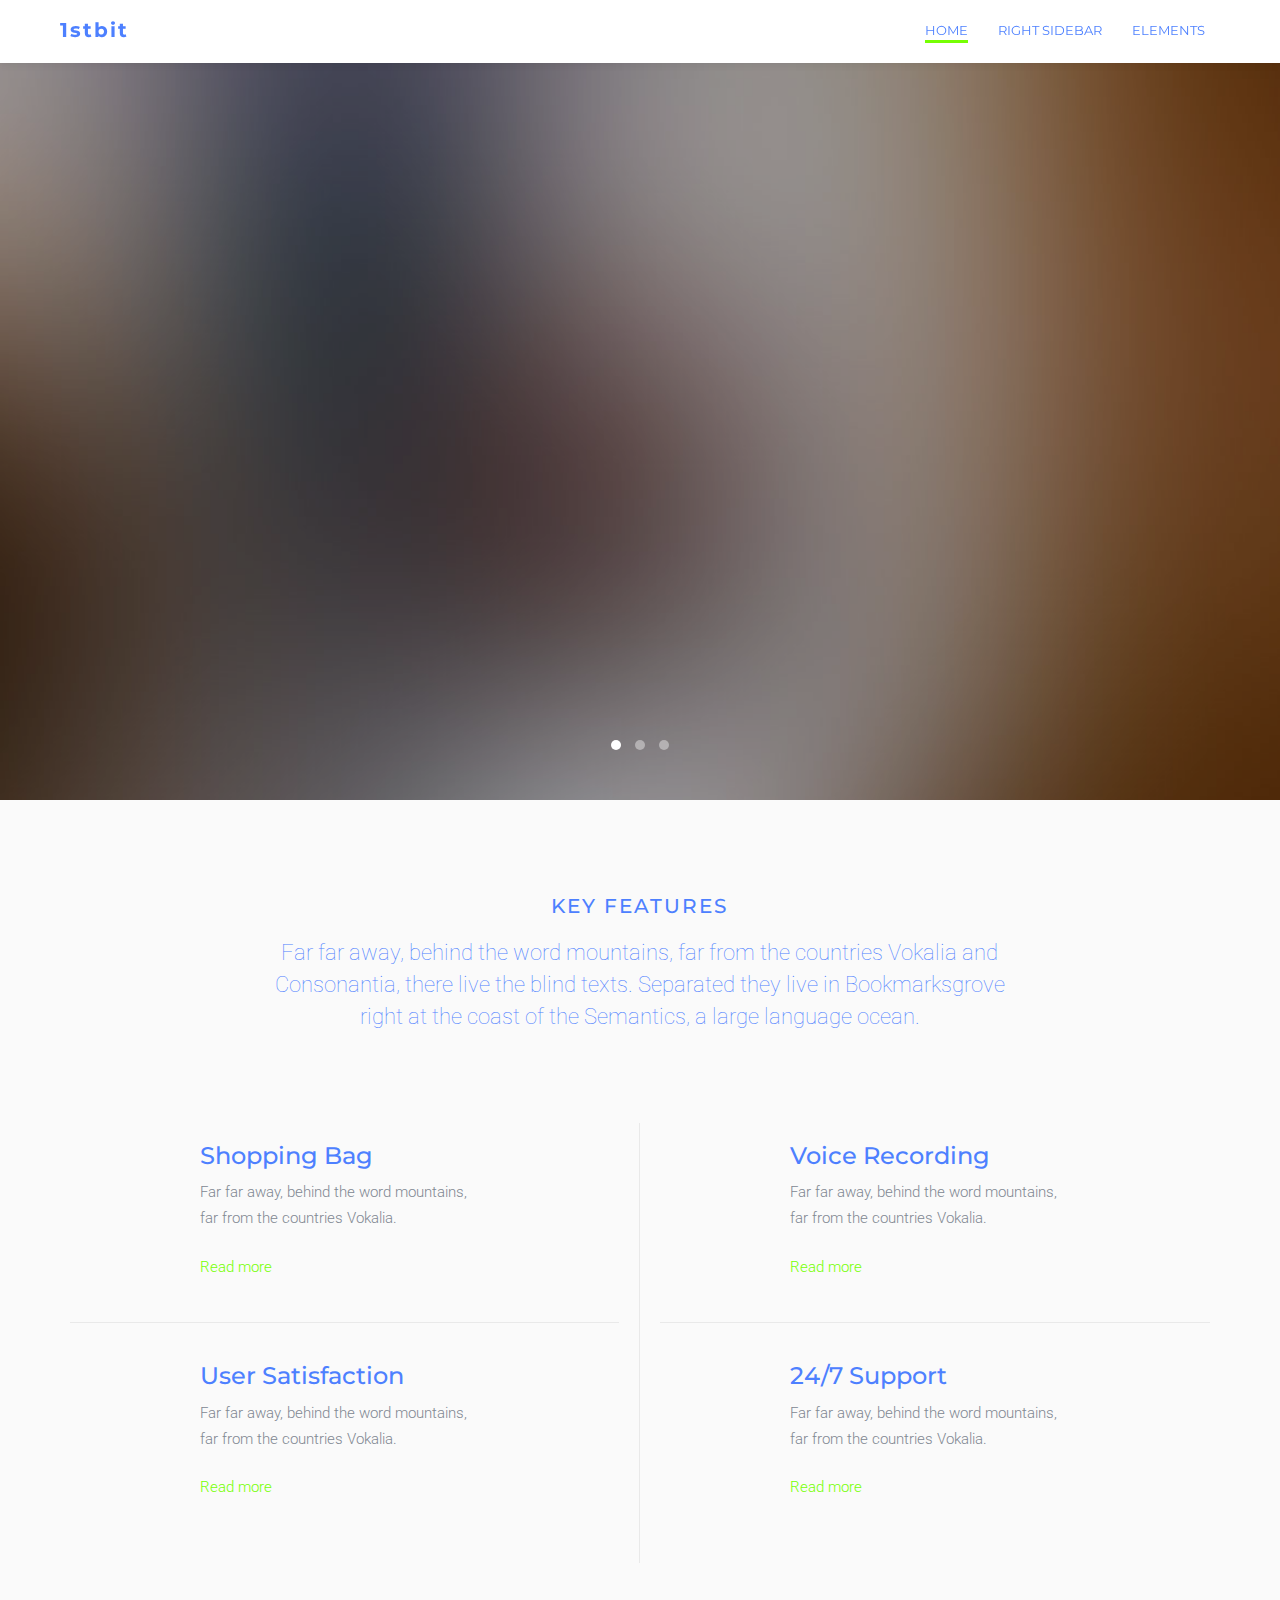
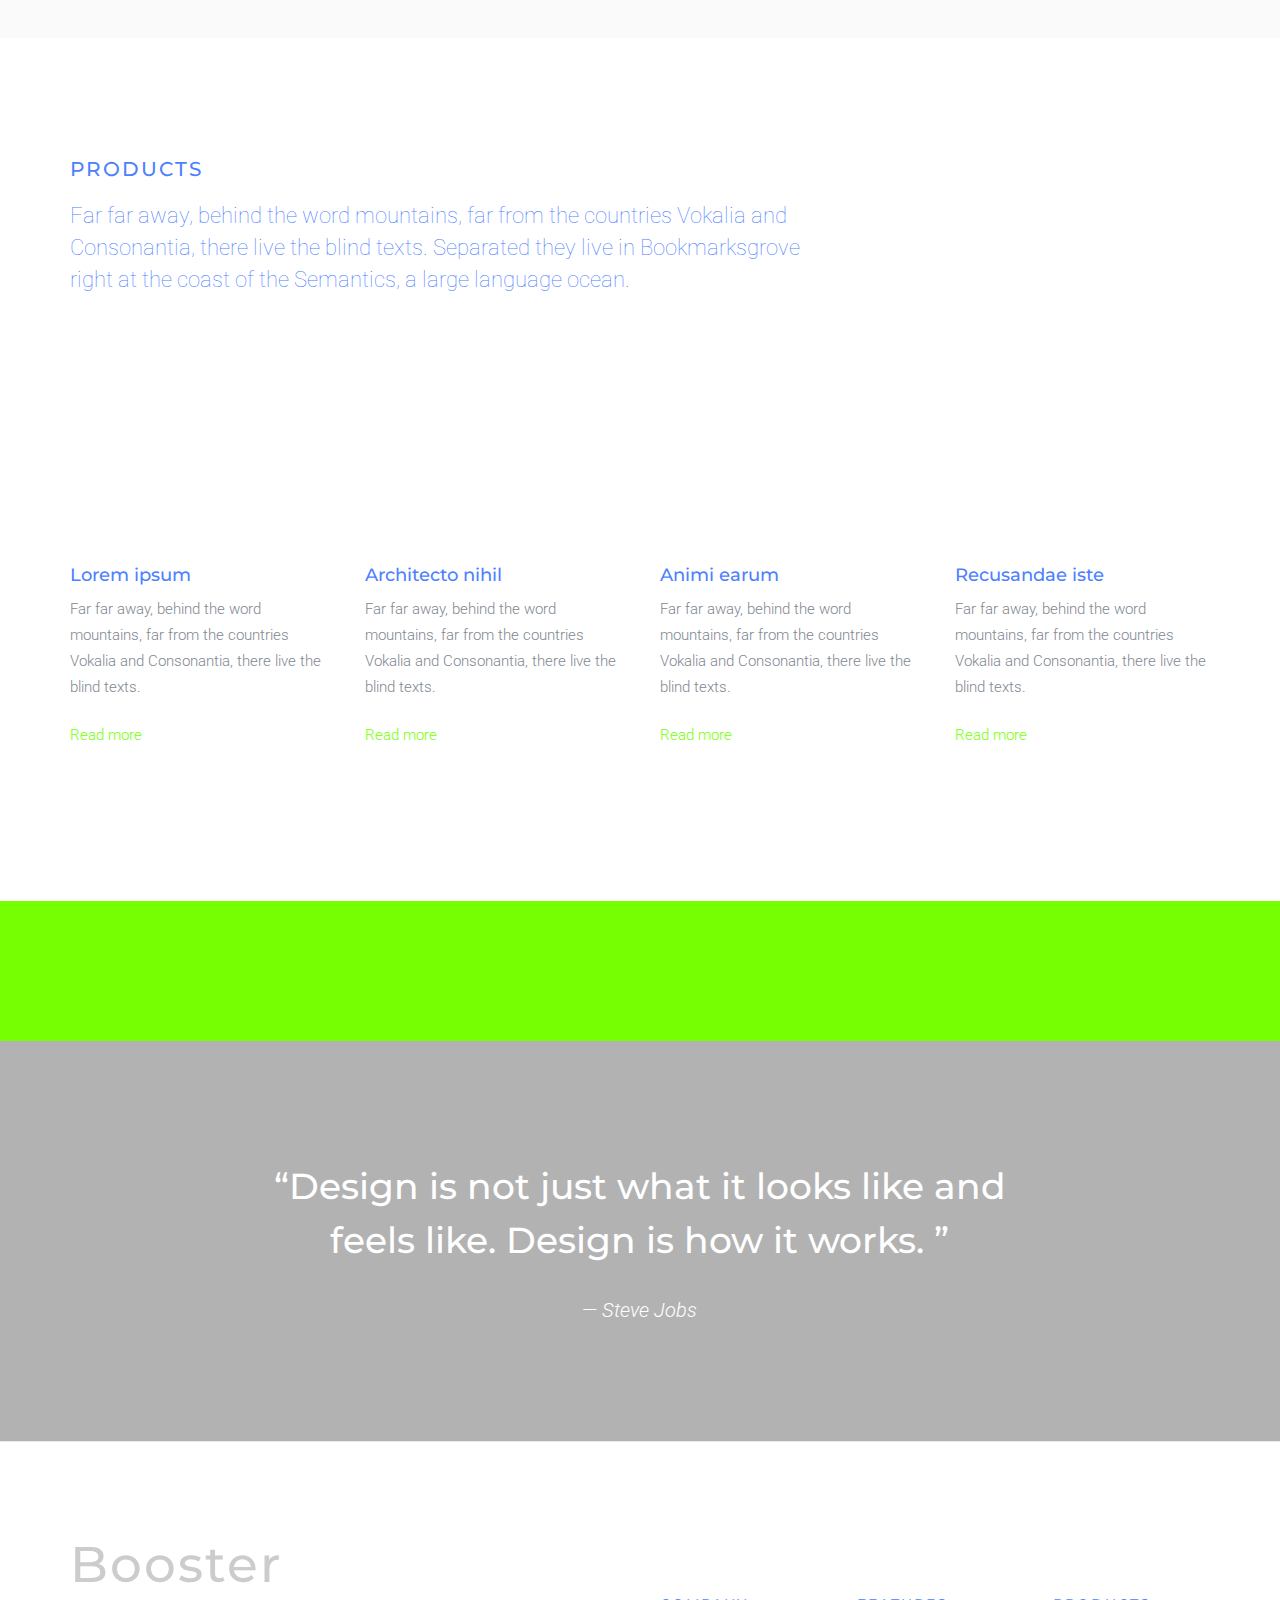
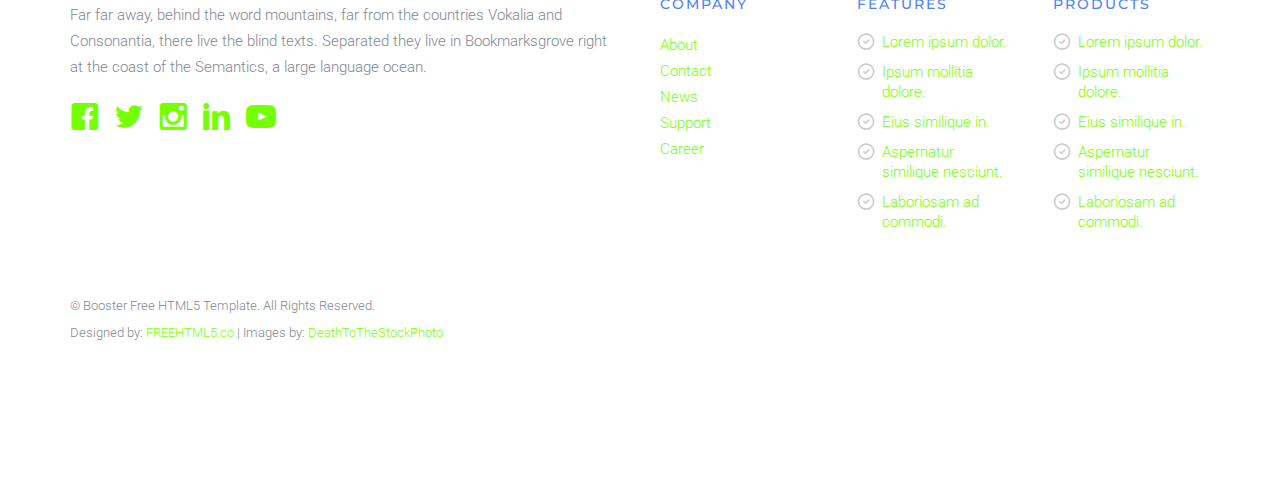
<file: booster/index.html>
<!DOCTYPE html>
<!--[if lt IE 7]>      <html class="no-js lt-ie9 lt-ie8 lt-ie7"> <![endif]-->
<!--[if IE 7]>         <html class="no-js lt-ie9 lt-ie8"> <![endif]-->
<!--[if IE 8]>         <html class="no-js lt-ie9"> <![endif]-->
<!--[if gt IE 8]><!--> <html class="no-js"> <!--<![endif]-->
	<head>
	<meta charset="utf-8">
	<meta http-equiv="X-UA-Compatible" content="IE=edge">
	<title>【DEV】LPサンプル</title>
	<meta name="viewport" content="width=device-width, initial-scale=1">
	<meta name="description" content="Free HTML5 Template by FREEHTML5.CO" />
	<meta name="keywords" content="free html5, free template, free bootstrap, html5, css3, mobile first, responsive" />
	<meta name="author" content="FREEHTML5.CO" />

  <!--
	//////////////////////////////////////////////////////

	FREE HTML5 TEMPLATE
	DESIGNED & DEVELOPED by FREEHTML5.CO

	Website: 		http://freehtml5.co/
	Email: 			info@freehtml5.co
	Twitter: 		http://twitter.com/fh5co
	Facebook: 		https://www.facebook.com/fh5co

	//////////////////////////////////////////////////////
	 -->

  <!-- Facebook and Twitter integration -->
	<meta property="og:title" content=""/>
	<meta property="og:image" content=""/>
	<meta property="og:url" content=""/>
	<meta property="og:site_name" content=""/>
	<meta property="og:description" content=""/>
	<meta name="twitter:title" content="" />
	<meta name="twitter:image" content="" />
	<meta name="twitter:url" content="" />
	<meta name="twitter:card" content="" />

	<!-- Place favicon.ico and apple-touch-icon.png in the root directory -->
	<link rel="shortcut icon" href="favicon.ico">

	<!-- Google Webfonts -->
	<link href='http://fonts.googleapis.com/css?family=Roboto:400,300,100,500' rel='stylesheet' type='text/css'>
	<link href='https://fonts.googleapis.com/css?family=Montserrat:400,700' rel='stylesheet' type='text/css'>

	<!-- Animate.css -->
	<link rel="stylesheet" href="css/animate.css">
	<!-- Icomoon Icon Fonts-->
	<link rel="stylesheet" href="css/icomoon.css">
	<!-- Owl Carousel -->
	<link rel="stylesheet" href="css/owl.carousel.min.css">
	<link rel="stylesheet" href="css/owl.theme.default.min.css">
	<!-- Magnific Popup -->
	<link rel="stylesheet" href="css/magnific-popup.css">
	<!-- Theme Style -->
	<link rel="stylesheet" href="css/style.css">
	<!-- Modernizr JS -->
	<script src="js/modernizr-2.6.2.min.js"></script>
	<!-- FOR IE9 below -->
	<!--[if lt IE 9]>
	<script src="js/respond.min.js"></script>
	<![endif]-->

	</head>
	<body>

	<header id="fh5co-header" role="banner">
		<nav class="navbar navbar-default" role="navigation">
			<div class="container-fluid">
				<div class="navbar-header">
				<!-- Mobile Toggle Menu Button -->
				<a href="#" class="js-fh5co-nav-toggle fh5co-nav-toggle" data-toggle="collapse" data-target="#fh5co-navbar" aria-expanded="false" aria-controls="navbar"><i></i></a>
				<a class="navbar-brand" href="index.html">1stbit</a>
				</div>
				<div id="fh5co-navbar" class="navbar-collapse collapse">
					<ul class="nav navbar-nav navbar-right">
						<li class="active"><a href="index.html"><span>Home <span class="border"></span></span></a></li>
						<li><a href="right-sidebar.html"><span>Right Sidebar <span class="border"></span></span></a></li>
						<li><a href="elements.html"><span>Elements <span class="border"></span></span></a></li>
					</ul>
				</div>
			</div>
		</nav>
	</header>
	<!-- END .header -->

	<div class="fh5co-slider">
		<div class="owl-carousel owl-carousel-fullwidth">
		    <div class="item" style="background-image:url(images/slide_1.jpg)">
		    	<div class="fh5co-overlay"></div>
		    	<div class="container">
		    		<div class="row">
		    			<div class="col-md-8 col-md-offset-2">
			    			<div class="fh5co-owl-text-wrap">
						    	<div class="fh5co-owl-text text-center to-animate">
						    		<h1 class="fh5co-lead">hogehoge</h1>
									<h2 class="fh5co-sub-lead">iPhoneアプリ/Androidアプリ/Webサイト制作/システム開発からLINEスタンプまで、数々の実績からより良い提案を行います</h2>
						    	</div>
						    </div>
					    </div>
		    		</div>
		    	</div>
		    </div>
		    <div class="item" style="background-image:url(images/slide_2.jpg)">
		    	<div class="fh5co-overlay"></div>
		    	<div class="container">
		    		<div class="row">
		    			<div class="col-md-8 col-md-offset-2">
			    			<div class="fh5co-owl-text-wrap">
						    	<div class="fh5co-owl-text text-center to-animate">
						    		<h1 class="fh5co-lead">アプリ開発</h1>
									<h2 class="fh5co-sub-lead">Booster is a free responsive HTML5 template using bootstrap released under Creative Commons 3.0. Lovely crafted by <a href="#">FREEHTML5.co</a></h2>
						    	</div>
						    </div>
					    </div>
		    		</div>
		    	</div>
		    </div>
		    <div class="item" style="background-image:url(images/slide_3.jpg)">
		    	<div class="fh5co-overlay"></div>
		    	<div class="container">
		    		<div class="row">
		    			<div class="col-md-8 col-md-offset-2">
			    			<div class="fh5co-owl-text-wrap">
						    	<div class="fh5co-owl-text text-center to-animate">
						    		<h1 class="fh5co-lead">WEBサイト制作</h1>
									<h2 class="fh5co-sub-lead">Booster is a free responsive HTML5 template using bootstrap released under Creative Commons 3.0. Lovely crafted by <a href="#">FREEHTML5.co</a></h2>
						    	</div>
						    </div>
					    </div>
		    		</div>
		    	</div>
		    </div>

		    </div>
		</div>
	</div>
	<div id="fh5co-main">
		<!-- Features -->

		<div id="fh5co-features">
			<div class="container">
				<div class="row text-center">
					<div class="col-md-8 col-md-offset-2">
						<h2 class="fh5co-section-lead">Key Features</h2>
						<h3 class="fh5co-section-sub-lead">Far far away, behind the word mountains, far from the countries Vokalia and Consonantia, there live the blind texts. Separated they live in Bookmarksgrove right at the coast of the Semantics, a large language ocean.</h3>
					</div>
					<div class="fh5co-spacer fh5co-spacer-md"></div>
				</div>
				<div class="row">
					<div class="col-md-6 col-sm-6 fh5co-feature-border">
						<div class="fh5co-feature">
							<div class="fh5co-feature-icon to-animate">
								<i class="icon-bag"></i>
							</div>
							<div class="fh5co-feature-text">
								<h3>Shopping Bag</h3>
								<p>Far far away, behind the word mountains, far from the countries Vokalia.</p>
								<p><a href="#">Read more</a></p>
							</div>
						</div>
						<div class="fh5co-feature no-border">
							<div class="fh5co-feature-icon to-animate">
								<i class="icon-head"></i>
							</div>
							<div class="fh5co-feature-text">
								<h3>User Satisfaction</h3>
								<p>Far far away, behind the word mountains, far from the countries Vokalia.</p>
								<p><a href="#">Read more</a></p>
							</div>
						</div>
					</div>
					<div class="col-md-6 col-sm-6">
						<div class="fh5co-feature">
							<div class="fh5co-feature-icon to-animate">
								<i class="icon-microphone"></i>
							</div>
							<div class="fh5co-feature-text">
								<h3>Voice Recording</h3>
								<p>Far far away, behind the word mountains, far from the countries Vokalia.</p>
								<p><a href="#">Read more</a></p>
							</div>
						</div>
						<div class="fh5co-feature no-border">
							<div class="fh5co-feature-icon to-animate">
								<i class="icon-clock2"></i>
							</div>
							<div class="fh5co-feature-text">
								<h3>24/7 Support</h3>
								<p>Far far away, behind the word mountains, far from the countries Vokalia.</p>
								<p><a href="#">Read more</a></p>
							</div>
						</div>
					</div>
				</div>
			</div>
		</div>
		<!-- Features -->


		<div class="fh5co-spacer fh5co-spacer-lg"></div>
		<!-- Products -->
		<div class="container" id="fh5co-products">
			<div class="row text-left">
				<div class="col-md-8">
					<h2 class="fh5co-section-lead">Products</h2>
					<h3 class="fh5co-section-sub-lead">Far far away, behind the word mountains, far from the countries Vokalia and Consonantia, there live the blind texts. Separated they live in Bookmarksgrove right at the coast of the Semantics, a large language ocean.</h3>
				</div>
				<div class="fh5co-spacer fh5co-spacer-md"></div>
			</div>
			<div class="row">
				<div class="col-md-3 col-sm-6 col-xs-6 col-xxs-12 fh5co-mb30">
					<div class="fh5co-product">
						<img src="images/slide_1.jpg" alt="FREEHTML5.co Free HTML5 Template Bootstrap" class="img-responsive img-rounded to-animate">
						<h4>Lorem ipsum</h4>
						<p>Far far away, behind the word mountains, far from the countries Vokalia and Consonantia, there live the blind texts.</p>
						<p><a href="#">Read more</a></p>
					</div>
				</div>
				<div class="col-md-3 col-sm-6 col-xs-6 col-xxs-12 fh5co-mb30">
					<div class="fh5co-product">
						<img src="images/slide_2.jpg" alt="FREEHTML5.co Free HTML5 Template Bootstrap" class="img-responsive img-rounded to-animate">
						<h4>Architecto nihil</h4>
						<p>Far far away, behind the word mountains, far from the countries Vokalia and Consonantia, there live the blind texts.</p>
						<p><a href="#">Read more</a></p>
					</div>
				</div>
				<div class="visible-sm-block visible-xs-block clearfix"></div>
				<div class="col-md-3 col-sm-6 col-xs-6 col-xxs-12 fh5co-mb30">
					<div class="fh5co-product">
						<img src="images/slide_3.jpg" alt="FREEHTML5.co Free HTML5 Template Bootstrap" class="img-responsive img-rounded to-animate">
						<h4>Animi earum</h4>
						<p>Far far away, behind the word mountains, far from the countries Vokalia and Consonantia, there live the blind texts.</p>
						<p><a href="#">Read more</a></p>
					</div>
				</div>
				<div class="col-md-3 col-sm-6 col-xs-6 col-xxs-12 fh5co-mb30">
					<div class="fh5co-product">
						<img src="images/slide_4.jpg" alt="FREEHTML5.co Free HTML5 Template Bootstrap" class="img-responsive img-rounded to-animate">
						<h4>Recusandae iste</h4>
						<p>Far far away, behind the word mountains, far from the countries Vokalia and Consonantia, there live the blind texts.</p>
						<p><a href="#">Read more</a></p>
					</div>
				</div>

			</div>
		</div>
		<!-- Products -->
		<div class="fh5co-spacer fh5co-spacer-lg"></div>

		<div id="fh5co-clients">
			<div class="container">
				<div class="row">
					<div class="col-md-3 col-sm-6 col-xs-6 col-xxs-12 fh5co-client-logo text-center to-animate"><img src="images/client_1.png" alt="FREEHTML5.co Free HTML5 Bootstrap Template" class="img-responsive"></div>
					<div class="col-md-3 col-sm-6 col-xs-6 col-xxs-12 fh5co-client-logo text-center to-animate"><img src="images/client_2.png" alt="FREEHTML5.co Free HTML5 Bootstrap Template" class="img-responsive"></div>
					<div class="visible-sm-block visible-xs-block clearfix"></div>
					<div class="col-md-3 col-sm-6 col-xs-6 col-xxs-12 fh5co-client-logo text-center to-animate"><img src="images/client_3.png" alt="FREEHTML5.co Free HTML5 Bootstrap Template" class="img-responsive"></div>
					<div class="col-md-3 col-sm-6 col-xs-6 col-xxs-12 fh5co-client-logo text-center to-animate"><img src="images/client_4.png" alt="FREEHTML5.co Free HTML5 Bootstrap Template" class="img-responsive"></div>
				</div>
			</div>
		</div>

		<div class="fh5co-bg-section" style="background-image: url(images/slide_2.jpg); background-attachment: fixed;">
			<div class="fh5co-overlay"></div>
			<div class="container">
				<div class="row">
					<div class="col-md-8 col-md-offset-2">
						<div class="fh5co-hero-wrap">
							<div class="fh5co-hero-intro text-center">
								<h1 class="fh5co-lead"><span class="quo">&ldquo;</span>Design is not just what it looks like and feels like. Design is how it works. <span class="quo">&rdquo;</span></h1>
								<p class="author">&mdash; <cite>Steve Jobs</cite></p>
							</div>
						</div>
					</div>
				</div>
			</div>
		</div>

	</div>

	<footer id="fh5co-footer">

		<div class="container">
			<div class="row">
				<div class="col-md-6 col-sm-6">
					<div class="fh5co-footer-widget">
						<h2 class="fh5co-footer-logo">Booster</h2>
						<p>Far far away, behind the word mountains, far from the countries Vokalia and Consonantia, there live the blind texts. Separated they live in Bookmarksgrove right at the coast of the Semantics, a large language ocean.</p>
					</div>
					<div class="fh5co-footer-widget">
						<ul class="fh5co-social">
							<li><a href="#"><i class="icon-facebook"></i></a></li>
							<li><a href="#"><i class="icon-twitter"></i></a></li>
							<li><a href="#"><i class="icon-instagram"></i></a></li>
							<li><a href="#"><i class="icon-linkedin"></i></a></li>
							<li><a href="#"><i class="icon-youtube"></i></a></li>
						</ul>
					</div>
				</div>

				<div class="col-md-2 col-sm-6">
					<div class="fh5co-footer-widget top-level">
						<h4 class="fh5co-footer-lead ">Company</h4>
						<ul>
							<li><a href="#">About</a></li>
							<li><a href="#">Contact</a></li>
							<li><a href="#">News</a></li>
							<li><a href="#">Support</a></li>
							<li><a href="#">Career</a></li>
						</ul>
					</div>
				</div>

				<div class="visible-sm-block clearfix"></div>

				<div class="col-md-2 col-sm-6">
					<div class="fh5co-footer-widget top-level">
						<h4 class="fh5co-footer-lead">Features</h4>
						<ul class="fh5co-list-check">
							<li><a href="#">Lorem ipsum dolor.</a></li>
							<li><a href="#">Ipsum mollitia dolore.</a></li>
							<li><a href="#">Eius similique in.</a></li>
							<li><a href="#">Aspernatur similique nesciunt.</a></li>
							<li><a href="#">Laboriosam ad commodi.</a></li>
						</ul>
					</div>
				</div>
				<div class="col-md-2 col-sm-6">
					<div class="fh5co-footer-widget top-level">
						<h4 class="fh5co-footer-lead ">Products</h4>
						<ul class="fh5co-list-check">
							<li><a href="#">Lorem ipsum dolor.</a></li>
							<li><a href="#">Ipsum mollitia dolore.</a></li>
							<li><a href="#">Eius similique in.</a></li>
							<li><a href="#">Aspernatur similique nesciunt.</a></li>
							<li><a href="#">Laboriosam ad commodi.</a></li>
						</ul>
					</div>
				</div>
			</div>

			<div class="row fh5co-row-padded fh5co-copyright">
				<div class="col-md-5">
					<p><small>&copy; Booster Free HTML5 Template. All Rights Reserved. <br>Designed by: <a href="http://freehtml5.co/" target="_blank">FREEHTML5.co</a> | Images by: <a href="http://deathtothestockphoto.com/" target="_blank">DeathToTheStockPhoto</a> </small></p>
				</div>
			</div>
		</div>

	</footer>


	<!-- jQuery -->
	<script src="js/jquery.min.js"></script>
	<!-- jQuery Easing -->
	<script src="js/jquery.easing.1.3.js"></script>
	<!-- Bootstrap -->
	<script src="js/bootstrap.min.js"></script>
	<!-- Owl carousel -->
	<script src="js/owl.carousel.min.js"></script>
	<!-- Waypoints -->
	<script src="js/jquery.waypoints.min.js"></script>
	<!-- Magnific Popup -->
	<script src="js/jquery.magnific-popup.min.js"></script>
	<!-- Main JS -->
	<script src="js/main.js"></script>


	</body>
</html>
</file>
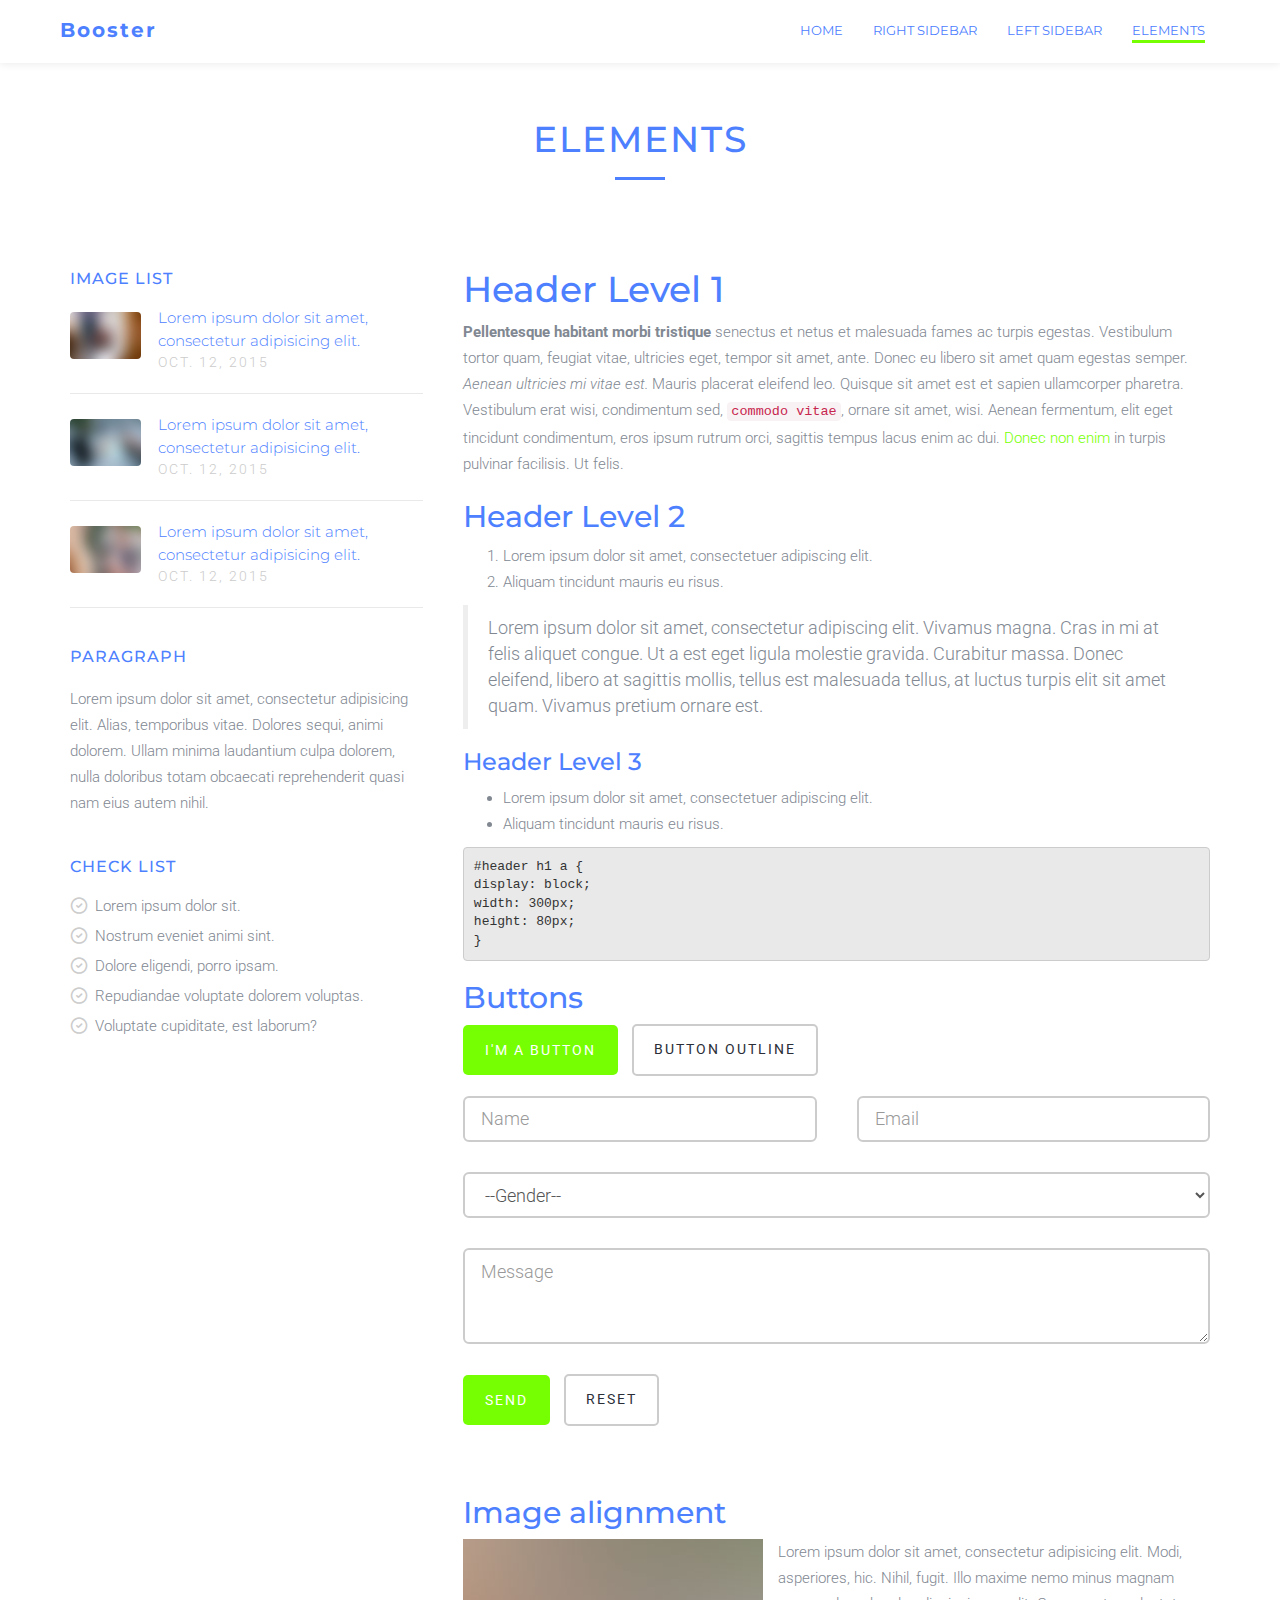
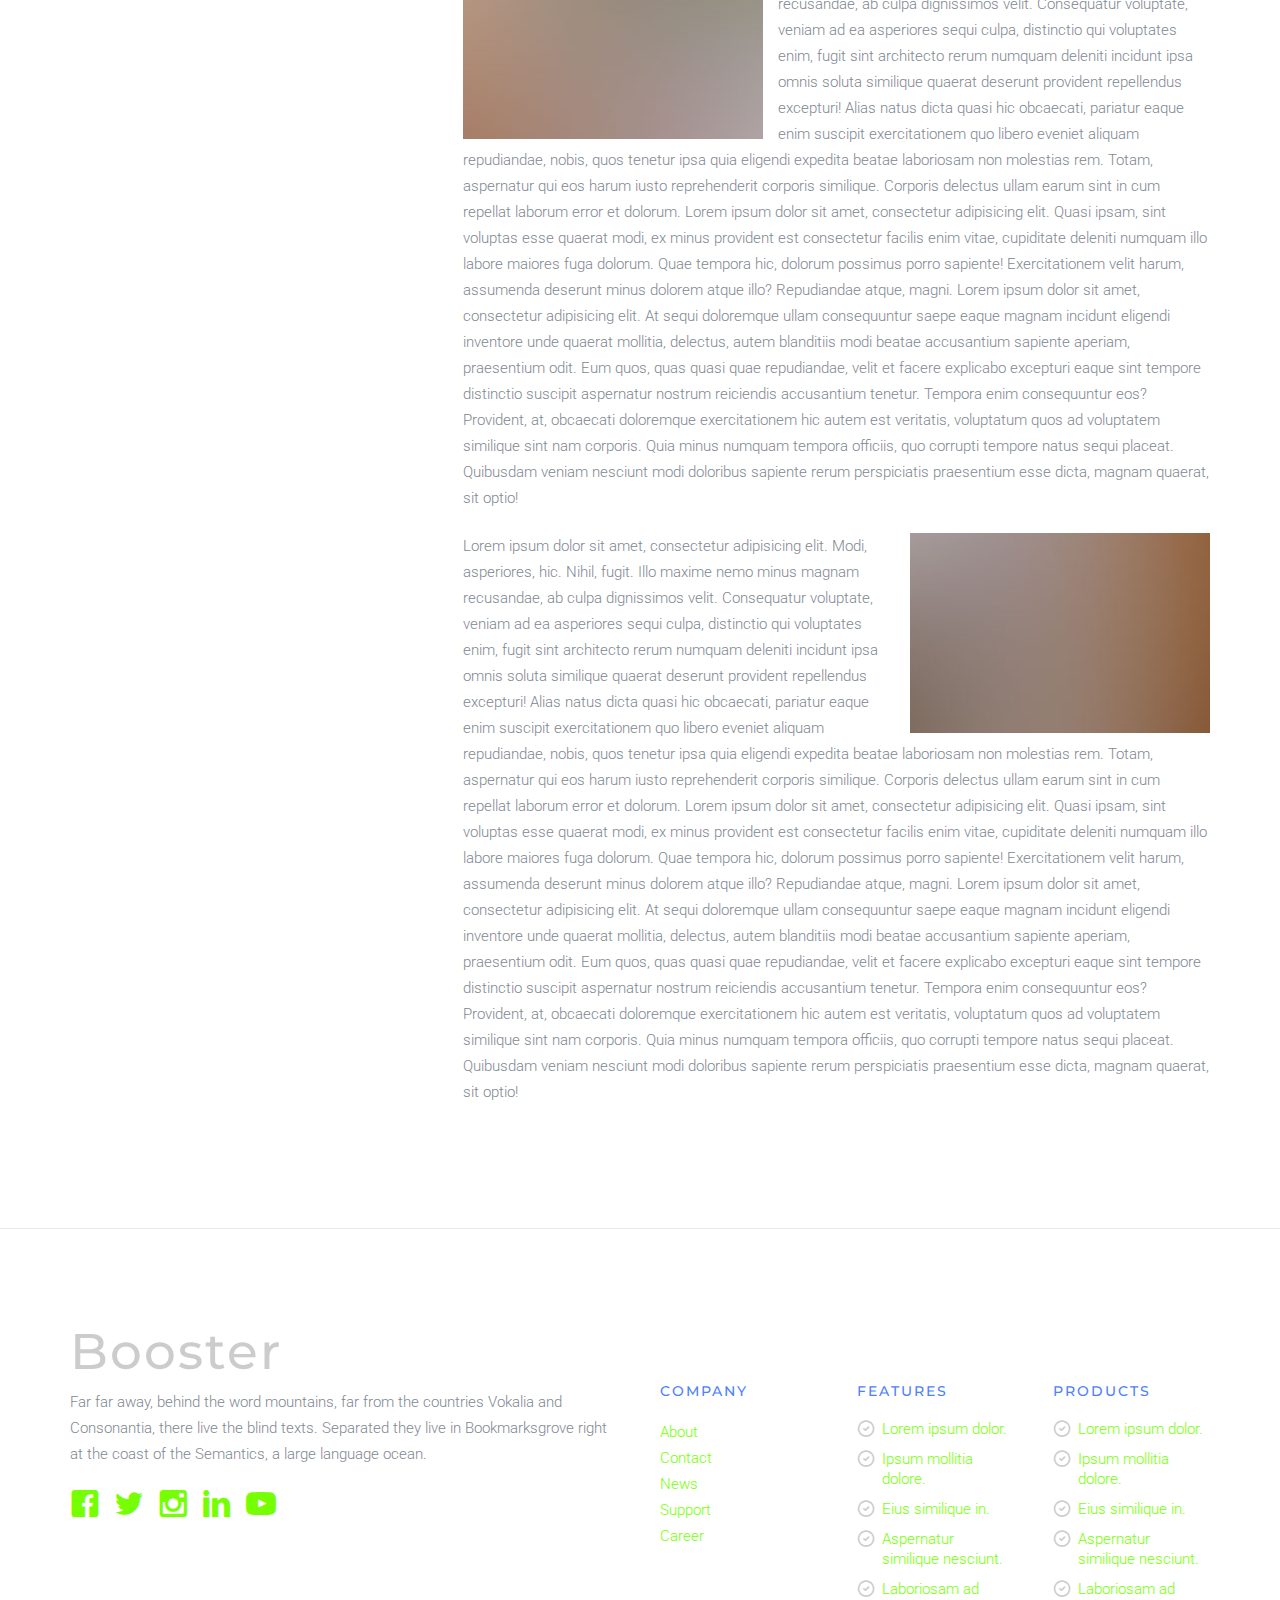
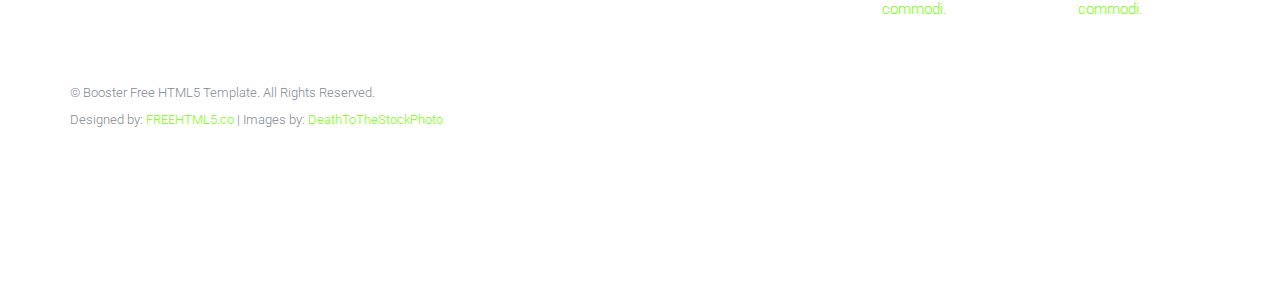
<file: booster/elements.html>
<!DOCTYPE html>
<!--[if lt IE 7]>      <html class="no-js lt-ie9 lt-ie8 lt-ie7"> <![endif]-->
<!--[if IE 7]>         <html class="no-js lt-ie9 lt-ie8"> <![endif]-->
<!--[if IE 8]>         <html class="no-js lt-ie9"> <![endif]-->
<!--[if gt IE 8]><!--> <html class="no-js"> <!--<![endif]-->
	<head>
	<meta charset="utf-8">
	<meta http-equiv="X-UA-Compatible" content="IE=edge">
	<title>Booster &mdash; A free HTML5 Template by FREEHTML5.CO</title>
	<meta name="viewport" content="width=device-width, initial-scale=1">
	<meta name="description" content="Free HTML5 Template by FREEHTML5.CO" />
	<meta name="keywords" content="free html5, free template, free bootstrap, html5, css3, mobile first, responsive" />
	<meta name="author" content="FREEHTML5.CO" />

  <!-- 
	//////////////////////////////////////////////////////

	FREE HTML5 TEMPLATE 
	DESIGNED & DEVELOPED by FREEHTML5.CO
		
	Website: 		http://freehtml5.co/
	Email: 			info@freehtml5.co
	Twitter: 		http://twitter.com/fh5co
	Facebook: 		https://www.facebook.com/fh5co

	//////////////////////////////////////////////////////
	 -->

  <!-- Facebook and Twitter integration -->
	<meta property="og:title" content=""/>
	<meta property="og:image" content=""/>
	<meta property="og:url" content=""/>
	<meta property="og:site_name" content=""/>
	<meta property="og:description" content=""/>
	<meta name="twitter:title" content="" />
	<meta name="twitter:image" content="" />
	<meta name="twitter:url" content="" />
	<meta name="twitter:card" content="" />

	<!-- Place favicon.ico and apple-touch-icon.png in the root directory -->
	<link rel="shortcut icon" href="favicon.ico">

	<!-- Google Webfonts -->
	<link href='http://fonts.googleapis.com/css?family=Roboto:400,300,100,500' rel='stylesheet' type='text/css'>
	<link href='https://fonts.googleapis.com/css?family=Montserrat:400,700' rel='stylesheet' type='text/css'>
	
	<!-- Animate.css -->
	<link rel="stylesheet" href="css/animate.css">
	<!-- Icomoon Icon Fonts-->
	<link rel="stylesheet" href="css/icomoon.css">
	<!-- Owl Carousel -->
	<link rel="stylesheet" href="css/owl.carousel.min.css">
	<link rel="stylesheet" href="css/owl.theme.default.min.css">
	<!-- Magnific Popup -->
	<link rel="stylesheet" href="css/magnific-popup.css">
	<!-- Theme Style -->
	<link rel="stylesheet" href="css/style.css">
	<!-- Modernizr JS -->
	<script src="js/modernizr-2.6.2.min.js"></script>
	<!-- FOR IE9 below -->
	<!--[if lt IE 9]>
	<script src="js/respond.min.js"></script>
	<![endif]-->

	</head>
	<body>
		
	<header id="fh5co-header" role="banner">
		<nav class="navbar navbar-default" role="navigation">
			<div class="container-fluid">
				<div class="navbar-header"> 
				<!-- Mobile Toggle Menu Button -->
				<a href="#" class="js-fh5co-nav-toggle fh5co-nav-toggle visible-xs-block" data-toggle="collapse" data-target="#fh5co-navbar" aria-expanded="false" aria-controls="navbar"><i></i></a>
				<button type="button" class="navbar-toggle collapsed" data-toggle="collapse" data-target="#navbar" aria-expanded="false" aria-controls="navbar">
            <span class="sr-only">Toggle navigation</span>
            <span class="icon-bar"></span>
            <span class="icon-bar"></span>
            <span class="icon-bar"></span>
          </button>
				<a class="navbar-brand" href="index.html">Booster</a>
				</div>
				<div id="fh5co-navbar" class="navbar-collapse collapse">
					<ul class="nav navbar-nav navbar-right">
						<li><a href="index.html"><span>Home <span class="border"></span></span></a></li>
						<li><a href="right-sidebar.html"><span>Right Sidebar <span class="border"></span></span></a></li>
						<li><a href="left-sidebar.html"><span>Left Sidebar <span class="border"></span></span></a></li>
						<li class="active"><a href="elements.html"><span>Elements <span class="border"></span></span></a></li>
					</ul>
				</div>
			</div>
		</nav>
	</header>
	<!-- END .header -->
	
	<aside class="fh5co-page-heading">
		<div class="container">
			<div class="row">
				<div class="col-md-12">
					<h1 class="fh5co-page-heading-lead">
						Elements
						<span class="fh5co-border"></span>
					</h1>
					
				</div>
			</div>
		</div>
	</aside>
	
	<div id="fh5co-main">
		
		<div class="container">
			<div class="row">
				<div class="col-md-8 col-md-push-4">
					<h1>Header Level 1</h1>
	       
					<p><strong>Pellentesque habitant morbi tristique</strong> senectus et netus et malesuada fames ac turpis egestas. Vestibulum tortor quam, feugiat vitae, ultricies eget, tempor sit amet, ante. Donec eu libero sit amet quam egestas semper. <em>Aenean ultricies mi vitae est.</em> Mauris placerat eleifend leo. Quisque sit amet est et sapien ullamcorper pharetra. Vestibulum erat wisi, condimentum sed, <code>commodo vitae</code>, ornare sit amet, wisi. Aenean fermentum, elit eget tincidunt condimentum, eros ipsum rutrum orci, sagittis tempus lacus enim ac dui. <a href="#">Donec non enim</a> in turpis pulvinar facilisis. Ut felis.</p>

					<h2>Header Level 2</h2>
						       
					<ol>
					   <li>Lorem ipsum dolor sit amet, consectetuer adipiscing elit.</li>
					   <li>Aliquam tincidunt mauris eu risus.</li>
					</ol>

					<blockquote><p>Lorem ipsum dolor sit amet, consectetur adipiscing elit. Vivamus magna. Cras in mi at felis aliquet congue. Ut a est eget ligula molestie gravida. Curabitur massa. Donec eleifend, libero at sagittis mollis, tellus est malesuada tellus, at luctus turpis elit sit amet quam. Vivamus pretium ornare est.</p></blockquote>

					<h3>Header Level 3</h3>

					<ul>
					   <li>Lorem ipsum dolor sit amet, consectetuer adipiscing elit.</li>
					   <li>Aliquam tincidunt mauris eu risus.</li>
					</ul>

<pre><code>#header h1 a { 
display: block; 
width: 300px; 
height: 80px; 
}
</code></pre>
					<h2>Buttons</h2>
					<a href="#" class="btn btn-primary">I'm a button</a>
					<a href="#" class="btn btn-outline">Button outline</a>
					
					<div class="row">
						<form action="#" method="post">
							<div class="col-md-6">
								<div class="form-group">
									<label for="name" class="sr-only">Email</label>
									<input placeholder="Name" id="name" type="text" class="form-control input-lg">
								</div>	
							</div>
							<div class="col-md-6">
								<div class="form-group">
									<label for="email" class="sr-only">Email</label>
									<input placeholder="Email" id="email" type="text" class="form-control input-lg">
								</div>	
							</div>
							<div class="col-md-12">
								<div class="form-group">
									<label for="gender" class="sr-only">Gender</label>
									<select class="form-control input-lg" id="gender">
									  <option>--Gender--</option>
									  <option>Male</option>
									  <option>Female</option>
									</select>
								</div>	
							</div>
							<div class="col-md-12">
								<div class="form-group">
									<label for="message" class="sr-only">Message</label>
									<textarea placeholder="Message" id="message" class="form-control input-lg" rows="3"></textarea>
								</div>	
							</div>
							<div class="col-md-6">
								<div class="form-group">
									<input type="submit" class="btn btn-primary " value="Send">

									<input type="reset" class="btn btn-outline  " value="Reset">
								</div>	
							</div>
						</form>	
					</div>

					<h2>Image alignment</h2>
					<img src="images/img_small_1.jpg" alt="FREEHTML5.co Free HTML5 Bootstrap template" class="fh5co-align-left img-responsive">
					<p>Lorem ipsum dolor sit amet, consectetur adipisicing elit. Modi, asperiores, hic. Nihil, fugit. Illo maxime nemo minus magnam recusandae, ab culpa dignissimos velit. Consequatur voluptate, veniam ad ea asperiores sequi culpa, distinctio qui voluptates enim, fugit sint architecto rerum numquam deleniti incidunt ipsa omnis soluta similique quaerat deserunt provident repellendus excepturi! Alias natus dicta quasi hic obcaecati, pariatur eaque enim suscipit exercitationem quo libero eveniet aliquam repudiandae, nobis, quos tenetur ipsa quia eligendi expedita beatae laboriosam non molestias rem. Totam, aspernatur qui eos harum iusto reprehenderit corporis similique. Corporis delectus ullam earum sint in cum repellat laborum error et dolorum.
					Lorem ipsum dolor sit amet, consectetur adipisicing elit. Quasi ipsam, sint voluptas esse quaerat modi, ex minus provident est consectetur facilis enim vitae, cupiditate deleniti numquam illo labore maiores fuga dolorum. Quae tempora hic, dolorum possimus porro sapiente! Exercitationem velit harum, assumenda deserunt minus dolorem atque illo? Repudiandae atque, magni. Lorem ipsum dolor sit amet, consectetur adipisicing elit. At sequi doloremque ullam consequuntur saepe eaque magnam incidunt eligendi inventore unde quaerat mollitia, delectus, autem blanditiis modi beatae accusantium sapiente aperiam, praesentium odit. Eum quos, quas quasi quae repudiandae, velit et facere explicabo excepturi eaque sint tempore distinctio suscipit aspernatur nostrum reiciendis accusantium tenetur. Tempora enim consequuntur eos? Provident, at, obcaecati doloremque exercitationem hic autem est veritatis, voluptatum quos ad voluptatem similique sint nam corporis. Quia minus numquam tempora officiis, quo corrupti tempore natus sequi placeat. Quibusdam veniam nesciunt modi doloribus sapiente rerum perspiciatis praesentium esse dicta, magnam quaerat, sit optio!</p>

					<img src="images/img_small_2.jpg" alt="FREEHTML5.co Free HTML5 Bootstrap template" class="fh5co-align-right img-responsive">
					<p>Lorem ipsum dolor sit amet, consectetur adipisicing elit. Modi, asperiores, hic. Nihil, fugit. Illo maxime nemo minus magnam recusandae, ab culpa dignissimos velit. Consequatur voluptate, veniam ad ea asperiores sequi culpa, distinctio qui voluptates enim, fugit sint architecto rerum numquam deleniti incidunt ipsa omnis soluta similique quaerat deserunt provident repellendus excepturi! Alias natus dicta quasi hic obcaecati, pariatur eaque enim suscipit exercitationem quo libero eveniet aliquam repudiandae, nobis, quos tenetur ipsa quia eligendi expedita beatae laboriosam non molestias rem. Totam, aspernatur qui eos harum iusto reprehenderit corporis similique. Corporis delectus ullam earum sint in cum repellat laborum error et dolorum.
					Lorem ipsum dolor sit amet, consectetur adipisicing elit. Quasi ipsam, sint voluptas esse quaerat modi, ex minus provident est consectetur facilis enim vitae, cupiditate deleniti numquam illo labore maiores fuga dolorum. Quae tempora hic, dolorum possimus porro sapiente! Exercitationem velit harum, assumenda deserunt minus dolorem atque illo? Repudiandae atque, magni. Lorem ipsum dolor sit amet, consectetur adipisicing elit. At sequi doloremque ullam consequuntur saepe eaque magnam incidunt eligendi inventore unde quaerat mollitia, delectus, autem blanditiis modi beatae accusantium sapiente aperiam, praesentium odit. Eum quos, quas quasi quae repudiandae, velit et facere explicabo excepturi eaque sint tempore distinctio suscipit aspernatur nostrum reiciendis accusantium tenetur. Tempora enim consequuntur eos? Provident, at, obcaecati doloremque exercitationem hic autem est veritatis, voluptatum quos ad voluptatem similique sint nam corporis. Quia minus numquam tempora officiis, quo corrupti tempore natus sequi placeat. Quibusdam veniam nesciunt modi doloribus sapiente rerum perspiciatis praesentium esse dicta, magnam quaerat, sit optio!</p>
					

					
					
				</div>



				<div class="col-md-4 col-md-pull-8">

					<div class="fh5co-sidebox">
						<h3 class="fh5co-sidebox-lead">Image List</h3>	
						<ul class="fh5co-post">
							<li>
								<a href="#">
									<div class="fh5co-post-media"><img src="images/slide_1.jpg" alt="FREEHTML5.co Free HTML5 Template"></div>
									<div class="fh5co-post-blurb">
										Lorem ipsum dolor sit amet, consectetur adipisicing elit. 
										<span class="fh5co-post-meta">Oct. 12, 2015</span>
									</div>
								</a>
							</li>
							<li>
								<a href="#">
									<div class="fh5co-post-media"><img src="images/slide_2.jpg" alt="FREEHTML5.co Free HTML5 Template"></div>
									<div class="fh5co-post-blurb">
										Lorem ipsum dolor sit amet, consectetur adipisicing elit. 
										<span class="fh5co-post-meta">Oct. 12, 2015</span>
									</div>
								</a>
							</li>
							<li>
								<a href="#">
									<div class="fh5co-post-media"><img src="images/slide_3.jpg" alt="FREEHTML5.co Free HTML5 Template"></div>
									<div class="fh5co-post-blurb">
										Lorem ipsum dolor sit amet, consectetur adipisicing elit. 
										<span class="fh5co-post-meta">Oct. 12, 2015</span>
									</div>
								</a>
							</li>
						</ul>
						
					</div>

					<div class="fh5co-sidebox">
						<h3 class="fh5co-sidebox-lead">Paragraph</h3>	
						<p>Lorem ipsum dolor sit amet, consectetur adipisicing elit. Alias, temporibus vitae. Dolores sequi, animi dolorem. Ullam minima laudantium culpa dolorem, nulla doloribus totam obcaecati reprehenderit quasi nam eius autem nihil.</p>
					</div>

					<div class="fh5co-sidebox">
						<h3 class="fh5co-sidebox-lead">Check list</h3>	
						<ul class="fh5co-list-check">
							<li>Lorem ipsum dolor sit.</li>
							<li>Nostrum eveniet animi sint.</li>
							<li>Dolore eligendi, porro ipsam.</li>
							<li>Repudiandae voluptate dolorem voluptas.</li>
							<li>Voluptate cupiditate, est laborum?</li>
						</ul>
					</div>
				</div>
				
			</div>
		</div>
	</div>

	<div class="fh5co-spacer fh5co-spacer-lg"></div>

	<footer id="fh5co-footer">
		
		<div class="container">
			<div class="row">
				<div class="col-md-6 col-sm-6">
					<div class="fh5co-footer-widget">
						<h2 class="fh5co-footer-logo">Booster</h2>
						<p>Far far away, behind the word mountains, far from the countries Vokalia and Consonantia, there live the blind texts. Separated they live in Bookmarksgrove right at the coast of the Semantics, a large language ocean.</p>
					</div>
					<div class="fh5co-footer-widget">
						<ul class="fh5co-social">
							<li><a href="#"><i class="icon-facebook"></i></a></li>
							<li><a href="#"><i class="icon-twitter"></i></a></li>
							<li><a href="#"><i class="icon-instagram"></i></a></li>
							<li><a href="#"><i class="icon-linkedin"></i></a></li>
							<li><a href="#"><i class="icon-youtube"></i></a></li>
						</ul>
					</div>
				</div>

				<div class="col-md-2 col-sm-6">
					<div class="fh5co-footer-widget top-level">
						<h4 class="fh5co-footer-lead ">Company</h4>
						<ul>
							<li><a href="#">About</a></li>
							<li><a href="#">Contact</a></li>
							<li><a href="#">News</a></li>
							<li><a href="#">Support</a></li>
							<li><a href="#">Career</a></li>
						</ul>
					</div>
				</div>
				
				<div class="visible-sm-block clearfix"></div>

				<div class="col-md-2 col-sm-6">
					<div class="fh5co-footer-widget top-level">
						<h4 class="fh5co-footer-lead">Features</h4>
						<ul class="fh5co-list-check">
							<li><a href="#">Lorem ipsum dolor.</a></li>
							<li><a href="#">Ipsum mollitia dolore.</a></li>
							<li><a href="#">Eius similique in.</a></li>
							<li><a href="#">Aspernatur similique nesciunt.</a></li>
							<li><a href="#">Laboriosam ad commodi.</a></li>
						</ul>
					</div>
				</div>
				<div class="col-md-2 col-sm-6">
					<div class="fh5co-footer-widget top-level">
						<h4 class="fh5co-footer-lead ">Products</h4>
						<ul class="fh5co-list-check">
							<li><a href="#">Lorem ipsum dolor.</a></li>
							<li><a href="#">Ipsum mollitia dolore.</a></li>
							<li><a href="#">Eius similique in.</a></li>
							<li><a href="#">Aspernatur similique nesciunt.</a></li>
							<li><a href="#">Laboriosam ad commodi.</a></li>
						</ul>
					</div>
				</div>
			</div>

			<div class="row fh5co-row-padded fh5co-copyright">
				<div class="col-md-5">
					<p><small>&copy; Booster Free HTML5 Template. All Rights Reserved. <br>Designed by: <a href="http://freehtml5.co/" target="_blank">FREEHTML5.co</a> | Images by: <a href="http://deathtothestockphoto.com/" target="_blank">DeathToTheStockPhoto</a> </small></p>
				</div>
			</div>
		</div>

	</footer>


	<!-- jQuery -->
	<script src="js/jquery.min.js"></script>
	<!-- jQuery Easing -->
	<script src="js/jquery.easing.1.3.js"></script>
	<!-- Bootstrap -->
	<script src="js/bootstrap.min.js"></script>
	<!-- Owl carousel -->
	<script src="js/owl.carousel.min.js"></script>
	<!-- Waypoints -->
	<script src="js/jquery.waypoints.min.js"></script>
	<!-- Magnific Popup -->
	<script src="js/jquery.magnific-popup.min.js"></script>
	<!-- Main JS -->
	<script src="js/main.js"></script>

	
	</body>
</html>
</file>
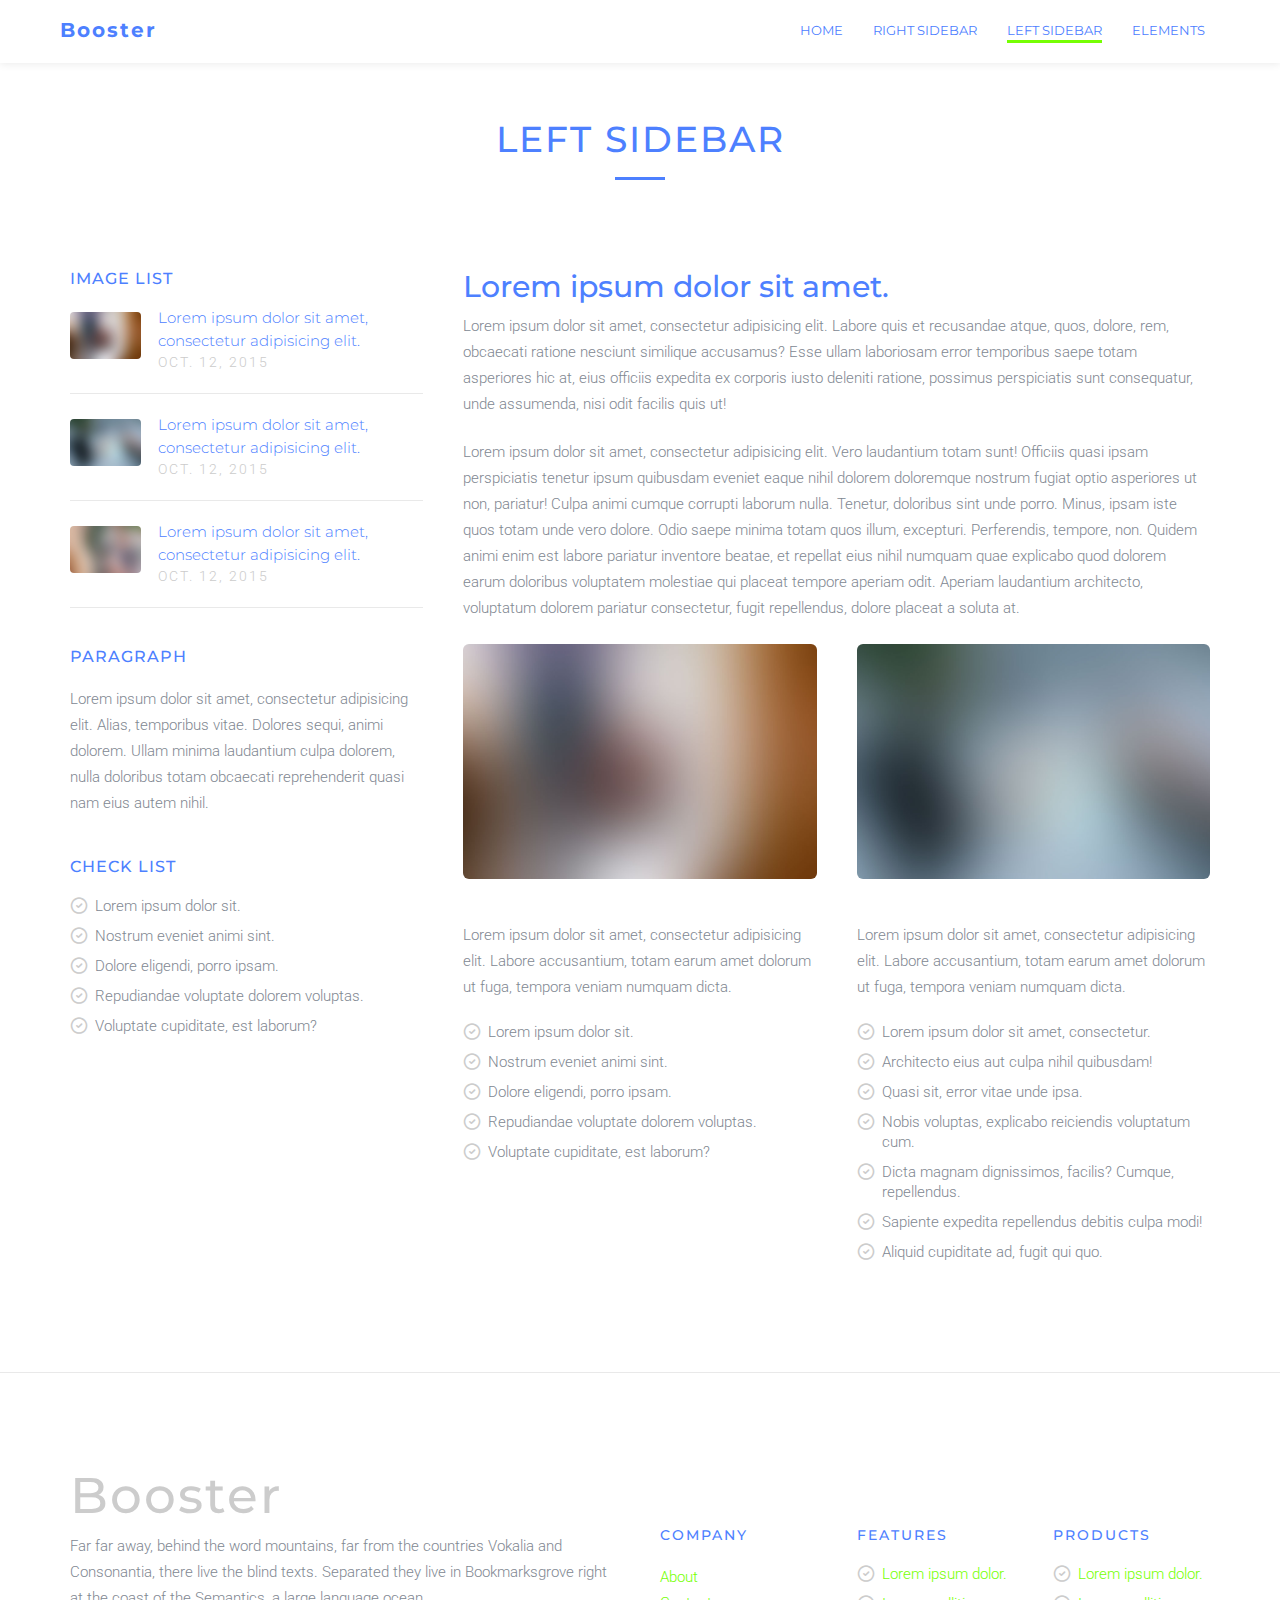
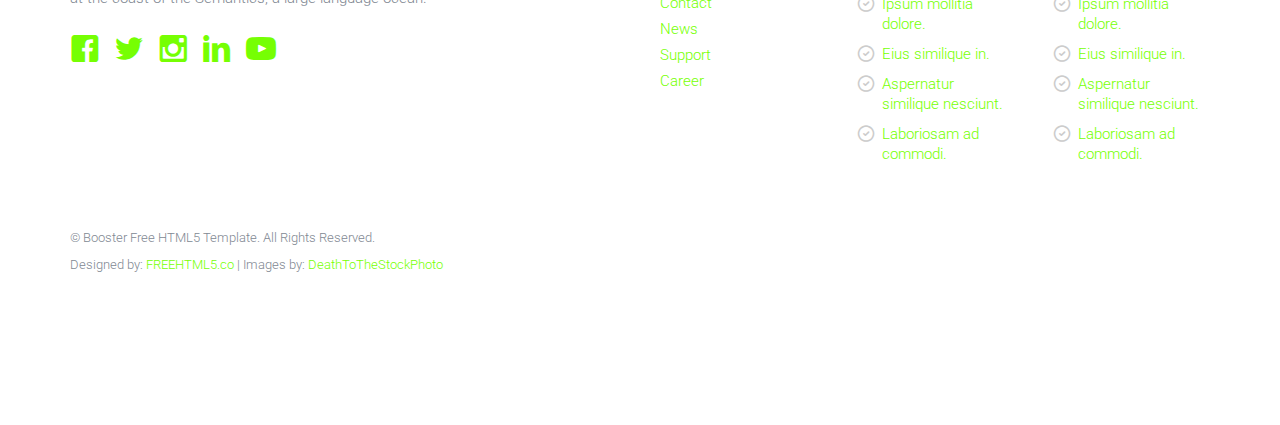
<file: booster/left-sidebar.html>
<!DOCTYPE html>
<!--[if lt IE 7]>      <html class="no-js lt-ie9 lt-ie8 lt-ie7"> <![endif]-->
<!--[if IE 7]>         <html class="no-js lt-ie9 lt-ie8"> <![endif]-->
<!--[if IE 8]>         <html class="no-js lt-ie9"> <![endif]-->
<!--[if gt IE 8]><!--> <html class="no-js"> <!--<![endif]-->
	<head>
	<meta charset="utf-8">
	<meta http-equiv="X-UA-Compatible" content="IE=edge">
	<title>【DEV】サンプル左</title>
	<meta name="viewport" content="width=device-width, initial-scale=1">
	<meta name="description" content="Free HTML5 Template by FREEHTML5.CO" />
	<meta name="keywords" content="free html5, free template, free bootstrap, html5, css3, mobile first, responsive" />
	<meta name="author" content="FREEHTML5.CO" />

  <!-- 
	//////////////////////////////////////////////////////

	FREE HTML5 TEMPLATE 
	DESIGNED & DEVELOPED by FREEHTML5.CO
		
	Website: 		http://freehtml5.co/
	Email: 			info@freehtml5.co
	Twitter: 		http://twitter.com/fh5co
	Facebook: 		https://www.facebook.com/fh5co

	//////////////////////////////////////////////////////
	 -->

  <!-- Facebook and Twitter integration -->
	<meta property="og:title" content=""/>
	<meta property="og:image" content=""/>
	<meta property="og:url" content=""/>
	<meta property="og:site_name" content=""/>
	<meta property="og:description" content=""/>
	<meta name="twitter:title" content="" />
	<meta name="twitter:image" content="" />
	<meta name="twitter:url" content="" />
	<meta name="twitter:card" content="" />

	<!-- Place favicon.ico and apple-touch-icon.png in the root directory -->
	<link rel="shortcut icon" href="favicon.ico">

	<!-- Google Webfonts -->
	<link href='http://fonts.googleapis.com/css?family=Roboto:400,300,100,500' rel='stylesheet' type='text/css'>
	<link href='https://fonts.googleapis.com/css?family=Montserrat:400,700' rel='stylesheet' type='text/css'>
	
	<!-- Animate.css -->
	<link rel="stylesheet" href="css/animate.css">
	<!-- Icomoon Icon Fonts-->
	<link rel="stylesheet" href="css/icomoon.css">
	<!-- Owl Carousel -->
	<link rel="stylesheet" href="css/owl.carousel.min.css">
	<link rel="stylesheet" href="css/owl.theme.default.min.css">
	<!-- Magnific Popup -->
	<link rel="stylesheet" href="css/magnific-popup.css">
	<!-- Theme Style -->
	<link rel="stylesheet" href="css/style.css">
	<!-- Modernizr JS -->
	<script src="js/modernizr-2.6.2.min.js"></script>
	<!-- FOR IE9 below -->
	<!--[if lt IE 9]>
	<script src="js/respond.min.js"></script>
	<![endif]-->

	</head>
	<body>
		
	<header id="fh5co-header" role="banner">
		<nav class="navbar navbar-default" role="navigation">
			<div class="container-fluid">
				<div class="navbar-header"> 
				<!-- Mobile Toggle Menu Button -->
				<a href="#" class="js-fh5co-nav-toggle fh5co-nav-toggle visible-xs-block" data-toggle="collapse" data-target="#fh5co-navbar" aria-expanded="false" aria-controls="navbar"><i></i></a>
				<a class="navbar-brand" href="index.html">Booster</a>
				</div>
				<div id="fh5co-navbar" class="navbar-collapse collapse">
					<ul class="nav navbar-nav navbar-right">
						<li><a href="index.html"><span>Home <span class="border"></span></span></a></li>
						<li><a href="right-sidebar.html"><span>Right Sidebar <span class="border"></span></span></a></li>
						<li class="active"><a href="left-sidebar.html"><span>Left Sidebar <span class="border"></span></span></a></li>
						<li><a href="elements.html"><span>Elements <span class="border"></span></span></a></li>
					</ul>
				</div>
			</div>
		</nav>
	</header>
	<!-- END .header -->
	
	<aside class="fh5co-page-heading">
		<div class="container">
			<div class="row">
				<div class="col-md-12">
					<h1 class="fh5co-page-heading-lead">
						Left Sidebar
						<span class="fh5co-border"></span>
					</h1>
					
				</div>
			</div>
		</div>
	</aside>
	
	<div id="fh5co-main">
		
		<div class="container">
			<div class="row">
				<div class="col-md-8 col-md-push-4">
					<h2>Lorem ipsum dolor sit amet.</h2>
					<p>Lorem ipsum dolor sit amet, consectetur adipisicing elit. Labore quis et recusandae atque, quos, dolore, rem, obcaecati ratione nesciunt similique accusamus? Esse ullam laboriosam error temporibus saepe totam asperiores hic at, eius officiis expedita ex corporis iusto deleniti ratione, possimus perspiciatis sunt consequatur, unde assumenda, nisi odit facilis quis ut!</p>
					<p>Lorem ipsum dolor sit amet, consectetur adipisicing elit. Vero laudantium totam sunt! Officiis quasi ipsam perspiciatis tenetur ipsum quibusdam eveniet eaque nihil dolorem doloremque nostrum fugiat optio asperiores ut non, pariatur! Culpa animi cumque corrupti laborum nulla. Tenetur, doloribus sint unde porro. Minus, ipsam iste quos totam unde vero dolore. Odio saepe minima totam quos illum, excepturi. Perferendis, tempore, non. Quidem animi enim est labore pariatur inventore beatae, et repellat eius nihil numquam quae explicabo quod dolorem earum doloribus voluptatem molestiae qui placeat tempore aperiam odit. Aperiam laudantium architecto, voluptatum dolorem pariatur consectetur, fugit repellendus, dolore placeat a soluta at.</p>
					<div class="row">
						<div class="col-md-6">
							<p><a href="images/slide_1.jpg" class="image-popup"><img src="images/slide_1.jpg" alt="FREEHTML5.co Free HTML5 Template" class="img-responsive img-rounded"></a></p>
						</div>
						<div class="col-md-6">
							<p><a href="images/slide_2.jpg" class="image-popup"><img src="images/slide_2.jpg" alt="FREEHTML5.co Free HTML5 Template" class="img-responsive img-rounded"></a></p>
						</div>
					</div>
					<div class="fh5co-spacer fh5co-spacer-xxs"></div>
					<div class="row">
						<div class="col-md-6">
							<p>Lorem ipsum dolor sit amet, consectetur adipisicing elit. Labore accusantium, totam earum amet dolorum ut fuga, tempora veniam numquam dicta.</p>
							<ul class="fh5co-list-check">
								<li>Lorem ipsum dolor sit.</li>
								<li>Nostrum eveniet animi sint.</li>
								<li>Dolore eligendi, porro ipsam.</li>
								<li>Repudiandae voluptate dolorem voluptas.</li>
								<li>Voluptate cupiditate, est laborum?</li>
							</ul>
						</div>
						<div class="col-md-6">
							<p>Lorem ipsum dolor sit amet, consectetur adipisicing elit. Labore accusantium, totam earum amet dolorum ut fuga, tempora veniam numquam dicta.</p>
							<ul class="fh5co-list-check">
								<li>Lorem ipsum dolor sit amet, consectetur.</li>
								<li>Architecto eius aut culpa nihil quibusdam!</li>
								<li>Quasi sit, error vitae unde ipsa.</li>
								<li>Nobis voluptas, explicabo reiciendis voluptatum cum.</li>
								<li>Dicta magnam dignissimos, facilis? Cumque, repellendus.</li>
								<li>Sapiente expedita repellendus debitis culpa modi!</li>
								<li>Aliquid cupiditate ad, fugit qui quo.</li>
							</ul>
						</div>
					</div>
					
				</div>

				<div class="col-md-4 col-md-pull-8">

					<div class="fh5co-sidebox">
						<h3 class="fh5co-sidebox-lead">Image List</h3>	
						<ul class="fh5co-post">
							<li>
								<a href="#">
									<div class="fh5co-post-media"><img src="images/slide_1.jpg" alt="FREEHTML5.co Free HTML5 Template"></div>
									<div class="fh5co-post-blurb">
										Lorem ipsum dolor sit amet, consectetur adipisicing elit. 
										<span class="fh5co-post-meta">Oct. 12, 2015</span>
									</div>
								</a>
							</li>
							<li>
								<a href="#">
									<div class="fh5co-post-media"><img src="images/slide_2.jpg" alt="FREEHTML5.co Free HTML5 Template"></div>
									<div class="fh5co-post-blurb">
										Lorem ipsum dolor sit amet, consectetur adipisicing elit. 
										<span class="fh5co-post-meta">Oct. 12, 2015</span>
									</div>
								</a>
							</li>
							<li>
								<a href="#">
									<div class="fh5co-post-media"><img src="images/slide_3.jpg" alt="FREEHTML5.co Free HTML5 Template"></div>
									<div class="fh5co-post-blurb">
										Lorem ipsum dolor sit amet, consectetur adipisicing elit. 
										<span class="fh5co-post-meta">Oct. 12, 2015</span>
									</div>
								</a>
							</li>
						</ul>
						
					</div>
					
					<div class="fh5co-sidebox">
						<h3 class="fh5co-sidebox-lead">Paragraph</h3>	
						<p>Lorem ipsum dolor sit amet, consectetur adipisicing elit. Alias, temporibus vitae. Dolores sequi, animi dolorem. Ullam minima laudantium culpa dolorem, nulla doloribus totam obcaecati reprehenderit quasi nam eius autem nihil.</p>
					</div>

					<div class="fh5co-sidebox">
						<h3 class="fh5co-sidebox-lead">Check list</h3>	
						<ul class="fh5co-list-check">
							<li>Lorem ipsum dolor sit.</li>
							<li>Nostrum eveniet animi sint.</li>
							<li>Dolore eligendi, porro ipsam.</li>
							<li>Repudiandae voluptate dolorem voluptas.</li>
							<li>Voluptate cupiditate, est laborum?</li>
						</ul>
					</div>
				</div>
				
			</div>
		</div>
	</div>

	<div class="fh5co-spacer fh5co-spacer-lg"></div>

	<footer id="fh5co-footer">
		
		<div class="container">
			<div class="row">
				<div class="col-md-6 col-sm-6">
					<div class="fh5co-footer-widget">
						<h2 class="fh5co-footer-logo">Booster</h2>
						<p>Far far away, behind the word mountains, far from the countries Vokalia and Consonantia, there live the blind texts. Separated they live in Bookmarksgrove right at the coast of the Semantics, a large language ocean.</p>
					</div>
					<div class="fh5co-footer-widget">
						<ul class="fh5co-social">
							<li><a href="#"><i class="icon-facebook"></i></a></li>
							<li><a href="#"><i class="icon-twitter"></i></a></li>
							<li><a href="#"><i class="icon-instagram"></i></a></li>
							<li><a href="#"><i class="icon-linkedin"></i></a></li>
							<li><a href="#"><i class="icon-youtube"></i></a></li>
						</ul>
					</div>
				</div>

				<div class="col-md-2 col-sm-6">
					<div class="fh5co-footer-widget top-level">
						<h4 class="fh5co-footer-lead ">Company</h4>
						<ul>
							<li><a href="#">About</a></li>
							<li><a href="#">Contact</a></li>
							<li><a href="#">News</a></li>
							<li><a href="#">Support</a></li>
							<li><a href="#">Career</a></li>
						</ul>
					</div>
				</div>
				
				<div class="visible-sm-block clearfix"></div>

				<div class="col-md-2 col-sm-6">
					<div class="fh5co-footer-widget top-level">
						<h4 class="fh5co-footer-lead">Features</h4>
						<ul class="fh5co-list-check">
							<li><a href="#">Lorem ipsum dolor.</a></li>
							<li><a href="#">Ipsum mollitia dolore.</a></li>
							<li><a href="#">Eius similique in.</a></li>
							<li><a href="#">Aspernatur similique nesciunt.</a></li>
							<li><a href="#">Laboriosam ad commodi.</a></li>
						</ul>
					</div>
				</div>
				<div class="col-md-2 col-sm-6">
					<div class="fh5co-footer-widget top-level">
						<h4 class="fh5co-footer-lead ">Products</h4>
						<ul class="fh5co-list-check">
							<li><a href="#">Lorem ipsum dolor.</a></li>
							<li><a href="#">Ipsum mollitia dolore.</a></li>
							<li><a href="#">Eius similique in.</a></li>
							<li><a href="#">Aspernatur similique nesciunt.</a></li>
							<li><a href="#">Laboriosam ad commodi.</a></li>
						</ul>
					</div>
				</div>
			</div>

			<div class="row fh5co-row-padded fh5co-copyright">
				<div class="col-md-5">
					<p><small>&copy; Booster Free HTML5 Template. All Rights Reserved. <br> Designed by: <a href="http://freehtml5.co/" target="_blank">FREEHTML5.co</a> | Images by: <a href="http://deathtothestockphoto.com/" target="_blank">DeathToTheStockPhoto</a> </small></p>
				</div>
			</div>
		</div>

	</footer>


	<!-- jQuery -->
	<script src="js/jquery.min.js"></script>
	<!-- jQuery Easing -->
	<script src="js/jquery.easing.1.3.js"></script>
	<!-- Bootstrap -->
	<script src="js/bootstrap.min.js"></script>
	<!-- Owl carousel -->
	<script src="js/owl.carousel.min.js"></script>
	<!-- Waypoints -->
	<script src="js/jquery.waypoints.min.js"></script>
	<!-- Magnific Popup -->
	<script src="js/jquery.magnific-popup.min.js"></script>
	<!-- Main JS -->
	<script src="js/main.js"></script>

	
	</body>
</html>
</file>
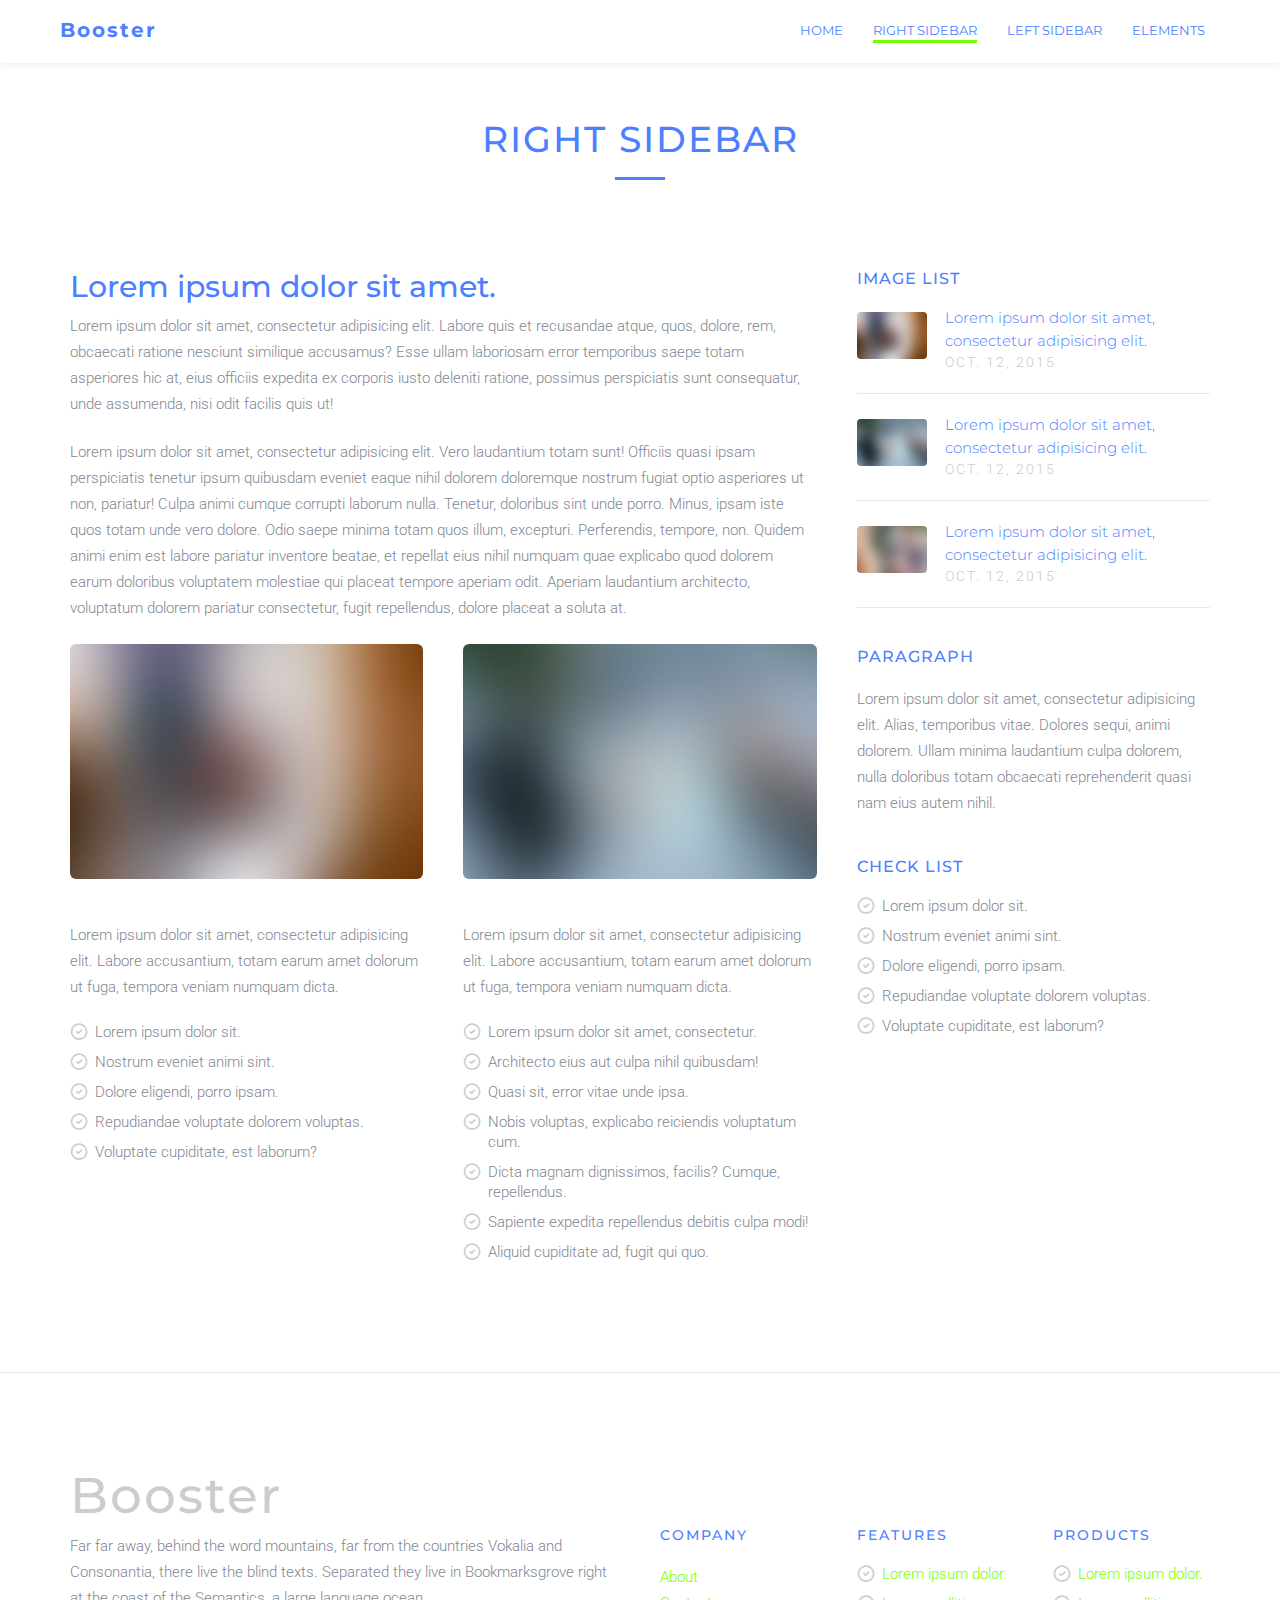
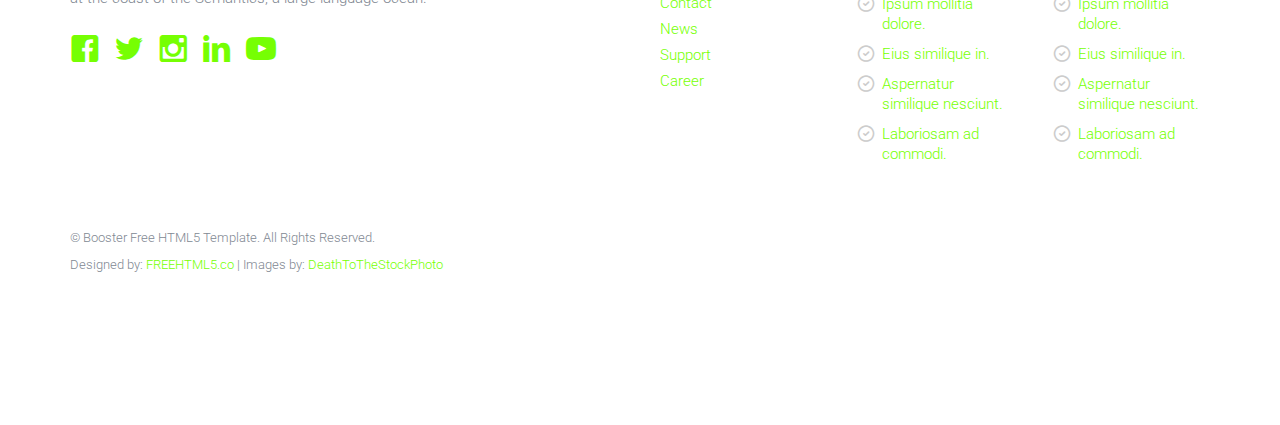
<file: booster/right-sidebar.html>
<!DOCTYPE html>
<!--[if lt IE 7]>      <html class="no-js lt-ie9 lt-ie8 lt-ie7"> <![endif]-->
<!--[if IE 7]>         <html class="no-js lt-ie9 lt-ie8"> <![endif]-->
<!--[if IE 8]>         <html class="no-js lt-ie9"> <![endif]-->
<!--[if gt IE 8]><!--> <html class="no-js"> <!--<![endif]-->
	<head>
	<meta charset="utf-8">
	<meta http-equiv="X-UA-Compatible" content="IE=edge">
	<title>Booster &mdash; A free HTML5 Template by FREEHTML5.CO</title>
	<meta name="viewport" content="width=device-width, initial-scale=1">
	<meta name="description" content="Free HTML5 Template by FREEHTML5.CO" />
	<meta name="keywords" content="free html5, free template, free bootstrap, html5, css3, mobile first, responsive" />
	<meta name="author" content="FREEHTML5.CO" />

  <!-- 
	//////////////////////////////////////////////////////

	FREE HTML5 TEMPLATE 
	DESIGNED & DEVELOPED by FREEHTML5.CO
		
	Website: 		http://freehtml5.co/
	Email: 			info@freehtml5.co
	Twitter: 		http://twitter.com/fh5co
	Facebook: 		https://www.facebook.com/fh5co

	//////////////////////////////////////////////////////
	 -->

  <!-- Facebook and Twitter integration -->
	<meta property="og:title" content=""/>
	<meta property="og:image" content=""/>
	<meta property="og:url" content=""/>
	<meta property="og:site_name" content=""/>
	<meta property="og:description" content=""/>
	<meta name="twitter:title" content="" />
	<meta name="twitter:image" content="" />
	<meta name="twitter:url" content="" />
	<meta name="twitter:card" content="" />

	<!-- Place favicon.ico and apple-touch-icon.png in the root directory -->
	<link rel="shortcut icon" href="favicon.ico">

	<!-- Google Webfonts -->
	<link href='http://fonts.googleapis.com/css?family=Roboto:400,300,100,500' rel='stylesheet' type='text/css'>
	<link href='https://fonts.googleapis.com/css?family=Montserrat:400,700' rel='stylesheet' type='text/css'>
	
	<!-- Animate.css -->
	<link rel="stylesheet" href="css/animate.css">
	<!-- Icomoon Icon Fonts-->
	<link rel="stylesheet" href="css/icomoon.css">
	<!-- Owl Carousel -->
	<link rel="stylesheet" href="css/owl.carousel.min.css">
	<link rel="stylesheet" href="css/owl.theme.default.min.css">
	<!-- Magnific Popup -->
	<link rel="stylesheet" href="css/magnific-popup.css">
	<!-- Theme Style -->
	<link rel="stylesheet" href="css/style.css">
	<!-- Modernizr JS -->
	<script src="js/modernizr-2.6.2.min.js"></script>
	<!-- FOR IE9 below -->
	<!--[if lt IE 9]>
	<script src="js/respond.min.js"></script>
	<![endif]-->

	</head>
	<body>
		
	<header id="fh5co-header" role="banner">
		<nav class="navbar navbar-default" role="navigation">
			<div class="container-fluid">
				<div class="navbar-header"> 
				<!-- Mobile Toggle Menu Button -->
				<a href="#" class="js-fh5co-nav-toggle fh5co-nav-toggle visible-xs-block" data-toggle="collapse" data-target="#fh5co-navbar" aria-expanded="false" aria-controls="navbar"><i></i></a>
				<a class="navbar-brand" href="index.html">Booster</a>
				</div>
				<div id="fh5co-navbar" class="navbar-collapse collapse">
					<ul class="nav navbar-nav navbar-right">
						<li><a href="index.html"><span>Home <span class="border"></span></span></a></li>
						<li class="active"><a href="right-sidebar.html"><span>Right Sidebar <span class="border"></span></span></a></li>
						<li><a href="left-sidebar.html"><span>Left Sidebar <span class="border"></span></span></a></li>
						<li><a href="elements.html"><span>Elements <span class="border"></span></span></a></li>
					</ul>
				</div>
			</div>
		</nav>
	</header>
	<!-- END .header -->
	
	<aside class="fh5co-page-heading">
		<div class="container">
			<div class="row">
				<div class="col-md-12">
					<h1 class="fh5co-page-heading-lead">
						Right Sidebar
						<span class="fh5co-border"></span>
					</h1>
					
				</div>
			</div>
		</div>
	</aside>
	
	<div id="fh5co-main">
		
		<div class="container">
			<div class="row">
				<div class="col-md-8">
					<h2>Lorem ipsum dolor sit amet.</h2>
					<p>Lorem ipsum dolor sit amet, consectetur adipisicing elit. Labore quis et recusandae atque, quos, dolore, rem, obcaecati ratione nesciunt similique accusamus? Esse ullam laboriosam error temporibus saepe totam asperiores hic at, eius officiis expedita ex corporis iusto deleniti ratione, possimus perspiciatis sunt consequatur, unde assumenda, nisi odit facilis quis ut!</p>
					<p>Lorem ipsum dolor sit amet, consectetur adipisicing elit. Vero laudantium totam sunt! Officiis quasi ipsam perspiciatis tenetur ipsum quibusdam eveniet eaque nihil dolorem doloremque nostrum fugiat optio asperiores ut non, pariatur! Culpa animi cumque corrupti laborum nulla. Tenetur, doloribus sint unde porro. Minus, ipsam iste quos totam unde vero dolore. Odio saepe minima totam quos illum, excepturi. Perferendis, tempore, non. Quidem animi enim est labore pariatur inventore beatae, et repellat eius nihil numquam quae explicabo quod dolorem earum doloribus voluptatem molestiae qui placeat tempore aperiam odit. Aperiam laudantium architecto, voluptatum dolorem pariatur consectetur, fugit repellendus, dolore placeat a soluta at.</p>
					<div class="row">
						<div class="col-md-6">
							<p><a href="images/slide_1.jpg" class="image-popup"><img src="images/slide_1.jpg" alt="FREEHTML5.co Free HTML5 Template" class="img-responsive img-rounded"></a></p>
						</div>
						<div class="col-md-6">
							<p><a href="images/slide_2.jpg" class="image-popup"><img src="images/slide_2.jpg" alt="FREEHTML5.co Free HTML5 Template" class="img-responsive img-rounded"></a></p>
						</div>
					</div>
					<div class="fh5co-spacer fh5co-spacer-xxs"></div>
					<div class="row">
						<div class="col-md-6">
							<p>Lorem ipsum dolor sit amet, consectetur adipisicing elit. Labore accusantium, totam earum amet dolorum ut fuga, tempora veniam numquam dicta.</p>
							<ul class="fh5co-list-check">
								<li>Lorem ipsum dolor sit.</li>
								<li>Nostrum eveniet animi sint.</li>
								<li>Dolore eligendi, porro ipsam.</li>
								<li>Repudiandae voluptate dolorem voluptas.</li>
								<li>Voluptate cupiditate, est laborum?</li>
							</ul>
						</div>
						<div class="col-md-6">
							<p>Lorem ipsum dolor sit amet, consectetur adipisicing elit. Labore accusantium, totam earum amet dolorum ut fuga, tempora veniam numquam dicta.</p>
							<ul class="fh5co-list-check">
								<li>Lorem ipsum dolor sit amet, consectetur.</li>
								<li>Architecto eius aut culpa nihil quibusdam!</li>
								<li>Quasi sit, error vitae unde ipsa.</li>
								<li>Nobis voluptas, explicabo reiciendis voluptatum cum.</li>
								<li>Dicta magnam dignissimos, facilis? Cumque, repellendus.</li>
								<li>Sapiente expedita repellendus debitis culpa modi!</li>
								<li>Aliquid cupiditate ad, fugit qui quo.</li>
							</ul>
						</div>
					</div>
					
				</div>

				<div class="col-md-4">
					<div class="fh5co-sidebox">
						<h3 class="fh5co-sidebox-lead">Image List</h3>	
						<ul class="fh5co-post">
							<li>
								<a href="#">
									<div class="fh5co-post-media"><img src="images/slide_1.jpg" alt="FREEHTML5.co Free HTML5 Template"></div>
									<div class="fh5co-post-blurb">
										Lorem ipsum dolor sit amet, consectetur adipisicing elit. 
										<span class="fh5co-post-meta">Oct. 12, 2015</span>
									</div>
								</a>
							</li>
							<li>
								<a href="#">
									<div class="fh5co-post-media"><img src="images/slide_2.jpg" alt="FREEHTML5.co Free HTML5 Template"></div>
									<div class="fh5co-post-blurb">
										Lorem ipsum dolor sit amet, consectetur adipisicing elit. 
										<span class="fh5co-post-meta">Oct. 12, 2015</span>
									</div>
								</a>
							</li>
							<li>
								<a href="#">
									<div class="fh5co-post-media"><img src="images/slide_3.jpg" alt="FREEHTML5.co Free HTML5 Template"></div>
									<div class="fh5co-post-blurb">
										Lorem ipsum dolor sit amet, consectetur adipisicing elit. 
										<span class="fh5co-post-meta">Oct. 12, 2015</span>
									</div>
								</a>
							</li>
						</ul>
						
					</div>

					<div class="fh5co-sidebox">
						<h3 class="fh5co-sidebox-lead">Paragraph</h3>	
						<p>Lorem ipsum dolor sit amet, consectetur adipisicing elit. Alias, temporibus vitae. Dolores sequi, animi dolorem. Ullam minima laudantium culpa dolorem, nulla doloribus totam obcaecati reprehenderit quasi nam eius autem nihil.</p>
					</div>

					<div class="fh5co-sidebox">
						<h3 class="fh5co-sidebox-lead">Check list</h3>	
						<ul class="fh5co-list-check">
							<li>Lorem ipsum dolor sit.</li>
							<li>Nostrum eveniet animi sint.</li>
							<li>Dolore eligendi, porro ipsam.</li>
							<li>Repudiandae voluptate dolorem voluptas.</li>
							<li>Voluptate cupiditate, est laborum?</li>
						</ul>
					</div>
				</div>
				
			</div>
		</div>
	</div>

	<div class="fh5co-spacer fh5co-spacer-lg"></div>

	<footer id="fh5co-footer">
		
		<div class="container">
			<div class="row">
				<div class="col-md-6 col-sm-6">
					<div class="fh5co-footer-widget">
						<h2 class="fh5co-footer-logo">Booster</h2>
						<p>Far far away, behind the word mountains, far from the countries Vokalia and Consonantia, there live the blind texts. Separated they live in Bookmarksgrove right at the coast of the Semantics, a large language ocean.</p>
					</div>
					<div class="fh5co-footer-widget">
						<ul class="fh5co-social">
							<li><a href="#"><i class="icon-facebook"></i></a></li>
							<li><a href="#"><i class="icon-twitter"></i></a></li>
							<li><a href="#"><i class="icon-instagram"></i></a></li>
							<li><a href="#"><i class="icon-linkedin"></i></a></li>
							<li><a href="#"><i class="icon-youtube"></i></a></li>
						</ul>
					</div>
				</div>

				<div class="col-md-2 col-sm-6">
					<div class="fh5co-footer-widget top-level">
						<h4 class="fh5co-footer-lead ">Company</h4>
						<ul>
							<li><a href="#">About</a></li>
							<li><a href="#">Contact</a></li>
							<li><a href="#">News</a></li>
							<li><a href="#">Support</a></li>
							<li><a href="#">Career</a></li>
						</ul>
					</div>
				</div>
				
				<div class="visible-sm-block clearfix"></div>

				<div class="col-md-2 col-sm-6">
					<div class="fh5co-footer-widget top-level">
						<h4 class="fh5co-footer-lead">Features</h4>
						<ul class="fh5co-list-check">
							<li><a href="#">Lorem ipsum dolor.</a></li>
							<li><a href="#">Ipsum mollitia dolore.</a></li>
							<li><a href="#">Eius similique in.</a></li>
							<li><a href="#">Aspernatur similique nesciunt.</a></li>
							<li><a href="#">Laboriosam ad commodi.</a></li>
						</ul>
					</div>
				</div>
				<div class="col-md-2 col-sm-6">
					<div class="fh5co-footer-widget top-level">
						<h4 class="fh5co-footer-lead ">Products</h4>
						<ul class="fh5co-list-check">
							<li><a href="#">Lorem ipsum dolor.</a></li>
							<li><a href="#">Ipsum mollitia dolore.</a></li>
							<li><a href="#">Eius similique in.</a></li>
							<li><a href="#">Aspernatur similique nesciunt.</a></li>
							<li><a href="#">Laboriosam ad commodi.</a></li>
						</ul>
					</div>
				</div>
			</div>

			<div class="row fh5co-row-padded fh5co-copyright">
				<div class="col-md-5">
					<p><small>&copy; Booster Free HTML5 Template. All Rights Reserved. <br> Designed by: <a href="http://freehtml5.co/" target="_blank">FREEHTML5.co</a> | Images by: <a href="http://deathtothestockphoto.com/" target="_blank">DeathToTheStockPhoto</a> </small></p>
				</div>
			</div>
		</div>

	</footer>


	<!-- jQuery -->
	<script src="js/jquery.min.js"></script>
	<!-- jQuery Easing -->
	<script src="js/jquery.easing.1.3.js"></script>
	<!-- Bootstrap -->
	<script src="js/bootstrap.min.js"></script>
	<!-- Owl carousel -->
	<script src="js/owl.carousel.min.js"></script>
	<!-- Waypoints -->
	<script src="js/jquery.waypoints.min.js"></script>
	<!-- Magnific Popup -->
	<script src="js/jquery.magnific-popup.min.js"></script>
	<!-- Main JS -->
	<script src="js/main.js"></script>

	
	</body>
</html>
</file>
<file: booster/css/icomoon.css>
@font-face {
	font-family: 'icomoon';
	src:url('../fonts/icomoon/icomoon.eot?srf3rx');
	src:url('../fonts/icomoon/icomoon.eot?srf3rx#iefix') format('embedded-opentype'),
		url('../fonts/icomoon/icomoon.ttf?srf3rx') format('truetype'),
		url('../fonts/icomoon/icomoon.woff?srf3rx') format('woff'),
		url('../fonts/icomoon/icomoon.svg?srf3rx#icomoon') format('svg');
	font-weight: normal;
	font-style: normal;
}

[class^="icon-"], [class*=" icon-"] {
	font-family: 'icomoon';
	speak: none;
	font-style: normal;
	font-weight: normal;
	font-variant: normal;
	text-transform: none;
	line-height: 1;

	/* Better Font Rendering =========== */
	-webkit-font-smoothing: antialiased;
	-moz-osx-font-smoothing: grayscale;
}

.icon-add-to-list:before {
	content: "\e600";
}
.icon-classic-computer:before {
	content: "\e601";
}
.icon-controller-fast-backward:before {
	content: "\e602";
}
.icon-creative-commons-attribution:before {
	content: "\e603";
}
.icon-creative-commons-noderivs:before {
	content: "\e604";
}
.icon-creative-commons-noncommercial-eu:before {
	content: "\e605";
}
.icon-creative-commons-noncommercial-us:before {
	content: "\e606";
}
.icon-creative-commons-public-domain:before {
	content: "\e607";
}
.icon-creative-commons-remix:before {
	content: "\e608";
}
.icon-creative-commons-share:before {
	content: "\e609";
}
.icon-creative-commons-sharealike:before {
	content: "\e60a";
}
.icon-creative-commons:before {
	content: "\e60b";
}
.icon-document-landscape:before {
	content: "\e60c";
}
.icon-remove-user:before {
	content: "\e60d";
}
.icon-warning:before {
	content: "\e60e";
}
.icon-arrow-bold-down:before {
	content: "\e60f";
}
.icon-arrow-bold-left:before {
	content: "\e610";
}
.icon-arrow-bold-right:before {
	content: "\e611";
}
.icon-arrow-bold-up:before {
	content: "\e612";
}
.icon-arrow-down:before {
	content: "\e613";
}
.icon-arrow-left:before {
	content: "\e614";
}
.icon-arrow-long-down:before {
	content: "\e615";
}
.icon-arrow-long-left:before {
	content: "\e616";
}
.icon-arrow-long-right:before {
	content: "\e617";
}
.icon-arrow-long-up:before {
	content: "\e618";
}
.icon-arrow-right:before {
	content: "\e619";
}
.icon-arrow-up:before {
	content: "\e61a";
}
.icon-arrow-with-circle-down:before {
	content: "\e61b";
}
.icon-arrow-with-circle-left:before {
	content: "\e61c";
}
.icon-arrow-with-circle-right:before {
	content: "\e61d";
}
.icon-arrow-with-circle-up:before {
	content: "\e61e";
}
.icon-bookmark:before {
	content: "\e61f";
}
.icon-bookmarks:before {
	content: "\e620";
}
.icon-chevron-down:before {
	content: "\e621";
}
.icon-chevron-left:before {
	content: "\e622";
}
.icon-chevron-right:before {
	content: "\e623";
}
.icon-chevron-small-down:before {
	content: "\e624";
}
.icon-chevron-small-left:before {
	content: "\e625";
}
.icon-chevron-small-right:before {
	content: "\e626";
}
.icon-chevron-small-up:before {
	content: "\e627";
}
.icon-chevron-thin-down:before {
	content: "\e628";
}
.icon-chevron-thin-left:before {
	content: "\e629";
}
.icon-chevron-thin-right:before {
	content: "\e62a";
}
.icon-chevron-thin-up:before {
	content: "\e62b";
}
.icon-chevron-up:before {
	content: "\e62c";
}
.icon-chevron-with-circle-down:before {
	content: "\e62d";
}
.icon-chevron-with-circle-left:before {
	content: "\e62e";
}
.icon-chevron-with-circle-right:before {
	content: "\e62f";
}
.icon-chevron-with-circle-up:before {
	content: "\e630";
}
.icon-cloud:before {
	content: "\e631";
}
.icon-controller-fast-forward:before {
	content: "\e632";
}
.icon-controller-jump-to-start:before {
	content: "\e633";
}
.icon-controller-next:before {
	content: "\e634";
}
.icon-controller-paus:before {
	content: "\e635";
}
.icon-controller-play:before {
	content: "\e636";
}
.icon-controller-record:before {
	content: "\e637";
}
.icon-controller-stop:before {
	content: "\e638";
}
.icon-controller-volume:before {
	content: "\e639";
}
.icon-dot-single:before {
	content: "\e63a";
}
.icon-dots-three-horizontal:before {
	content: "\e63b";
}
.icon-dots-three-vertical:before {
	content: "\e63c";
}
.icon-dots-two-horizontal:before {
	content: "\e63d";
}
.icon-dots-two-vertical:before {
	content: "\e63e";
}
.icon-download:before {
	content: "\e63f";
}
.icon-emoji-flirt:before {
	content: "\e640";
}
.icon-flow-branch:before {
	content: "\e641";
}
.icon-flow-cascade:before {
	content: "\e642";
}
.icon-flow-line:before {
	content: "\e643";
}
.icon-flow-parallel:before {
	content: "\e644";
}
.icon-flow-tree:before {
	content: "\e645";
}
.icon-install:before {
	content: "\e646";
}
.icon-layers:before {
	content: "\e647";
}
.icon-open-book:before {
	content: "\e648";
}
.icon-resize-100:before {
	content: "\e649";
}
.icon-resize-full-screen:before {
	content: "\e64a";
}
.icon-save:before {
	content: "\e64b";
}
.icon-select-arrows:before {
	content: "\e64c";
}
.icon-sound-mute:before {
	content: "\e64d";
}
.icon-sound:before {
	content: "\e64e";
}
.icon-trash:before {
	content: "\e64f";
}
.icon-triangle-down:before {
	content: "\e650";
}
.icon-triangle-left:before {
	content: "\e651";
}
.icon-triangle-right:before {
	content: "\e652";
}
.icon-triangle-up:before {
	content: "\e653";
}
.icon-uninstall:before {
	content: "\e654";
}
.icon-upload-to-cloud:before {
	content: "\e655";
}
.icon-upload:before {
	content: "\e656";
}
.icon-add-user:before {
	content: "\e657";
}
.icon-address:before {
	content: "\e658";
}
.icon-adjust:before {
	content: "\e659";
}
.icon-air:before {
	content: "\e65a";
}
.icon-aircraft-landing:before {
	content: "\e65b";
}
.icon-aircraft-take-off:before {
	content: "\e65c";
}
.icon-aircraft:before {
	content: "\e65d";
}
.icon-align-bottom:before {
	content: "\e65e";
}
.icon-align-horizontal-middle:before {
	content: "\e65f";
}
.icon-align-left:before {
	content: "\e660";
}
.icon-align-right:before {
	content: "\e661";
}
.icon-align-top:before {
	content: "\e662";
}
.icon-align-vertical-middle:before {
	content: "\e663";
}
.icon-archive:before {
	content: "\e664";
}
.icon-area-graph:before {
	content: "\e665";
}
.icon-attachment:before {
	content: "\e666";
}
.icon-awareness-ribbon:before {
	content: "\e667";
}
.icon-back-in-time:before {
	content: "\e668";
}
.icon-back:before {
	content: "\e669";
}
.icon-bar-graph:before {
	content: "\e66a";
}
.icon-battery:before {
	content: "\e66b";
}
.icon-beamed-note:before {
	content: "\e66c";
}
.icon-bell:before {
	content: "\e66d";
}
.icon-blackboard:before {
	content: "\e66e";
}
.icon-block:before {
	content: "\e66f";
}
.icon-book:before {
	content: "\e670";
}
.icon-bowl:before {
	content: "\e671";
}
.icon-box:before {
	content: "\e672";
}
.icon-briefcase:before {
	content: "\e673";
}
.icon-browser:before {
	content: "\e674";
}
.icon-brush:before {
	content: "\e675";
}
.icon-bucket:before {
	content: "\e676";
}
.icon-cake:before {
	content: "\e677";
}
.icon-calculator:before {
	content: "\e678";
}
.icon-calendar:before {
	content: "\e679";
}
.icon-camera:before {
	content: "\e67a";
}
.icon-ccw:before {
	content: "\e67b";
}
.icon-chat:before {
	content: "\e67c";
}
.icon-check:before {
	content: "\e67d";
}
.icon-circle-with-cross:before {
	content: "\e67e";
}
.icon-circle-with-minus:before {
	content: "\e67f";
}
.icon-circle-with-plus:before {
	content: "\e680";
}
.icon-circle:before {
	content: "\e681";
}
.icon-circular-graph:before {
	content: "\e682";
}
.icon-clapperboard:before {
	content: "\e683";
}
.icon-clipboard:before {
	content: "\e684";
}
.icon-clock:before {
	content: "\e685";
}
.icon-code:before {
	content: "\e686";
}
.icon-cog:before {
	content: "\e687";
}
.icon-colours:before {
	content: "\e688";
}
.icon-compass:before {
	content: "\e689";
}
.icon-copy:before {
	content: "\e68a";
}
.icon-credit-card:before {
	content: "\e68b";
}
.icon-credit:before {
	content: "\e68c";
}
.icon-cross:before {
	content: "\e68d";
}
.icon-cup:before {
	content: "\e68e";
}
.icon-cw:before {
	content: "\e68f";
}
.icon-cycle:before {
	content: "\e690";
}
.icon-database:before {
	content: "\e691";
}
.icon-dial-pad:before {
	content: "\e692";
}
.icon-direction:before {
	content: "\e693";
}
.icon-document:before {
	content: "\e694";
}
.icon-documents:before {
	content: "\e695";
}
.icon-drink:before {
	content: "\e696";
}
.icon-drive:before {
	content: "\e697";
}
.icon-drop:before {
	content: "\e698";
}
.icon-edit:before {
	content: "\e699";
}
.icon-email:before {
	content: "\e69a";
}
.icon-emoji-happy:before {
	content: "\e69b";
}
.icon-emoji-neutral:before {
	content: "\e69c";
}
.icon-emoji-sad:before {
	content: "\e69d";
}
.icon-erase:before {
	content: "\e69e";
}
.icon-eraser:before {
	content: "\e69f";
}
.icon-export:before {
	content: "\e6a0";
}
.icon-eye:before {
	content: "\e6a1";
}
.icon-feather:before {
	content: "\e6a2";
}
.icon-flag:before {
	content: "\e6a3";
}
.icon-flash:before {
	content: "\e6a4";
}
.icon-flashlight:before {
	content: "\e6a5";
}
.icon-flat-brush:before {
	content: "\e6a6";
}
.icon-folder-images:before {
	content: "\e6a7";
}
.icon-folder-music:before {
	content: "\e6a8";
}
.icon-folder-video:before {
	content: "\e6a9";
}
.icon-folder:before {
	content: "\e6aa";
}
.icon-forward:before {
	content: "\e6ab";
}
.icon-funnel:before {
	content: "\e6ac";
}
.icon-game-controller:before {
	content: "\e6ad";
}
.icon-gauge:before {
	content: "\e6ae";
}
.icon-globe:before {
	content: "\e6af";
}
.icon-graduation-cap:before {
	content: "\e6b0";
}
.icon-grid:before {
	content: "\e6b1";
}
.icon-hair-cross:before {
	content: "\e6b2";
}
.icon-hand:before {
	content: "\e6b3";
}
.icon-heart-outlined:before {
	content: "\e6b4";
}
.icon-heart:before {
	content: "\e6b5";
}
.icon-help-with-circle:before {
	content: "\e6b6";
}
.icon-help:before {
	content: "\e6b7";
}
.icon-home:before {
	content: "\e6b8";
}
.icon-hour-glass:before {
	content: "\e6b9";
}
.icon-image-inverted:before {
	content: "\e6ba";
}
.icon-image:before {
	content: "\e6bb";
}
.icon-images:before {
	content: "\e6bc";
}
.icon-inbox:before {
	content: "\e6bd";
}
.icon-infinity:before {
	content: "\e6be";
}
.icon-info-with-circle:before {
	content: "\e6bf";
}
.icon-info:before {
	content: "\e6c0";
}
.icon-key:before {
	content: "\e6c1";
}
.icon-keyboard:before {
	content: "\e6c2";
}
.icon-lab-flask:before {
	content: "\e6c3";
}
.icon-landline:before {
	content: "\e6c4";
}
.icon-language:before {
	content: "\e6c5";
}
.icon-laptop:before {
	content: "\e6c6";
}
.icon-leaf:before {
	content: "\e6c7";
}
.icon-level-down:before {
	content: "\e6c8";
}
.icon-level-up:before {
	content: "\e6c9";
}
.icon-lifebuoy:before {
	content: "\e6ca";
}
.icon-light-bulb:before {
	content: "\e6cb";
}
.icon-light-down:before {
	content: "\e6cc";
}
.icon-light-up:before {
	content: "\e6cd";
}
.icon-line-graph:before {
	content: "\e6ce";
}
.icon-link:before {
	content: "\e6cf";
}
.icon-list:before {
	content: "\e6d0";
}
.icon-location-pin:before {
	content: "\e6d1";
}
.icon-location:before {
	content: "\e6d2";
}
.icon-lock-open:before {
	content: "\e6d3";
}
.icon-lock:before {
	content: "\e6d4";
}
.icon-log-out:before {
	content: "\e6d5";
}
.icon-login:before {
	content: "\e6d6";
}
.icon-loop:before {
	content: "\e6d7";
}
.icon-magnet:before {
	content: "\e6d8";
}
.icon-magnifying-glass:before {
	content: "\e6d9";
}
.icon-mail:before {
	content: "\e6da";
}
.icon-man:before {
	content: "\e6db";
}
.icon-map:before {
	content: "\e6dc";
}
.icon-mask:before {
	content: "\e6dd";
}
.icon-medal:before {
	content: "\e6de";
}
.icon-megaphone:before {
	content: "\e6df";
}
.icon-menu:before {
	content: "\e6e0";
}
.icon-message:before {
	content: "\e6e1";
}
.icon-mic:before {
	content: "\e6e2";
}
.icon-minus:before {
	content: "\e6e3";
}
.icon-mobile:before {
	content: "\e6e4";
}
.icon-modern-mic:before {
	content: "\e6e5";
}
.icon-moon:before {
	content: "\e6e6";
}
.icon-mouse:before {
	content: "\e6e7";
}
.icon-music:before {
	content: "\e6e8";
}
.icon-network:before {
	content: "\e6e9";
}
.icon-new-message:before {
	content: "\e6ea";
}
.icon-new:before {
	content: "\e6eb";
}
.icon-news:before {
	content: "\e6ec";
}
.icon-note:before {
	content: "\e6ed";
}
.icon-notification:before {
	content: "\e6ee";
}
.icon-old-mobile:before {
	content: "\e6ef";
}
.icon-old-phone:before {
	content: "\e6f0";
}
.icon-palette:before {
	content: "\e6f1";
}
.icon-paper-plane:before {
	content: "\e6f2";
}
.icon-pencil:before {
	content: "\e6f3";
}
.icon-phone:before {
	content: "\e6f4";
}
.icon-pie-chart:before {
	content: "\e6f5";
}
.icon-pin:before {
	content: "\e6f6";
}
.icon-plus:before {
	content: "\e6f7";
}
.icon-popup:before {
	content: "\e6f8";
}
.icon-power-plug:before {
	content: "\e6f9";
}
.icon-price-ribbon:before {
	content: "\e6fa";
}
.icon-price-tag:before {
	content: "\e6fb";
}
.icon-print:before {
	content: "\e6fc";
}
.icon-progress-empty:before {
	content: "\e6fd";
}
.icon-progress-full:before {
	content: "\e6fe";
}
.icon-progress-one:before {
	content: "\e6ff";
}
.icon-progress-two:before {
	content: "\e700";
}
.icon-publish:before {
	content: "\e701";
}
.icon-quote:before {
	content: "\e702";
}
.icon-radio:before {
	content: "\e703";
}
.icon-reply-all:before {
	content: "\e704";
}
.icon-reply:before {
	content: "\e705";
}
.icon-retweet:before {
	content: "\e706";
}
.icon-rocket:before {
	content: "\e707";
}
.icon-round-brush:before {
	content: "\e708";
}
.icon-rss:before {
	content: "\e709";
}
.icon-ruler:before {
	content: "\e70a";
}
.icon-scissors:before {
	content: "\e70b";
}
.icon-share-alternitive:before {
	content: "\e70c";
}
.icon-share:before {
	content: "\e70d";
}
.icon-shareable:before {
	content: "\e70e";
}
.icon-shield:before {
	content: "\e70f";
}
.icon-shop:before {
	content: "\e710";
}
.icon-shopping-bag:before {
	content: "\e711";
}
.icon-shopping-basket:before {
	content: "\e712";
}
.icon-shopping-cart:before {
	content: "\e713";
}
.icon-shuffle:before {
	content: "\e714";
}
.icon-signal:before {
	content: "\e715";
}
.icon-sound-mix:before {
	content: "\e716";
}
.icon-sports-club:before {
	content: "\e717";
}
.icon-spreadsheet:before {
	content: "\e718";
}
.icon-squared-cross:before {
	content: "\e719";
}
.icon-squared-minus:before {
	content: "\e71a";
}
.icon-squared-plus:before {
	content: "\e71b";
}
.icon-star-outlined:before {
	content: "\e71c";
}
.icon-star:before {
	content: "\e71d";
}
.icon-stopwatch:before {
	content: "\e71e";
}
.icon-suitcase:before {
	content: "\e71f";
}
.icon-swap:before {
	content: "\e720";
}
.icon-sweden:before {
	content: "\e721";
}
.icon-switch:before {
	content: "\e722";
}
.icon-tablet:before {
	content: "\e723";
}
.icon-tag:before {
	content: "\e724";
}
.icon-text-document-inverted:before {
	content: "\e725";
}
.icon-text-document:before {
	content: "\e726";
}
.icon-text:before {
	content: "\e727";
}
.icon-thermometer:before {
	content: "\e728";
}
.icon-thumbs-down:before {
	content: "\e729";
}
.icon-thumbs-up:before {
	content: "\e72a";
}
.icon-thunder-cloud:before {
	content: "\e72b";
}
.icon-ticket:before {
	content: "\e72c";
}
.icon-time-slot:before {
	content: "\e72d";
}
.icon-tools:before {
	content: "\e72e";
}
.icon-traffic-cone:before {
	content: "\e72f";
}
.icon-tree:before {
	content: "\e730";
}
.icon-trophy:before {
	content: "\e731";
}
.icon-tv:before {
	content: "\e732";
}
.icon-typing:before {
	content: "\e733";
}
.icon-unread:before {
	content: "\e734";
}
.icon-untag:before {
	content: "\e735";
}
.icon-user:before {
	content: "\e736";
}
.icon-users:before {
	content: "\e737";
}
.icon-v-card:before {
	content: "\e738";
}
.icon-video:before {
	content: "\e739";
}
.icon-vinyl:before {
	content: "\e73a";
}
.icon-voicemail:before {
	content: "\e73b";
}
.icon-wallet:before {
	content: "\e73c";
}
.icon-water:before {
	content: "\e73d";
}
.icon-px-with-circle:before {
	content: "\e73e";
}
.icon-px:before {
	content: "\e73f";
}
.icon-basecamp:before {
	content: "\e740";
}
.icon-behance:before {
	content: "\e741";
}
.icon-creative-cloud:before {
	content: "\e742";
}
.icon-dropbox:before {
	content: "\e743";
}
.icon-evernote:before {
	content: "\e744";
}
.icon-flattr:before {
	content: "\e745";
}
.icon-foursquare:before {
	content: "\e746";
}
.icon-google-drive:before {
	content: "\e747";
}
.icon-google-hangouts:before {
	content: "\e748";
}
.icon-grooveshark:before {
	content: "\e749";
}
.icon-icloud:before {
	content: "\e74a";
}
.icon-mixi:before {
	content: "\e74b";
}
.icon-onedrive:before {
	content: "\e74c";
}
.icon-paypal:before {
	content: "\e74d";
}
.icon-picasa:before {
	content: "\e74e";
}
.icon-qq:before {
	content: "\e74f";
}
.icon-rdio-with-circle:before {
	content: "\e750";
}
.icon-renren:before {
	content: "\e751";
}
.icon-scribd:before {
	content: "\e752";
}
.icon-sina-weibo:before {
	content: "\e753";
}
.icon-skype-with-circle:before {
	content: "\e754";
}
.icon-skype:before {
	content: "\e755";
}
.icon-slideshare:before {
	content: "\e756";
}
.icon-smashing:before {
	content: "\e757";
}
.icon-soundcloud:before {
	content: "\e758";
}
.icon-spotify-with-circle:before {
	content: "\e759";
}
.icon-spotify:before {
	content: "\e75a";
}
.icon-swarm:before {
	content: "\e75b";
}
.icon-vine-with-circle:before {
	content: "\e75c";
}
.icon-vine:before {
	content: "\e75d";
}
.icon-vk-alternitive:before {
	content: "\e75e";
}
.icon-vk-with-circle:before {
	content: "\e75f";
}
.icon-vk:before {
	content: "\e760";
}
.icon-xing-with-circle:before {
	content: "\e761";
}
.icon-xing:before {
	content: "\e762";
}
.icon-yelp:before {
	content: "\e763";
}
.icon-dribbble-with-circle:before {
	content: "\e764";
}
.icon-dribbble:before {
	content: "\e765";
}
.icon-facebook-with-circle:before {
	content: "\e766";
}
.icon-facebook:before {
	content: "\e767";
}
.icon-flickr-with-circle:before {
	content: "\e768";
}
.icon-flickr:before {
	content: "\e769";
}
.icon-github-with-circle:before {
	content: "\e76a";
}
.icon-github:before {
	content: "\e76b";
}
.icon-google-with-circle:before {
	content: "\e76c";
}
.icon-google:before {
	content: "\e76d";
}
.icon-instagram-with-circle:before {
	content: "\e76e";
}
.icon-instagram:before {
	content: "\e76f";
}
.icon-lastfm-with-circle:before {
	content: "\e770";
}
.icon-lastfm:before {
	content: "\e771";
}
.icon-linkedin-with-circle:before {
	content: "\e772";
}
.icon-linkedin:before {
	content: "\e773";
}
.icon-pinterest-with-circle:before {
	content: "\e774";
}
.icon-pinterest:before {
	content: "\e775";
}
.icon-rdio:before {
	content: "\e776";
}
.icon-stumbleupon-with-circle:before {
	content: "\e777";
}
.icon-stumbleupon:before {
	content: "\e778";
}
.icon-tumblr-with-circle:before {
	content: "\e779";
}
.icon-tumblr:before {
	content: "\e77a";
}
.icon-twitter-with-circle:before {
	content: "\e77b";
}
.icon-twitter:before {
	content: "\e77c";
}
.icon-vimeo-with-circle:before {
	content: "\e77d";
}
.icon-vimeo:before {
	content: "\e77e";
}
.icon-youtube-with-circle:before {
	content: "\e77f";
}
.icon-youtube:before {
	content: "\e780";
}
.icon-eye2:before {
	content: "\e000";
}
.icon-paper-clip:before {
	content: "\e001";
}
.icon-mail2:before {
	content: "\e002";
}
.icon-toggle:before {
	content: "\e003";
}
.icon-layout:before {
	content: "\e004";
}
.icon-link2:before {
	content: "\e005";
}
.icon-bell2:before {
	content: "\e006";
}
.icon-lock2:before {
	content: "\e007";
}
.icon-unlock:before {
	content: "\e008";
}
.icon-ribbon:before {
	content: "\e009";
}
.icon-image2:before {
	content: "\e010";
}
.icon-signal2:before {
	content: "\e011";
}
.icon-target:before {
	content: "\e012";
}
.icon-clipboard2:before {
	content: "\e013";
}
.icon-clock2:before {
	content: "\e014";
}
.icon-watch:before {
	content: "\e015";
}
.icon-air-play:before {
	content: "\e016";
}
.icon-camera2:before {
	content: "\e017";
}
.icon-video2:before {
	content: "\e018";
}
.icon-disc:before {
	content: "\e019";
}
.icon-printer:before {
	content: "\e020";
}
.icon-monitor:before {
	content: "\e021";
}
.icon-server:before {
	content: "\e022";
}
.icon-cog2:before {
	content: "\e023";
}
.icon-heart2:before {
	content: "\e024";
}
.icon-paragraph:before {
	content: "\e025";
}
.icon-align-justify:before {
	content: "\e026";
}
.icon-align-left2:before {
	content: "\e027";
}
.icon-align-center:before {
	content: "\e028";
}
.icon-align-right2:before {
	content: "\e029";
}
.icon-book2:before {
	content: "\e030";
}
.icon-layers2:before {
	content: "\e031";
}
.icon-stack:before {
	content: "\e032";
}
.icon-stack-2:before {
	content: "\e033";
}
.icon-paper:before {
	content: "\e034";
}
.icon-paper-stack:before {
	content: "\e035";
}
.icon-search:before {
	content: "\e036";
}
.icon-zoom-in:before {
	content: "\e037";
}
.icon-zoom-out:before {
	content: "\e038";
}
.icon-reply2:before {
	content: "\e039";
}
.icon-circle-plus:before {
	content: "\e040";
}
.icon-circle-minus:before {
	content: "\e041";
}
.icon-circle-check:before {
	content: "\e042";
}
.icon-circle-cross:before {
	content: "\e043";
}
.icon-square-plus:before {
	content: "\e044";
}
.icon-square-minus:before {
	content: "\e045";
}
.icon-square-check:before {
	content: "\e046";
}
.icon-square-cross:before {
	content: "\e047";
}
.icon-microphone:before {
	content: "\e048";
}
.icon-record:before {
	content: "\e049";
}
.icon-skip-back:before {
	content: "\e050";
}
.icon-rewind:before {
	content: "\e051";
}
.icon-play:before {
	content: "\e052";
}
.icon-pause:before {
	content: "\e053";
}
.icon-stop:before {
	content: "\e054";
}
.icon-fast-forward:before {
	content: "\e055";
}
.icon-skip-forward:before {
	content: "\e056";
}
.icon-shuffle2:before {
	content: "\e057";
}
.icon-repeat:before {
	content: "\e058";
}
.icon-folder2:before {
	content: "\e059";
}
.icon-umbrella:before {
	content: "\e060";
}
.icon-moon2:before {
	content: "\e061";
}
.icon-thermometer2:before {
	content: "\e062";
}
.icon-drop2:before {
	content: "\e063";
}
.icon-sun:before {
	content: "\e064";
}
.icon-cloud2:before {
	content: "\e065";
}
.icon-cloud-upload:before {
	content: "\e066";
}
.icon-cloud-download:before {
	content: "\e067";
}
.icon-upload2:before {
	content: "\e068";
}
.icon-download2:before {
	content: "\e069";
}
.icon-location2:before {
	content: "\e070";
}
.icon-location-2:before {
	content: "\e071";
}
.icon-map2:before {
	content: "\e072";
}
.icon-battery2:before {
	content: "\e073";
}
.icon-head:before {
	content: "\e074";
}
.icon-briefcase2:before {
	content: "\e075";
}
.icon-speech-bubble:before {
	content: "\e076";
}
.icon-anchor:before {
	content: "\e077";
}
.icon-globe2:before {
	content: "\e078";
}
.icon-box2:before {
	content: "\e079";
}
.icon-reload:before {
	content: "\e080";
}
.icon-share2:before {
	content: "\e081";
}
.icon-marquee:before {
	content: "\e082";
}
.icon-marquee-plus:before {
	content: "\e083";
}
.icon-marquee-minus:before {
	content: "\e084";
}
.icon-tag2:before {
	content: "\e085";
}
.icon-power:before {
	content: "\e086";
}
.icon-command:before {
	content: "\e087";
}
.icon-alt:before {
	content: "\e088";
}
.icon-esc:before {
	content: "\e089";
}
.icon-bar-graph2:before {
	content: "\e090";
}
.icon-bar-graph-2:before {
	content: "\e091";
}
.icon-pie-graph:before {
	content: "\e092";
}
.icon-star2:before {
	content: "\e093";
}
.icon-arrow-left2:before {
	content: "\e094";
}
.icon-arrow-right2:before {
	content: "\e095";
}
.icon-arrow-up2:before {
	content: "\e096";
}
.icon-arrow-down2:before {
	content: "\e097";
}
.icon-volume:before {
	content: "\e098";
}
.icon-mute:before {
	content: "\e099";
}
.icon-content-right:before {
	content: "\e100";
}
.icon-content-left:before {
	content: "\e101";
}
.icon-grid2:before {
	content: "\e102";
}
.icon-grid-2:before {
	content: "\e103";
}
.icon-columns:before {
	content: "\e104";
}
.icon-loader:before {
	content: "\e105";
}
.icon-bag:before {
	content: "\e106";
}
.icon-ban:before {
	content: "\e107";
}
.icon-flag2:before {
	content: "\e108";
}
.icon-trash2:before {
	content: "\e109";
}
.icon-expand:before {
	content: "\e110";
}
.icon-contract:before {
	content: "\e111";
}
.icon-maximize:before {
	content: "\e112";
}
.icon-minimize:before {
	content: "\e113";
}
.icon-plus2:before {
	content: "\e114";
}
.icon-minus2:before {
	content: "\e115";
}
.icon-check2:before {
	content: "\e116";
}
.icon-cross2:before {
	content: "\e117";
}
.icon-move:before {
	content: "\e118";
}
.icon-delete:before {
	content: "\e119";
}
.icon-menu2:before {
	content: "\e120";
}
.icon-archive2:before {
	content: "\e121";
}
.icon-inbox2:before {
	content: "\e122";
}
.icon-outbox:before {
	content: "\e123";
}
.icon-file:before {
	content: "\e124";
}
.icon-file-add:before {
	content: "\e125";
}
.icon-file-subtract:before {
	content: "\e126";
}
.icon-help2:before {
	content: "\e127";
}
.icon-open:before {
	content: "\e128";
}
.icon-ellipsis:before {
	content: "\e129";
}
</file>
<file: booster/css/style.css>
@charset "UTF-8";
@font-face {
  font-family: 'icomoon';
  src: url("../fonts/icomoon/icomoon.eot?srf3rx");
  src: url("../fonts/icomoon/icomoon.eot?srf3rx#iefix") format("embedded-opentype"), url("../fonts/icomoon/icomoon.ttf?srf3rx") format("truetype"), url("../fonts/icomoon/icomoon.woff?srf3rx") format("woff"), url("../fonts/icomoon/icomoon.svg?srf3rx#icomoon") format("svg");
  font-weight: normal;
  font-style: normal; }
/*!
 * Bootstrap v3.3.5 (http://getbootstrap.com)
 * Copyright 2011-2015 Twitter, Inc.
 * Licensed under MIT (https://github.com/twbs/bootstrap/blob/master/LICENSE)
 */
/*! normalize.css v3.0.3 | MIT License | github.com/necolas/normalize.css */
html {
  font-family: sans-serif;
  -ms-text-size-adjust: 100%;
  -webkit-text-size-adjust: 100%; }

body {
  margin: 0; }

article,
aside,
details,
figcaption,
figure,
footer,
header,
hgroup,
main,
menu,
nav,
section,
summary {
  display: block; }

audio,
canvas,
progress,
video {
  display: inline-block;
  vertical-align: baseline; }

audio:not([controls]) {
  display: none;
  height: 0; }

[hidden],
template {
  display: none; }

a {
  background-color: transparent; }

a:active,
a:hover {
  outline: 0; }

abbr[title] {
  border-bottom: 1px dotted; }

b,
strong {
  font-weight: bold; }

dfn {
  font-style: italic; }

h1 {
  font-size: 2em;
  margin: 0.67em 0; }

mark {
  background: #ff0;
  color: #000; }

small {
  font-size: 80%; }

sub,
sup {
  font-size: 75%;
  line-height: 0;
  position: relative;
  vertical-align: baseline; }

sup {
  top: -0.5em; }

sub {
  bottom: -0.25em; }

img {
  border: 0; }

svg:not(:root) {
  overflow: hidden; }

figure {
  margin: 1em 40px; }

hr {
  box-sizing: content-box;
  height: 0; }

pre {
  overflow: auto; }

code,
kbd,
pre,
samp {
  font-family: monospace, monospace;
  font-size: 1em; }

button,
input,
optgroup,
select,
textarea {
  color: inherit;
  font: inherit;
  margin: 0; }

button {
  overflow: visible; }

button,
select {
  text-transform: none; }

button,
html input[type="button"],
input[type="reset"],
input[type="submit"] {
  -webkit-appearance: button;
  cursor: pointer; }

button[disabled],
html input[disabled] {
  cursor: default; }

button::-moz-focus-inner,
input::-moz-focus-inner {
  border: 0;
  padding: 0; }

input {
  line-height: normal; }

input[type="checkbox"],
input[type="radio"] {
  box-sizing: border-box;
  padding: 0; }

input[type="number"]::-webkit-inner-spin-button,
input[type="number"]::-webkit-outer-spin-button {
  height: auto; }

input[type="search"] {
  -webkit-appearance: textfield;
  box-sizing: content-box; }

input[type="search"]::-webkit-search-cancel-button,
input[type="search"]::-webkit-search-decoration {
  -webkit-appearance: none; }

fieldset {
  border: 1px solid #c0c0c0;
  margin: 0 2px;
  padding: 0.35em 0.625em 0.75em; }

legend {
  border: 0;
  padding: 0; }

textarea {
  overflow: auto; }

optgroup {
  font-weight: bold; }

table {
  border-collapse: collapse;
  border-spacing: 0; }

td,
th {
  padding: 0; }

/*! Source: https://github.com/h5bp/html5-boilerplate/blob/master/src/css/main.css */
@media print {
  *,
  *:before,
  *:after {
    background: transparent !important;
    color: #000 !important;
    box-shadow: none !important;
    text-shadow: none !important; }

  a,
  a:visited {
    text-decoration: underline; }

  a[href]:after {
    content: " (" attr(href) ")"; }

  abbr[title]:after {
    content: " (" attr(title) ")"; }

  a[href^="#"]:after,
  a[href^="javascript:"]:after {
    content: ""; }

  pre,
  blockquote {
    border: 1px solid #999;
    page-break-inside: avoid; }

  thead {
    display: table-header-group; }

  tr,
  img {
    page-break-inside: avoid; }

  img {
    max-width: 100% !important; }

  p,
  h2,
  h3 {
    orphans: 3;
    widows: 3; }

  h2,
  h3 {
    page-break-after: avoid; }

  .navbar {
    display: none; }

  .btn > .caret,
  .dropup > .btn > .caret {
    border-top-color: #000 !important; }

  .label {
    border: 1px solid #000; }

  .table {
    border-collapse: collapse !important; }
    .table td,
    .table th {
      background-color: #fff !important; }

  .table-bordered th,
  .table-bordered td {
    border: 1px solid #ddd !important; } }
@font-face {
  font-family: 'Glyphicons Halflings';
  src: url("../fonts/bootstrap/glyphicons-halflings-regular.eot");
  src: url("../fonts/bootstrap/glyphicons-halflings-regular.eot?#iefix") format("embedded-opentype"), url("../fonts/bootstrap/glyphicons-halflings-regular.woff2") format("woff2"), url("../fonts/bootstrap/glyphicons-halflings-regular.woff") format("woff"), url("../fonts/bootstrap/glyphicons-halflings-regular.ttf") format("truetype"), url("../fonts/bootstrap/glyphicons-halflings-regular.svg#glyphicons_halflingsregular") format("svg"); }
.glyphicon {
  position: relative;
  top: 1px;
  display: inline-block;
  font-family: 'Glyphicons Halflings';
  font-style: normal;
  font-weight: normal;
  line-height: 1;
  -webkit-font-smoothing: antialiased;
  -moz-osx-font-smoothing: grayscale; }

.glyphicon-asterisk:before {
  content: "\2a"; }

.glyphicon-plus:before {
  content: "\2b"; }

.glyphicon-euro:before,
.glyphicon-eur:before {
  content: "\20ac"; }

.glyphicon-minus:before {
  content: "\2212"; }

.glyphicon-cloud:before {
  content: "\2601"; }

.glyphicon-envelope:before {
  content: "\2709"; }

.glyphicon-pencil:before {
  content: "\270f"; }

.glyphicon-glass:before {
  content: "\e001"; }

.glyphicon-music:before {
  content: "\e002"; }

.glyphicon-search:before {
  content: "\e003"; }

.glyphicon-heart:before {
  content: "\e005"; }

.glyphicon-star:before {
  content: "\e006"; }

.glyphicon-star-empty:before {
  content: "\e007"; }

.glyphicon-user:before {
  content: "\e008"; }

.glyphicon-film:before {
  content: "\e009"; }

.glyphicon-th-large:before {
  content: "\e010"; }

.glyphicon-th:before {
  content: "\e011"; }

.glyphicon-th-list:before {
  content: "\e012"; }

.glyphicon-ok:before {
  content: "\e013"; }

.glyphicon-remove:before {
  content: "\e014"; }

.glyphicon-zoom-in:before {
  content: "\e015"; }

.glyphicon-zoom-out:before {
  content: "\e016"; }

.glyphicon-off:before {
  content: "\e017"; }

.glyphicon-signal:before {
  content: "\e018"; }

.glyphicon-cog:before {
  content: "\e019"; }

.glyphicon-trash:before {
  content: "\e020"; }

.glyphicon-home:before {
  content: "\e021"; }

.glyphicon-file:before {
  content: "\e022"; }

.glyphicon-time:before {
  content: "\e023"; }

.glyphicon-road:before {
  content: "\e024"; }

.glyphicon-download-alt:before {
  content: "\e025"; }

.glyphicon-download:before {
  content: "\e026"; }

.glyphicon-upload:before {
  content: "\e027"; }

.glyphicon-inbox:before {
  content: "\e028"; }

.glyphicon-play-circle:before {
  content: "\e029"; }

.glyphicon-repeat:before {
  content: "\e030"; }

.glyphicon-refresh:before {
  content: "\e031"; }

.glyphicon-list-alt:before {
  content: "\e032"; }

.glyphicon-lock:before {
  content: "\e033"; }

.glyphicon-flag:before {
  content: "\e034"; }

.glyphicon-headphones:before {
  content: "\e035"; }

.glyphicon-volume-off:before {
  content: "\e036"; }

.glyphicon-volume-down:before {
  content: "\e037"; }

.glyphicon-volume-up:before {
  content: "\e038"; }

.glyphicon-qrcode:before {
  content: "\e039"; }

.glyphicon-barcode:before {
  content: "\e040"; }

.glyphicon-tag:before {
  content: "\e041"; }

.glyphicon-tags:before {
  content: "\e042"; }

.glyphicon-book:before {
  content: "\e043"; }

.glyphicon-bookmark:before {
  content: "\e044"; }

.glyphicon-print:before {
  content: "\e045"; }

.glyphicon-camera:before {
  content: "\e046"; }

.glyphicon-font:before {
  content: "\e047"; }

.glyphicon-bold:before {
  content: "\e048"; }

.glyphicon-italic:before {
  content: "\e049"; }

.glyphicon-text-height:before {
  content: "\e050"; }

.glyphicon-text-width:before {
  content: "\e051"; }

.glyphicon-align-left:before {
  content: "\e052"; }

.glyphicon-align-center:before {
  content: "\e053"; }

.glyphicon-align-right:before {
  content: "\e054"; }

.glyphicon-align-justify:before {
  content: "\e055"; }

.glyphicon-list:before {
  content: "\e056"; }

.glyphicon-indent-left:before {
  content: "\e057"; }

.glyphicon-indent-right:before {
  content: "\e058"; }

.glyphicon-facetime-video:before {
  content: "\e059"; }

.glyphicon-picture:before {
  content: "\e060"; }

.glyphicon-map-marker:before {
  content: "\e062"; }

.glyphicon-adjust:before {
  content: "\e063"; }

.glyphicon-tint:before {
  content: "\e064"; }

.glyphicon-edit:before {
  content: "\e065"; }

.glyphicon-share:before {
  content: "\e066"; }

.glyphicon-check:before {
  content: "\e067"; }

.glyphicon-move:before {
  content: "\e068"; }

.glyphicon-step-backward:before {
  content: "\e069"; }

.glyphicon-fast-backward:before {
  content: "\e070"; }

.glyphicon-backward:before {
  content: "\e071"; }

.glyphicon-play:before {
  content: "\e072"; }

.glyphicon-pause:before {
  content: "\e073"; }

.glyphicon-stop:before {
  content: "\e074"; }

.glyphicon-forward:before {
  content: "\e075"; }

.glyphicon-fast-forward:before {
  content: "\e076"; }

.glyphicon-step-forward:before {
  content: "\e077"; }

.glyphicon-eject:before {
  content: "\e078"; }

.glyphicon-chevron-left:before {
  content: "\e079"; }

.glyphicon-chevron-right:before {
  content: "\e080"; }

.glyphicon-plus-sign:before {
  content: "\e081"; }

.glyphicon-minus-sign:before {
  content: "\e082"; }

.glyphicon-remove-sign:before {
  content: "\e083"; }

.glyphicon-ok-sign:before {
  content: "\e084"; }

.glyphicon-question-sign:before {
  content: "\e085"; }

.glyphicon-info-sign:before {
  content: "\e086"; }

.glyphicon-screenshot:before {
  content: "\e087"; }

.glyphicon-remove-circle:before {
  content: "\e088"; }

.glyphicon-ok-circle:before {
  content: "\e089"; }

.glyphicon-ban-circle:before {
  content: "\e090"; }

.glyphicon-arrow-left:before {
  content: "\e091"; }

.glyphicon-arrow-right:before {
  content: "\e092"; }

.glyphicon-arrow-up:before {
  content: "\e093"; }

.glyphicon-arrow-down:before {
  content: "\e094"; }

.glyphicon-share-alt:before {
  content: "\e095"; }

.glyphicon-resize-full:before {
  content: "\e096"; }

.glyphicon-resize-small:before {
  content: "\e097"; }

.glyphicon-exclamation-sign:before {
  content: "\e101"; }

.glyphicon-gift:before {
  content: "\e102"; }

.glyphicon-leaf:before {
  content: "\e103"; }

.glyphicon-fire:before {
  content: "\e104"; }

.glyphicon-eye-open:before {
  content: "\e105"; }

.glyphicon-eye-close:before {
  content: "\e106"; }

.glyphicon-warning-sign:before {
  content: "\e107"; }

.glyphicon-plane:before {
  content: "\e108"; }

.glyphicon-calendar:before {
  content: "\e109"; }

.glyphicon-random:before {
  content: "\e110"; }

.glyphicon-comment:before {
  content: "\e111"; }

.glyphicon-magnet:before {
  content: "\e112"; }

.glyphicon-chevron-up:before {
  content: "\e113"; }

.glyphicon-chevron-down:before {
  content: "\e114"; }

.glyphicon-retweet:before {
  content: "\e115"; }

.glyphicon-shopping-cart:before {
  content: "\e116"; }

.glyphicon-folder-close:before {
  content: "\e117"; }

.glyphicon-folder-open:before {
  content: "\e118"; }

.glyphicon-resize-vertical:before {
  content: "\e119"; }

.glyphicon-resize-horizontal:before {
  content: "\e120"; }

.glyphicon-hdd:before {
  content: "\e121"; }

.glyphicon-bullhorn:before {
  content: "\e122"; }

.glyphicon-bell:before {
  content: "\e123"; }

.glyphicon-certificate:before {
  content: "\e124"; }

.glyphicon-thumbs-up:before {
  content: "\e125"; }

.glyphicon-thumbs-down:before {
  content: "\e126"; }

.glyphicon-hand-right:before {
  content: "\e127"; }

.glyphicon-hand-left:before {
  content: "\e128"; }

.glyphicon-hand-up:before {
  content: "\e129"; }

.glyphicon-hand-down:before {
  content: "\e130"; }

.glyphicon-circle-arrow-right:before {
  content: "\e131"; }

.glyphicon-circle-arrow-left:before {
  content: "\e132"; }

.glyphicon-circle-arrow-up:before {
  content: "\e133"; }

.glyphicon-circle-arrow-down:before {
  content: "\e134"; }

.glyphicon-globe:before {
  content: "\e135"; }

.glyphicon-wrench:before {
  content: "\e136"; }

.glyphicon-tasks:before {
  content: "\e137"; }

.glyphicon-filter:before {
  content: "\e138"; }

.glyphicon-briefcase:before {
  content: "\e139"; }

.glyphicon-fullscreen:before {
  content: "\e140"; }

.glyphicon-dashboard:before {
  content: "\e141"; }

.glyphicon-paperclip:before {
  content: "\e142"; }

.glyphicon-heart-empty:before {
  content: "\e143"; }

.glyphicon-link:before {
  content: "\e144"; }

.glyphicon-phone:before {
  content: "\e145"; }

.glyphicon-pushpin:before {
  content: "\e146"; }

.glyphicon-usd:before {
  content: "\e148"; }

.glyphicon-gbp:before {
  content: "\e149"; }

.glyphicon-sort:before {
  content: "\e150"; }

.glyphicon-sort-by-alphabet:before {
  content: "\e151"; }

.glyphicon-sort-by-alphabet-alt:before {
  content: "\e152"; }

.glyphicon-sort-by-order:before {
  content: "\e153"; }

.glyphicon-sort-by-order-alt:before {
  content: "\e154"; }

.glyphicon-sort-by-attributes:before {
  content: "\e155"; }

.glyphicon-sort-by-attributes-alt:before {
  content: "\e156"; }

.glyphicon-unchecked:before {
  content: "\e157"; }

.glyphicon-expand:before {
  content: "\e158"; }

.glyphicon-collapse-down:before {
  content: "\e159"; }

.glyphicon-collapse-up:before {
  content: "\e160"; }

.glyphicon-log-in:before {
  content: "\e161"; }

.glyphicon-flash:before {
  content: "\e162"; }

.glyphicon-log-out:before {
  content: "\e163"; }

.glyphicon-new-window:before {
  content: "\e164"; }

.glyphicon-record:before {
  content: "\e165"; }

.glyphicon-save:before {
  content: "\e166"; }

.glyphicon-open:before {
  content: "\e167"; }

.glyphicon-saved:before {
  content: "\e168"; }

.glyphicon-import:before {
  content: "\e169"; }

.glyphicon-export:before {
  content: "\e170"; }

.glyphicon-send:before {
  content: "\e171"; }

.glyphicon-floppy-disk:before {
  content: "\e172"; }

.glyphicon-floppy-saved:before {
  content: "\e173"; }

.glyphicon-floppy-remove:before {
  content: "\e174"; }

.glyphicon-floppy-save:before {
  content: "\e175"; }

.glyphicon-floppy-open:before {
  content: "\e176"; }

.glyphicon-credit-card:before {
  content: "\e177"; }

.glyphicon-transfer:before {
  content: "\e178"; }

.glyphicon-cutlery:before {
  content: "\e179"; }

.glyphicon-header:before {
  content: "\e180"; }

.glyphicon-compressed:before {
  content: "\e181"; }

.glyphicon-earphone:before {
  content: "\e182"; }

.glyphicon-phone-alt:before {
  content: "\e183"; }

.glyphicon-tower:before {
  content: "\e184"; }

.glyphicon-stats:before {
  content: "\e185"; }

.glyphicon-sd-video:before {
  content: "\e186"; }

.glyphicon-hd-video:before {
  content: "\e187"; }

.glyphicon-subtitles:before {
  content: "\e188"; }

.glyphicon-sound-stereo:before {
  content: "\e189"; }

.glyphicon-sound-dolby:before {
  content: "\e190"; }

.glyphicon-sound-5-1:before {
  content: "\e191"; }

.glyphicon-sound-6-1:before {
  content: "\e192"; }

.glyphicon-sound-7-1:before {
  content: "\e193"; }

.glyphicon-copyright-mark:before {
  content: "\e194"; }

.glyphicon-registration-mark:before {
  content: "\e195"; }

.glyphicon-cloud-download:before {
  content: "\e197"; }

.glyphicon-cloud-upload:before {
  content: "\e198"; }

.glyphicon-tree-conifer:before {
  content: "\e199"; }

.glyphicon-tree-deciduous:before {
  content: "\e200"; }

.glyphicon-cd:before {
  content: "\e201"; }

.glyphicon-save-file:before {
  content: "\e202"; }

.glyphicon-open-file:before {
  content: "\e203"; }

.glyphicon-level-up:before {
  content: "\e204"; }

.glyphicon-copy:before {
  content: "\e205"; }

.glyphicon-paste:before {
  content: "\e206"; }

.glyphicon-alert:before {
  content: "\e209"; }

.glyphicon-equalizer:before {
  content: "\e210"; }

.glyphicon-king:before {
  content: "\e211"; }

.glyphicon-queen:before {
  content: "\e212"; }

.glyphicon-pawn:before {
  content: "\e213"; }

.glyphicon-bishop:before {
  content: "\e214"; }

.glyphicon-knight:before {
  content: "\e215"; }

.glyphicon-baby-formula:before {
  content: "\e216"; }

.glyphicon-tent:before {
  content: "\26fa"; }

.glyphicon-blackboard:before {
  content: "\e218"; }

.glyphicon-bed:before {
  content: "\e219"; }

.glyphicon-apple:before {
  content: "\f8ff"; }

.glyphicon-erase:before {
  content: "\e221"; }

.glyphicon-hourglass:before {
  content: "\231b"; }

.glyphicon-lamp:before {
  content: "\e223"; }

.glyphicon-duplicate:before {
  content: "\e224"; }

.glyphicon-piggy-bank:before {
  content: "\e225"; }

.glyphicon-scissors:before {
  content: "\e226"; }

.glyphicon-bitcoin:before {
  content: "\e227"; }

.glyphicon-btc:before {
  content: "\e227"; }

.glyphicon-xbt:before {
  content: "\e227"; }

.glyphicon-yen:before {
  content: "\00a5"; }

.glyphicon-jpy:before {
  content: "\00a5"; }

.glyphicon-ruble:before {
  content: "\20bd"; }

.glyphicon-rub:before {
  content: "\20bd"; }

.glyphicon-scale:before {
  content: "\e230"; }

.glyphicon-ice-lolly:before {
  content: "\e231"; }

.glyphicon-ice-lolly-tasted:before {
  content: "\e232"; }

.glyphicon-education:before {
  content: "\e233"; }

.glyphicon-option-horizontal:before {
  content: "\e234"; }

.glyphicon-option-vertical:before {
  content: "\e235"; }

.glyphicon-menu-hamburger:before {
  content: "\e236"; }

.glyphicon-modal-window:before {
  content: "\e237"; }

.glyphicon-oil:before {
  content: "\e238"; }

.glyphicon-grain:before {
  content: "\e239"; }

.glyphicon-sunglasses:before {
  content: "\e240"; }

.glyphicon-text-size:before {
  content: "\e241"; }

.glyphicon-text-color:before {
  content: "\e242"; }

.glyphicon-text-background:before {
  content: "\e243"; }

.glyphicon-object-align-top:before {
  content: "\e244"; }

.glyphicon-object-align-bottom:before {
  content: "\e245"; }

.glyphicon-object-align-horizontal:before {
  content: "\e246"; }

.glyphicon-object-align-left:before {
  content: "\e247"; }

.glyphicon-object-align-vertical:before {
  content: "\e248"; }

.glyphicon-object-align-right:before {
  content: "\e249"; }

.glyphicon-triangle-right:before {
  content: "\e250"; }

.glyphicon-triangle-left:before {
  content: "\e251"; }

.glyphicon-triangle-bottom:before {
  content: "\e252"; }

.glyphicon-triangle-top:before {
  content: "\e253"; }

.glyphicon-console:before {
  content: "\e254"; }

.glyphicon-superscript:before {
  content: "\e255"; }

.glyphicon-subscript:before {
  content: "\e256"; }

.glyphicon-menu-left:before {
  content: "\e257"; }

.glyphicon-menu-right:before {
  content: "\e258"; }

.glyphicon-menu-down:before {
  content: "\e259"; }

.glyphicon-menu-up:before {
  content: "\e260"; }

* {
  -webkit-box-sizing: border-box;
  -moz-box-sizing: border-box;
  box-sizing: border-box; }

*:before,
*:after {
  -webkit-box-sizing: border-box;
  -moz-box-sizing: border-box;
  box-sizing: border-box; }

html {
  font-size: 10px;
  -webkit-tap-highlight-color: transparent; }

body {
  font-family: "Helvetica Neue", Helvetica, Arial, sans-serif;
  font-size: 14px;
  line-height: 1.42857;
  color: #333333;
  background-color: #fff; }

input,
button,
select,
textarea {
  font-family: inherit;
  font-size: inherit;
  line-height: inherit; }

a {
  color: #76FF03;
  text-decoration: none; }
  a:hover, a:focus {
    color: #53b600;
    text-decoration: underline; }
  a:focus {
    outline: thin dotted;
    outline: 5px auto -webkit-focus-ring-color;
    outline-offset: -2px; }

figure {
  margin: 0; }

img {
  vertical-align: middle; }

.img-responsive {
  display: block;
  max-width: 100%;
  height: auto; }

.img-rounded {
  border-radius: 6px; }

.img-thumbnail {
  padding: 4px;
  line-height: 1.42857;
  background-color: #fff;
  border: 1px solid #ddd;
  border-radius: 4px;
  -webkit-transition: all 0.2s ease-in-out;
  -o-transition: all 0.2s ease-in-out;
  transition: all 0.2s ease-in-out;
  display: inline-block;
  max-width: 100%;
  height: auto; }

.img-circle {
  border-radius: 50%; }

hr {
  margin-top: 20px;
  margin-bottom: 20px;
  border: 0;
  border-top: 1px solid #eeeeee; }

.sr-only {
  position: absolute;
  width: 1px;
  height: 1px;
  margin: -1px;
  padding: 0;
  overflow: hidden;
  clip: rect(0, 0, 0, 0);
  border: 0; }

.sr-only-focusable:active, .sr-only-focusable:focus {
  position: static;
  width: auto;
  height: auto;
  margin: 0;
  overflow: visible;
  clip: auto; }

[role="button"] {
  cursor: pointer; }

h1, h2, h3, h4, h5, h6,
.h1, .h2, .h3, .h4, .h5, .h6 {
  font-family: inherit;
  font-weight: 500;
  line-height: 1.1;
  color: inherit; }
  h1 small,
  h1 .small, h2 small,
  h2 .small, h3 small,
  h3 .small, h4 small,
  h4 .small, h5 small,
  h5 .small, h6 small,
  h6 .small,
  .h1 small,
  .h1 .small, .h2 small,
  .h2 .small, .h3 small,
  .h3 .small, .h4 small,
  .h4 .small, .h5 small,
  .h5 .small, .h6 small,
  .h6 .small {
    font-weight: normal;
    line-height: 1;
    color: #777777; }

h1, .h1,
h2, .h2,
h3, .h3 {
  margin-top: 20px;
  margin-bottom: 10px; }
  h1 small,
  h1 .small, .h1 small,
  .h1 .small,
  h2 small,
  h2 .small, .h2 small,
  .h2 .small,
  h3 small,
  h3 .small, .h3 small,
  .h3 .small {
    font-size: 65%; }

h4, .h4,
h5, .h5,
h6, .h6 {
  margin-top: 10px;
  margin-bottom: 10px; }
  h4 small,
  h4 .small, .h4 small,
  .h4 .small,
  h5 small,
  h5 .small, .h5 small,
  .h5 .small,
  h6 small,
  h6 .small, .h6 small,
  .h6 .small {
    font-size: 75%; }

h1, .h1 {
  font-size: 36px; }

h2, .h2 {
  font-size: 30px; }

h3, .h3 {
  font-size: 24px; }

h4, .h4 {
  font-size: 18px; }

h5, .h5 {
  font-size: 14px; }

h6, .h6 {
  font-size: 12px; }

p {
  margin: 0 0 10px; }

.lead {
  margin-bottom: 20px;
  font-size: 16px;
  font-weight: 300;
  line-height: 1.4; }
  @media (min-width: 768px) {
    .lead {
      font-size: 21px; } }

small,
.small {
  font-size: 85%; }

mark,
.mark {
  background-color: #fcf8e3;
  padding: .2em; }

.text-left {
  text-align: left; }

.text-right {
  text-align: right; }

.text-center {
  text-align: center; }

.text-justify {
  text-align: justify; }

.text-nowrap {
  white-space: nowrap; }

.text-lowercase {
  text-transform: lowercase; }

.text-uppercase, .initialism {
  text-transform: uppercase; }

.text-capitalize {
  text-transform: capitalize; }

.text-muted {
  color: #777777; }

.text-primary {
  color: #76FF03; }

a.text-primary:hover,
a.text-primary:focus {
  color: #5ecf00; }

.text-success {
  color: #3c763d; }

a.text-success:hover,
a.text-success:focus {
  color: #2b542c; }

.text-info {
  color: #31708f; }

a.text-info:hover,
a.text-info:focus {
  color: #245269; }

.text-warning {
  color: #8a6d3b; }

a.text-warning:hover,
a.text-warning:focus {
  color: #66512c; }

.text-danger {
  color: #a94442; }

a.text-danger:hover,
a.text-danger:focus {
  color: #843534; }

.bg-primary {
  color: #fff; }

.bg-primary {
  background-color: #76FF03; }

a.bg-primary:hover,
a.bg-primary:focus {
  background-color: #5ecf00; }

.bg-success {
  background-color: #dff0d8; }

a.bg-success:hover,
a.bg-success:focus {
  background-color: #c1e2b3; }

.bg-info {
  background-color: #d9edf7; }

a.bg-info:hover,
a.bg-info:focus {
  background-color: #afd9ee; }

.bg-warning {
  background-color: #fcf8e3; }

a.bg-warning:hover,
a.bg-warning:focus {
  background-color: #f7ecb5; }

.bg-danger {
  background-color: #f2dede; }

a.bg-danger:hover,
a.bg-danger:focus {
  background-color: #e4b9b9; }

.page-header {
  padding-bottom: 9px;
  margin: 40px 0 20px;
  border-bottom: 1px solid #eeeeee; }

ul,
ol {
  margin-top: 0;
  margin-bottom: 10px; }
  ul ul,
  ul ol,
  ol ul,
  ol ol {
    margin-bottom: 0; }

.list-unstyled {
  padding-left: 0;
  list-style: none; }

.list-inline {
  padding-left: 0;
  list-style: none;
  margin-left: -5px; }
  .list-inline > li {
    display: inline-block;
    padding-left: 5px;
    padding-right: 5px; }

dl {
  margin-top: 0;
  margin-bottom: 20px; }

dt,
dd {
  line-height: 1.42857; }

dt {
  font-weight: bold; }

dd {
  margin-left: 0; }

.dl-horizontal dd:before, .dl-horizontal dd:after {
  content: " ";
  display: table; }
.dl-horizontal dd:after {
  clear: both; }
@media (min-width: 768px) {
  .dl-horizontal dt {
    float: left;
    width: 160px;
    clear: left;
    text-align: right;
    overflow: hidden;
    text-overflow: ellipsis;
    white-space: nowrap; }
  .dl-horizontal dd {
    margin-left: 180px; } }

abbr[title],
abbr[data-original-title] {
  cursor: help;
  border-bottom: 1px dotted #777777; }

.initialism {
  font-size: 90%; }

blockquote {
  padding: 10px 20px;
  margin: 0 0 20px;
  font-size: 17.5px;
  border-left: 5px solid #eeeeee; }
  blockquote p:last-child,
  blockquote ul:last-child,
  blockquote ol:last-child {
    margin-bottom: 0; }
  blockquote footer,
  blockquote small,
  blockquote .small {
    display: block;
    font-size: 80%;
    line-height: 1.42857;
    color: #777777; }
    blockquote footer:before,
    blockquote small:before,
    blockquote .small:before {
      content: '\2014 \00A0'; }

.blockquote-reverse,
blockquote.pull-right {
  padding-right: 15px;
  padding-left: 0;
  border-right: 5px solid #eeeeee;
  border-left: 0;
  text-align: right; }
  .blockquote-reverse footer:before,
  .blockquote-reverse small:before,
  .blockquote-reverse .small:before,
  blockquote.pull-right footer:before,
  blockquote.pull-right small:before,
  blockquote.pull-right .small:before {
    content: ''; }
  .blockquote-reverse footer:after,
  .blockquote-reverse small:after,
  .blockquote-reverse .small:after,
  blockquote.pull-right footer:after,
  blockquote.pull-right small:after,
  blockquote.pull-right .small:after {
    content: '\00A0 \2014'; }

address {
  margin-bottom: 20px;
  font-style: normal;
  line-height: 1.42857; }

code,
kbd,
pre,
samp {
  font-family: Menlo, Monaco, Consolas, "Courier New", monospace; }

code {
  padding: 2px 4px;
  font-size: 90%;
  color: #c7254e;
  background-color: #f9f2f4;
  border-radius: 4px; }

kbd {
  padding: 2px 4px;
  font-size: 90%;
  color: #fff;
  background-color: #333;
  border-radius: 3px;
  box-shadow: inset 0 -1px 0 rgba(0, 0, 0, 0.25); }
  kbd kbd {
    padding: 0;
    font-size: 100%;
    font-weight: bold;
    box-shadow: none; }

pre {
  display: block;
  padding: 9.5px;
  margin: 0 0 10px;
  font-size: 13px;
  line-height: 1.42857;
  word-break: break-all;
  word-wrap: break-word;
  color: #333333;
  background-color: #f5f5f5;
  border: 1px solid #ccc;
  border-radius: 4px; }
  pre code {
    padding: 0;
    font-size: inherit;
    color: inherit;
    white-space: pre-wrap;
    background-color: transparent;
    border-radius: 0; }

.pre-scrollable {
  max-height: 340px;
  overflow-y: scroll; }

.container {
  margin-right: auto;
  margin-left: auto;
  padding-left: 20px;
  padding-right: 20px; }
  .container:before, .container:after {
    content: " ";
    display: table; }
  .container:after {
    clear: both; }
  @media (min-width: 768px) {
    .container {
      width: 760px; } }
  @media (min-width: 992px) {
    .container {
      width: 980px; } }
  @media (min-width: 1200px) {
    .container {
      width: 1180px; } }

.container-fluid {
  margin-right: auto;
  margin-left: auto;
  padding-left: 20px;
  padding-right: 20px; }
  .container-fluid:before, .container-fluid:after {
    content: " ";
    display: table; }
  .container-fluid:after {
    clear: both; }

.row {
  margin-left: -20px;
  margin-right: -20px; }
  .row:before, .row:after {
    content: " ";
    display: table; }
  .row:after {
    clear: both; }

.col-xs-1, .col-sm-1, .col-md-1, .col-lg-1, .col-xs-2, .col-sm-2, .col-md-2, .col-lg-2, .col-xs-3, .col-sm-3, .col-md-3, .col-lg-3, .col-xs-4, .col-sm-4, .col-md-4, .col-lg-4, .col-xs-5, .col-sm-5, .col-md-5, .col-lg-5, .col-xs-6, .col-sm-6, .col-md-6, .col-lg-6, .col-xs-7, .col-sm-7, .col-md-7, .col-lg-7, .col-xs-8, .col-sm-8, .col-md-8, .col-lg-8, .col-xs-9, .col-sm-9, .col-md-9, .col-lg-9, .col-xs-10, .col-sm-10, .col-md-10, .col-lg-10, .col-xs-11, .col-sm-11, .col-md-11, .col-lg-11, .col-xs-12, .col-sm-12, .col-md-12, .col-lg-12 {
  position: relative;
  min-height: 1px;
  padding-left: 20px;
  padding-right: 20px; }

.col-xs-1, .col-xs-2, .col-xs-3, .col-xs-4, .col-xs-5, .col-xs-6, .col-xs-7, .col-xs-8, .col-xs-9, .col-xs-10, .col-xs-11, .col-xs-12 {
  float: left; }

.col-xs-1 {
  width: 8.33333%; }

.col-xs-2 {
  width: 16.66667%; }

.col-xs-3 {
  width: 25%; }

.col-xs-4 {
  width: 33.33333%; }

.col-xs-5 {
  width: 41.66667%; }

.col-xs-6 {
  width: 50%; }

.col-xs-7 {
  width: 58.33333%; }

.col-xs-8 {
  width: 66.66667%; }

.col-xs-9 {
  width: 75%; }

.col-xs-10 {
  width: 83.33333%; }

.col-xs-11 {
  width: 91.66667%; }

.col-xs-12 {
  width: 100%; }

.col-xs-pull-0 {
  right: auto; }

.col-xs-pull-1 {
  right: 8.33333%; }

.col-xs-pull-2 {
  right: 16.66667%; }

.col-xs-pull-3 {
  right: 25%; }

.col-xs-pull-4 {
  right: 33.33333%; }

.col-xs-pull-5 {
  right: 41.66667%; }

.col-xs-pull-6 {
  right: 50%; }

.col-xs-pull-7 {
  right: 58.33333%; }

.col-xs-pull-8 {
  right: 66.66667%; }

.col-xs-pull-9 {
  right: 75%; }

.col-xs-pull-10 {
  right: 83.33333%; }

.col-xs-pull-11 {
  right: 91.66667%; }

.col-xs-pull-12 {
  right: 100%; }

.col-xs-push-0 {
  left: auto; }

.col-xs-push-1 {
  left: 8.33333%; }

.col-xs-push-2 {
  left: 16.66667%; }

.col-xs-push-3 {
  left: 25%; }

.col-xs-push-4 {
  left: 33.33333%; }

.col-xs-push-5 {
  left: 41.66667%; }

.col-xs-push-6 {
  left: 50%; }

.col-xs-push-7 {
  left: 58.33333%; }

.col-xs-push-8 {
  left: 66.66667%; }

.col-xs-push-9 {
  left: 75%; }

.col-xs-push-10 {
  left: 83.33333%; }

.col-xs-push-11 {
  left: 91.66667%; }

.col-xs-push-12 {
  left: 100%; }

.col-xs-offset-0 {
  margin-left: 0%; }

.col-xs-offset-1 {
  margin-left: 8.33333%; }

.col-xs-offset-2 {
  margin-left: 16.66667%; }

.col-xs-offset-3 {
  margin-left: 25%; }

.col-xs-offset-4 {
  margin-left: 33.33333%; }

.col-xs-offset-5 {
  margin-left: 41.66667%; }

.col-xs-offset-6 {
  margin-left: 50%; }

.col-xs-offset-7 {
  margin-left: 58.33333%; }

.col-xs-offset-8 {
  margin-left: 66.66667%; }

.col-xs-offset-9 {
  margin-left: 75%; }

.col-xs-offset-10 {
  margin-left: 83.33333%; }

.col-xs-offset-11 {
  margin-left: 91.66667%; }

.col-xs-offset-12 {
  margin-left: 100%; }

@media (min-width: 768px) {
  .col-sm-1, .col-sm-2, .col-sm-3, .col-sm-4, .col-sm-5, .col-sm-6, .col-sm-7, .col-sm-8, .col-sm-9, .col-sm-10, .col-sm-11, .col-sm-12 {
    float: left; }

  .col-sm-1 {
    width: 8.33333%; }

  .col-sm-2 {
    width: 16.66667%; }

  .col-sm-3 {
    width: 25%; }

  .col-sm-4 {
    width: 33.33333%; }

  .col-sm-5 {
    width: 41.66667%; }

  .col-sm-6 {
    width: 50%; }

  .col-sm-7 {
    width: 58.33333%; }

  .col-sm-8 {
    width: 66.66667%; }

  .col-sm-9 {
    width: 75%; }

  .col-sm-10 {
    width: 83.33333%; }

  .col-sm-11 {
    width: 91.66667%; }

  .col-sm-12 {
    width: 100%; }

  .col-sm-pull-0 {
    right: auto; }

  .col-sm-pull-1 {
    right: 8.33333%; }

  .col-sm-pull-2 {
    right: 16.66667%; }

  .col-sm-pull-3 {
    right: 25%; }

  .col-sm-pull-4 {
    right: 33.33333%; }

  .col-sm-pull-5 {
    right: 41.66667%; }

  .col-sm-pull-6 {
    right: 50%; }

  .col-sm-pull-7 {
    right: 58.33333%; }

  .col-sm-pull-8 {
    right: 66.66667%; }

  .col-sm-pull-9 {
    right: 75%; }

  .col-sm-pull-10 {
    right: 83.33333%; }

  .col-sm-pull-11 {
    right: 91.66667%; }

  .col-sm-pull-12 {
    right: 100%; }

  .col-sm-push-0 {
    left: auto; }

  .col-sm-push-1 {
    left: 8.33333%; }

  .col-sm-push-2 {
    left: 16.66667%; }

  .col-sm-push-3 {
    left: 25%; }

  .col-sm-push-4 {
    left: 33.33333%; }

  .col-sm-push-5 {
    left: 41.66667%; }

  .col-sm-push-6 {
    left: 50%; }

  .col-sm-push-7 {
    left: 58.33333%; }

  .col-sm-push-8 {
    left: 66.66667%; }

  .col-sm-push-9 {
    left: 75%; }

  .col-sm-push-10 {
    left: 83.33333%; }

  .col-sm-push-11 {
    left: 91.66667%; }

  .col-sm-push-12 {
    left: 100%; }

  .col-sm-offset-0 {
    margin-left: 0%; }

  .col-sm-offset-1 {
    margin-left: 8.33333%; }

  .col-sm-offset-2 {
    margin-left: 16.66667%; }

  .col-sm-offset-3 {
    margin-left: 25%; }

  .col-sm-offset-4 {
    margin-left: 33.33333%; }

  .col-sm-offset-5 {
    margin-left: 41.66667%; }

  .col-sm-offset-6 {
    margin-left: 50%; }

  .col-sm-offset-7 {
    margin-left: 58.33333%; }

  .col-sm-offset-8 {
    margin-left: 66.66667%; }

  .col-sm-offset-9 {
    margin-left: 75%; }

  .col-sm-offset-10 {
    margin-left: 83.33333%; }

  .col-sm-offset-11 {
    margin-left: 91.66667%; }

  .col-sm-offset-12 {
    margin-left: 100%; } }
@media (min-width: 992px) {
  .col-md-1, .col-md-2, .col-md-3, .col-md-4, .col-md-5, .col-md-6, .col-md-7, .col-md-8, .col-md-9, .col-md-10, .col-md-11, .col-md-12 {
    float: left; }

  .col-md-1 {
    width: 8.33333%; }

  .col-md-2 {
    width: 16.66667%; }

  .col-md-3 {
    width: 25%; }

  .col-md-4 {
    width: 33.33333%; }

  .col-md-5 {
    width: 41.66667%; }

  .col-md-6 {
    width: 50%; }

  .col-md-7 {
    width: 58.33333%; }

  .col-md-8 {
    width: 66.66667%; }

  .col-md-9 {
    width: 75%; }

  .col-md-10 {
    width: 83.33333%; }

  .col-md-11 {
    width: 91.66667%; }

  .col-md-12 {
    width: 100%; }

  .col-md-pull-0 {
    right: auto; }

  .col-md-pull-1 {
    right: 8.33333%; }

  .col-md-pull-2 {
    right: 16.66667%; }

  .col-md-pull-3 {
    right: 25%; }

  .col-md-pull-4 {
    right: 33.33333%; }

  .col-md-pull-5 {
    right: 41.66667%; }

  .col-md-pull-6 {
    right: 50%; }

  .col-md-pull-7 {
    right: 58.33333%; }

  .col-md-pull-8 {
    right: 66.66667%; }

  .col-md-pull-9 {
    right: 75%; }

  .col-md-pull-10 {
    right: 83.33333%; }

  .col-md-pull-11 {
    right: 91.66667%; }

  .col-md-pull-12 {
    right: 100%; }

  .col-md-push-0 {
    left: auto; }

  .col-md-push-1 {
    left: 8.33333%; }

  .col-md-push-2 {
    left: 16.66667%; }

  .col-md-push-3 {
    left: 25%; }

  .col-md-push-4 {
    left: 33.33333%; }

  .col-md-push-5 {
    left: 41.66667%; }

  .col-md-push-6 {
    left: 50%; }

  .col-md-push-7 {
    left: 58.33333%; }

  .col-md-push-8 {
    left: 66.66667%; }

  .col-md-push-9 {
    left: 75%; }

  .col-md-push-10 {
    left: 83.33333%; }

  .col-md-push-11 {
    left: 91.66667%; }

  .col-md-push-12 {
    left: 100%; }

  .col-md-offset-0 {
    margin-left: 0%; }

  .col-md-offset-1 {
    margin-left: 8.33333%; }

  .col-md-offset-2 {
    margin-left: 16.66667%; }

  .col-md-offset-3 {
    margin-left: 25%; }

  .col-md-offset-4 {
    margin-left: 33.33333%; }

  .col-md-offset-5 {
    margin-left: 41.66667%; }

  .col-md-offset-6 {
    margin-left: 50%; }

  .col-md-offset-7 {
    margin-left: 58.33333%; }

  .col-md-offset-8 {
    margin-left: 66.66667%; }

  .col-md-offset-9 {
    margin-left: 75%; }

  .col-md-offset-10 {
    margin-left: 83.33333%; }

  .col-md-offset-11 {
    margin-left: 91.66667%; }

  .col-md-offset-12 {
    margin-left: 100%; } }
@media (min-width: 1200px) {
  .col-lg-1, .col-lg-2, .col-lg-3, .col-lg-4, .col-lg-5, .col-lg-6, .col-lg-7, .col-lg-8, .col-lg-9, .col-lg-10, .col-lg-11, .col-lg-12 {
    float: left; }

  .col-lg-1 {
    width: 8.33333%; }

  .col-lg-2 {
    width: 16.66667%; }

  .col-lg-3 {
    width: 25%; }

  .col-lg-4 {
    width: 33.33333%; }

  .col-lg-5 {
    width: 41.66667%; }

  .col-lg-6 {
    width: 50%; }

  .col-lg-7 {
    width: 58.33333%; }

  .col-lg-8 {
    width: 66.66667%; }

  .col-lg-9 {
    width: 75%; }

  .col-lg-10 {
    width: 83.33333%; }

  .col-lg-11 {
    width: 91.66667%; }

  .col-lg-12 {
    width: 100%; }

  .col-lg-pull-0 {
    right: auto; }

  .col-lg-pull-1 {
    right: 8.33333%; }

  .col-lg-pull-2 {
    right: 16.66667%; }

  .col-lg-pull-3 {
    right: 25%; }

  .col-lg-pull-4 {
    right: 33.33333%; }

  .col-lg-pull-5 {
    right: 41.66667%; }

  .col-lg-pull-6 {
    right: 50%; }

  .col-lg-pull-7 {
    right: 58.33333%; }

  .col-lg-pull-8 {
    right: 66.66667%; }

  .col-lg-pull-9 {
    right: 75%; }

  .col-lg-pull-10 {
    right: 83.33333%; }

  .col-lg-pull-11 {
    right: 91.66667%; }

  .col-lg-pull-12 {
    right: 100%; }

  .col-lg-push-0 {
    left: auto; }

  .col-lg-push-1 {
    left: 8.33333%; }

  .col-lg-push-2 {
    left: 16.66667%; }

  .col-lg-push-3 {
    left: 25%; }

  .col-lg-push-4 {
    left: 33.33333%; }

  .col-lg-push-5 {
    left: 41.66667%; }

  .col-lg-push-6 {
    left: 50%; }

  .col-lg-push-7 {
    left: 58.33333%; }

  .col-lg-push-8 {
    left: 66.66667%; }

  .col-lg-push-9 {
    left: 75%; }

  .col-lg-push-10 {
    left: 83.33333%; }

  .col-lg-push-11 {
    left: 91.66667%; }

  .col-lg-push-12 {
    left: 100%; }

  .col-lg-offset-0 {
    margin-left: 0%; }

  .col-lg-offset-1 {
    margin-left: 8.33333%; }

  .col-lg-offset-2 {
    margin-left: 16.66667%; }

  .col-lg-offset-3 {
    margin-left: 25%; }

  .col-lg-offset-4 {
    margin-left: 33.33333%; }

  .col-lg-offset-5 {
    margin-left: 41.66667%; }

  .col-lg-offset-6 {
    margin-left: 50%; }

  .col-lg-offset-7 {
    margin-left: 58.33333%; }

  .col-lg-offset-8 {
    margin-left: 66.66667%; }

  .col-lg-offset-9 {
    margin-left: 75%; }

  .col-lg-offset-10 {
    margin-left: 83.33333%; }

  .col-lg-offset-11 {
    margin-left: 91.66667%; }

  .col-lg-offset-12 {
    margin-left: 100%; } }
table {
  background-color: transparent; }

caption {
  padding-top: 8px;
  padding-bottom: 8px;
  color: #777777;
  text-align: left; }

th {
  text-align: left; }

.table {
  width: 100%;
  max-width: 100%;
  margin-bottom: 20px; }
  .table > thead > tr > th,
  .table > thead > tr > td,
  .table > tbody > tr > th,
  .table > tbody > tr > td,
  .table > tfoot > tr > th,
  .table > tfoot > tr > td {
    padding: 8px;
    line-height: 1.42857;
    vertical-align: top;
    border-top: 1px solid #ddd; }
  .table > thead > tr > th {
    vertical-align: bottom;
    border-bottom: 2px solid #ddd; }
  .table > caption + thead > tr:first-child > th,
  .table > caption + thead > tr:first-child > td,
  .table > colgroup + thead > tr:first-child > th,
  .table > colgroup + thead > tr:first-child > td,
  .table > thead:first-child > tr:first-child > th,
  .table > thead:first-child > tr:first-child > td {
    border-top: 0; }
  .table > tbody + tbody {
    border-top: 2px solid #ddd; }
  .table .table {
    background-color: #fff; }

.table-condensed > thead > tr > th,
.table-condensed > thead > tr > td,
.table-condensed > tbody > tr > th,
.table-condensed > tbody > tr > td,
.table-condensed > tfoot > tr > th,
.table-condensed > tfoot > tr > td {
  padding: 5px; }

.table-bordered {
  border: 1px solid #ddd; }
  .table-bordered > thead > tr > th,
  .table-bordered > thead > tr > td,
  .table-bordered > tbody > tr > th,
  .table-bordered > tbody > tr > td,
  .table-bordered > tfoot > tr > th,
  .table-bordered > tfoot > tr > td {
    border: 1px solid #ddd; }
  .table-bordered > thead > tr > th,
  .table-bordered > thead > tr > td {
    border-bottom-width: 2px; }

.table-striped > tbody > tr:nth-of-type(odd) {
  background-color: #f9f9f9; }

.table-hover > tbody > tr:hover {
  background-color: #f5f5f5; }

table col[class*="col-"] {
  position: static;
  float: none;
  display: table-column; }

table td[class*="col-"],
table th[class*="col-"] {
  position: static;
  float: none;
  display: table-cell; }

.table > thead > tr > td.active,
.table > thead > tr > th.active, .table > thead > tr.active > td, .table > thead > tr.active > th,
.table > tbody > tr > td.active,
.table > tbody > tr > th.active,
.table > tbody > tr.active > td,
.table > tbody > tr.active > th,
.table > tfoot > tr > td.active,
.table > tfoot > tr > th.active,
.table > tfoot > tr.active > td,
.table > tfoot > tr.active > th {
  background-color: #f5f5f5; }

.table-hover > tbody > tr > td.active:hover,
.table-hover > tbody > tr > th.active:hover, .table-hover > tbody > tr.active:hover > td, .table-hover > tbody > tr:hover > .active, .table-hover > tbody > tr.active:hover > th {
  background-color: #e8e8e8; }

.table > thead > tr > td.success,
.table > thead > tr > th.success, .table > thead > tr.success > td, .table > thead > tr.success > th,
.table > tbody > tr > td.success,
.table > tbody > tr > th.success,
.table > tbody > tr.success > td,
.table > tbody > tr.success > th,
.table > tfoot > tr > td.success,
.table > tfoot > tr > th.success,
.table > tfoot > tr.success > td,
.table > tfoot > tr.success > th {
  background-color: #dff0d8; }

.table-hover > tbody > tr > td.success:hover,
.table-hover > tbody > tr > th.success:hover, .table-hover > tbody > tr.success:hover > td, .table-hover > tbody > tr:hover > .success, .table-hover > tbody > tr.success:hover > th {
  background-color: #d0e9c6; }

.table > thead > tr > td.info,
.table > thead > tr > th.info, .table > thead > tr.info > td, .table > thead > tr.info > th,
.table > tbody > tr > td.info,
.table > tbody > tr > th.info,
.table > tbody > tr.info > td,
.table > tbody > tr.info > th,
.table > tfoot > tr > td.info,
.table > tfoot > tr > th.info,
.table > tfoot > tr.info > td,
.table > tfoot > tr.info > th {
  background-color: #d9edf7; }

.table-hover > tbody > tr > td.info:hover,
.table-hover > tbody > tr > th.info:hover, .table-hover > tbody > tr.info:hover > td, .table-hover > tbody > tr:hover > .info, .table-hover > tbody > tr.info:hover > th {
  background-color: #c4e3f3; }

.table > thead > tr > td.warning,
.table > thead > tr > th.warning, .table > thead > tr.warning > td, .table > thead > tr.warning > th,
.table > tbody > tr > td.warning,
.table > tbody > tr > th.warning,
.table > tbody > tr.warning > td,
.table > tbody > tr.warning > th,
.table > tfoot > tr > td.warning,
.table > tfoot > tr > th.warning,
.table > tfoot > tr.warning > td,
.table > tfoot > tr.warning > th {
  background-color: #fcf8e3; }

.table-hover > tbody > tr > td.warning:hover,
.table-hover > tbody > tr > th.warning:hover, .table-hover > tbody > tr.warning:hover > td, .table-hover > tbody > tr:hover > .warning, .table-hover > tbody > tr.warning:hover > th {
  background-color: #faf2cc; }

.table > thead > tr > td.danger,
.table > thead > tr > th.danger, .table > thead > tr.danger > td, .table > thead > tr.danger > th,
.table > tbody > tr > td.danger,
.table > tbody > tr > th.danger,
.table > tbody > tr.danger > td,
.table > tbody > tr.danger > th,
.table > tfoot > tr > td.danger,
.table > tfoot > tr > th.danger,
.table > tfoot > tr.danger > td,
.table > tfoot > tr.danger > th {
  background-color: #f2dede; }

.table-hover > tbody > tr > td.danger:hover,
.table-hover > tbody > tr > th.danger:hover, .table-hover > tbody > tr.danger:hover > td, .table-hover > tbody > tr:hover > .danger, .table-hover > tbody > tr.danger:hover > th {
  background-color: #ebcccc; }

.table-responsive {
  overflow-x: auto;
  min-height: 0.01%; }
  @media screen and (max-width: 767px) {
    .table-responsive {
      width: 100%;
      margin-bottom: 15px;
      overflow-y: hidden;
      -ms-overflow-style: -ms-autohiding-scrollbar;
      border: 1px solid #ddd; }
      .table-responsive > .table {
        margin-bottom: 0; }
        .table-responsive > .table > thead > tr > th,
        .table-responsive > .table > thead > tr > td,
        .table-responsive > .table > tbody > tr > th,
        .table-responsive > .table > tbody > tr > td,
        .table-responsive > .table > tfoot > tr > th,
        .table-responsive > .table > tfoot > tr > td {
          white-space: nowrap; }
      .table-responsive > .table-bordered {
        border: 0; }
        .table-responsive > .table-bordered > thead > tr > th:first-child,
        .table-responsive > .table-bordered > thead > tr > td:first-child,
        .table-responsive > .table-bordered > tbody > tr > th:first-child,
        .table-responsive > .table-bordered > tbody > tr > td:first-child,
        .table-responsive > .table-bordered > tfoot > tr > th:first-child,
        .table-responsive > .table-bordered > tfoot > tr > td:first-child {
          border-left: 0; }
        .table-responsive > .table-bordered > thead > tr > th:last-child,
        .table-responsive > .table-bordered > thead > tr > td:last-child,
        .table-responsive > .table-bordered > tbody > tr > th:last-child,
        .table-responsive > .table-bordered > tbody > tr > td:last-child,
        .table-responsive > .table-bordered > tfoot > tr > th:last-child,
        .table-responsive > .table-bordered > tfoot > tr > td:last-child {
          border-right: 0; }
        .table-responsive > .table-bordered > tbody > tr:last-child > th,
        .table-responsive > .table-bordered > tbody > tr:last-child > td,
        .table-responsive > .table-bordered > tfoot > tr:last-child > th,
        .table-responsive > .table-bordered > tfoot > tr:last-child > td {
          border-bottom: 0; } }

fieldset {
  padding: 0;
  margin: 0;
  border: 0;
  min-width: 0; }

legend {
  display: block;
  width: 100%;
  padding: 0;
  margin-bottom: 20px;
  font-size: 21px;
  line-height: inherit;
  color: #333333;
  border: 0;
  border-bottom: 1px solid #e5e5e5; }

label {
  display: inline-block;
  max-width: 100%;
  margin-bottom: 5px;
  font-weight: bold; }

input[type="search"] {
  -webkit-box-sizing: border-box;
  -moz-box-sizing: border-box;
  box-sizing: border-box; }

input[type="radio"],
input[type="checkbox"] {
  margin: 4px 0 0;
  margin-top: 1px \9;
  line-height: normal; }

input[type="file"] {
  display: block; }

input[type="range"] {
  display: block;
  width: 100%; }

select[multiple],
select[size] {
  height: auto; }

input[type="file"]:focus,
input[type="radio"]:focus,
input[type="checkbox"]:focus {
  outline: thin dotted;
  outline: 5px auto -webkit-focus-ring-color;
  outline-offset: -2px; }

output {
  display: block;
  padding-top: 15px;
  font-size: 14px;
  line-height: 1.42857;
  color: #555555; }

.form-control {
  display: block;
  width: 100%;
  height: 50px;
  padding: 14px 12px;
  font-size: 14px;
  line-height: 1.42857;
  color: #555555;
  background-color: #fff;
  background-image: none;
  border: 1px solid #ccc;
  border-radius: 4px;
  -webkit-box-shadow: inset 0 1px 1px rgba(0, 0, 0, 0.075);
  box-shadow: inset 0 1px 1px rgba(0, 0, 0, 0.075);
  -webkit-transition: border-color ease-in-out 0.15s, box-shadow ease-in-out 0.15s;
  -o-transition: border-color ease-in-out 0.15s, box-shadow ease-in-out 0.15s;
  transition: border-color ease-in-out 0.15s, box-shadow ease-in-out 0.15s; }
  .form-control:focus {
    border-color: #76FF03;
    outline: 0;
    -webkit-box-shadow: inset 0 1px 1px rgba(0, 0, 0, 0.075), 0 0 8px rgba(118, 255, 3, 0.6);
    box-shadow: inset 0 1px 1px rgba(0, 0, 0, 0.075), 0 0 8px rgba(118, 255, 3, 0.6); }
  .form-control::-moz-placeholder {
    color: #999;
    opacity: 1; }
  .form-control:-ms-input-placeholder {
    color: #999; }
  .form-control::-webkit-input-placeholder {
    color: #999; }
  .form-control[disabled], .form-control[readonly], fieldset[disabled] .form-control {
    background-color: #eeeeee;
    opacity: 1; }
  .form-control[disabled], fieldset[disabled] .form-control {
    cursor: not-allowed; }

textarea.form-control {
  height: auto; }

input[type="search"] {
  -webkit-appearance: none; }

@media screen and (-webkit-min-device-pixel-ratio: 0) {
  input[type="date"].form-control,
  input[type="time"].form-control,
  input[type="datetime-local"].form-control,
  input[type="month"].form-control {
    line-height: 50px; }
  input[type="date"].input-sm, .input-group-sm > input[type="date"].form-control,
  .input-group-sm > input[type="date"].input-group-addon,
  .input-group-sm > .input-group-btn > input[type="date"].btn, .input-group-sm input[type="date"],
  input[type="time"].input-sm,
  .input-group-sm > input[type="time"].form-control,
  .input-group-sm > input[type="time"].input-group-addon,
  .input-group-sm > .input-group-btn > input[type="time"].btn, .input-group-sm
  input[type="time"],
  input[type="datetime-local"].input-sm,
  .input-group-sm > input[type="datetime-local"].form-control,
  .input-group-sm > input[type="datetime-local"].input-group-addon,
  .input-group-sm > .input-group-btn > input[type="datetime-local"].btn, .input-group-sm
  input[type="datetime-local"],
  input[type="month"].input-sm,
  .input-group-sm > input[type="month"].form-control,
  .input-group-sm > input[type="month"].input-group-addon,
  .input-group-sm > .input-group-btn > input[type="month"].btn, .input-group-sm
  input[type="month"] {
    line-height: 30px; }
  input[type="date"].input-lg, .input-group-lg > input[type="date"].form-control,
  .input-group-lg > input[type="date"].input-group-addon,
  .input-group-lg > .input-group-btn > input[type="date"].btn, .input-group-lg input[type="date"],
  input[type="time"].input-lg,
  .input-group-lg > input[type="time"].form-control,
  .input-group-lg > input[type="time"].input-group-addon,
  .input-group-lg > .input-group-btn > input[type="time"].btn, .input-group-lg
  input[type="time"],
  input[type="datetime-local"].input-lg,
  .input-group-lg > input[type="datetime-local"].form-control,
  .input-group-lg > input[type="datetime-local"].input-group-addon,
  .input-group-lg > .input-group-btn > input[type="datetime-local"].btn, .input-group-lg
  input[type="datetime-local"],
  input[type="month"].input-lg,
  .input-group-lg > input[type="month"].form-control,
  .input-group-lg > input[type="month"].input-group-addon,
  .input-group-lg > .input-group-btn > input[type="month"].btn, .input-group-lg
  input[type="month"] {
    line-height: 46px; } }
.form-group {
  margin-bottom: 30px; }

.radio,
.checkbox {
  position: relative;
  display: block;
  margin-top: 10px;
  margin-bottom: 10px; }
  .radio label,
  .checkbox label {
    min-height: 20px;
    padding-left: 20px;
    margin-bottom: 0;
    font-weight: normal;
    cursor: pointer; }

.radio input[type="radio"],
.radio-inline input[type="radio"],
.checkbox input[type="checkbox"],
.checkbox-inline input[type="checkbox"] {
  position: absolute;
  margin-left: -20px;
  margin-top: 4px \9; }

.radio + .radio,
.checkbox + .checkbox {
  margin-top: -5px; }

.radio-inline,
.checkbox-inline {
  position: relative;
  display: inline-block;
  padding-left: 20px;
  margin-bottom: 0;
  vertical-align: middle;
  font-weight: normal;
  cursor: pointer; }

.radio-inline + .radio-inline,
.checkbox-inline + .checkbox-inline {
  margin-top: 0;
  margin-left: 10px; }

input[type="radio"][disabled], input[type="radio"].disabled, fieldset[disabled] input[type="radio"],
input[type="checkbox"][disabled],
input[type="checkbox"].disabled, fieldset[disabled]
input[type="checkbox"] {
  cursor: not-allowed; }

.radio-inline.disabled, fieldset[disabled] .radio-inline,
.checkbox-inline.disabled, fieldset[disabled]
.checkbox-inline {
  cursor: not-allowed; }

.radio.disabled label, fieldset[disabled] .radio label,
.checkbox.disabled label, fieldset[disabled]
.checkbox label {
  cursor: not-allowed; }

.form-control-static {
  padding-top: 15px;
  padding-bottom: 15px;
  margin-bottom: 0;
  min-height: 34px; }
  .form-control-static.input-lg, .input-group-lg > .form-control-static.form-control,
  .input-group-lg > .form-control-static.input-group-addon,
  .input-group-lg > .input-group-btn > .form-control-static.btn, .form-control-static.input-sm, .input-group-sm > .form-control-static.form-control,
  .input-group-sm > .form-control-static.input-group-addon,
  .input-group-sm > .input-group-btn > .form-control-static.btn {
    padding-left: 0;
    padding-right: 0; }

.input-sm, .input-group-sm > .form-control,
.input-group-sm > .input-group-addon,
.input-group-sm > .input-group-btn > .btn {
  height: 30px;
  padding: 5px 10px;
  font-size: 12px;
  line-height: 1.5;
  border-radius: 3px; }

select.input-sm, .input-group-sm > select.form-control,
.input-group-sm > select.input-group-addon,
.input-group-sm > .input-group-btn > select.btn {
  height: 30px;
  line-height: 30px; }

textarea.input-sm, .input-group-sm > textarea.form-control,
.input-group-sm > textarea.input-group-addon,
.input-group-sm > .input-group-btn > textarea.btn,
select[multiple].input-sm,
.input-group-sm > select[multiple].form-control,
.input-group-sm > select[multiple].input-group-addon,
.input-group-sm > .input-group-btn > select[multiple].btn {
  height: auto; }

.form-group-sm .form-control {
  height: 30px;
  padding: 5px 10px;
  font-size: 12px;
  line-height: 1.5;
  border-radius: 3px; }
.form-group-sm select.form-control {
  height: 30px;
  line-height: 30px; }
.form-group-sm textarea.form-control,
.form-group-sm select[multiple].form-control {
  height: auto; }
.form-group-sm .form-control-static {
  height: 30px;
  min-height: 32px;
  padding: 6px 10px;
  font-size: 12px;
  line-height: 1.5; }

.input-lg, .input-group-lg > .form-control,
.input-group-lg > .input-group-addon,
.input-group-lg > .input-group-btn > .btn {
  height: 46px;
  padding: 10px 16px;
  font-size: 18px;
  line-height: 1.33333;
  border-radius: 6px; }

select.input-lg, .input-group-lg > select.form-control,
.input-group-lg > select.input-group-addon,
.input-group-lg > .input-group-btn > select.btn {
  height: 46px;
  line-height: 46px; }

textarea.input-lg, .input-group-lg > textarea.form-control,
.input-group-lg > textarea.input-group-addon,
.input-group-lg > .input-group-btn > textarea.btn,
select[multiple].input-lg,
.input-group-lg > select[multiple].form-control,
.input-group-lg > select[multiple].input-group-addon,
.input-group-lg > .input-group-btn > select[multiple].btn {
  height: auto; }

.form-group-lg .form-control {
  height: 46px;
  padding: 10px 16px;
  font-size: 18px;
  line-height: 1.33333;
  border-radius: 6px; }
.form-group-lg select.form-control {
  height: 46px;
  line-height: 46px; }
.form-group-lg textarea.form-control,
.form-group-lg select[multiple].form-control {
  height: auto; }
.form-group-lg .form-control-static {
  height: 46px;
  min-height: 38px;
  padding: 11px 16px;
  font-size: 18px;
  line-height: 1.33333; }

.has-feedback {
  position: relative; }
  .has-feedback .form-control {
    padding-right: 62.5px; }

.form-control-feedback {
  position: absolute;
  top: 0;
  right: 0;
  z-index: 2;
  display: block;
  width: 50px;
  height: 50px;
  line-height: 50px;
  text-align: center;
  pointer-events: none; }

.input-lg + .form-control-feedback, .input-group-lg > .form-control + .form-control-feedback,
.input-group-lg > .input-group-addon + .form-control-feedback,
.input-group-lg > .input-group-btn > .btn + .form-control-feedback,
.input-group-lg + .form-control-feedback,
.form-group-lg .form-control + .form-control-feedback {
  width: 46px;
  height: 46px;
  line-height: 46px; }

.input-sm + .form-control-feedback, .input-group-sm > .form-control + .form-control-feedback,
.input-group-sm > .input-group-addon + .form-control-feedback,
.input-group-sm > .input-group-btn > .btn + .form-control-feedback,
.input-group-sm + .form-control-feedback,
.form-group-sm .form-control + .form-control-feedback {
  width: 30px;
  height: 30px;
  line-height: 30px; }

.has-success .help-block,
.has-success .control-label,
.has-success .radio,
.has-success .checkbox,
.has-success .radio-inline,
.has-success .checkbox-inline, .has-success.radio label, .has-success.checkbox label, .has-success.radio-inline label, .has-success.checkbox-inline label {
  color: #3c763d; }
.has-success .form-control {
  border-color: #3c763d;
  -webkit-box-shadow: inset 0 1px 1px rgba(0, 0, 0, 0.075);
  box-shadow: inset 0 1px 1px rgba(0, 0, 0, 0.075); }
  .has-success .form-control:focus {
    border-color: #2b542c;
    -webkit-box-shadow: inset 0 1px 1px rgba(0, 0, 0, 0.075), 0 0 6px #67b168;
    box-shadow: inset 0 1px 1px rgba(0, 0, 0, 0.075), 0 0 6px #67b168; }
.has-success .input-group-addon {
  color: #3c763d;
  border-color: #3c763d;
  background-color: #dff0d8; }
.has-success .form-control-feedback {
  color: #3c763d; }

.has-warning .help-block,
.has-warning .control-label,
.has-warning .radio,
.has-warning .checkbox,
.has-warning .radio-inline,
.has-warning .checkbox-inline, .has-warning.radio label, .has-warning.checkbox label, .has-warning.radio-inline label, .has-warning.checkbox-inline label {
  color: #8a6d3b; }
.has-warning .form-control {
  border-color: #8a6d3b;
  -webkit-box-shadow: inset 0 1px 1px rgba(0, 0, 0, 0.075);
  box-shadow: inset 0 1px 1px rgba(0, 0, 0, 0.075); }
  .has-warning .form-control:focus {
    border-color: #66512c;
    -webkit-box-shadow: inset 0 1px 1px rgba(0, 0, 0, 0.075), 0 0 6px #c0a16b;
    box-shadow: inset 0 1px 1px rgba(0, 0, 0, 0.075), 0 0 6px #c0a16b; }
.has-warning .input-group-addon {
  color: #8a6d3b;
  border-color: #8a6d3b;
  background-color: #fcf8e3; }
.has-warning .form-control-feedback {
  color: #8a6d3b; }

.has-error .help-block,
.has-error .control-label,
.has-error .radio,
.has-error .checkbox,
.has-error .radio-inline,
.has-error .checkbox-inline, .has-error.radio label, .has-error.checkbox label, .has-error.radio-inline label, .has-error.checkbox-inline label {
  color: #a94442; }
.has-error .form-control {
  border-color: #a94442;
  -webkit-box-shadow: inset 0 1px 1px rgba(0, 0, 0, 0.075);
  box-shadow: inset 0 1px 1px rgba(0, 0, 0, 0.075); }
  .has-error .form-control:focus {
    border-color: #843534;
    -webkit-box-shadow: inset 0 1px 1px rgba(0, 0, 0, 0.075), 0 0 6px #ce8483;
    box-shadow: inset 0 1px 1px rgba(0, 0, 0, 0.075), 0 0 6px #ce8483; }
.has-error .input-group-addon {
  color: #a94442;
  border-color: #a94442;
  background-color: #f2dede; }
.has-error .form-control-feedback {
  color: #a94442; }

.has-feedback label ~ .form-control-feedback {
  top: 25px; }
.has-feedback label.sr-only ~ .form-control-feedback {
  top: 0; }

.help-block {
  display: block;
  margin-top: 5px;
  margin-bottom: 10px;
  color: #737373; }

@media (min-width: 768px) {
  .form-inline .form-group {
    display: inline-block;
    margin-bottom: 0;
    vertical-align: middle; }
  .form-inline .form-control {
    display: inline-block;
    width: auto;
    vertical-align: middle; }
  .form-inline .form-control-static {
    display: inline-block; }
  .form-inline .input-group {
    display: inline-table;
    vertical-align: middle; }
    .form-inline .input-group .input-group-addon,
    .form-inline .input-group .input-group-btn,
    .form-inline .input-group .form-control {
      width: auto; }
  .form-inline .input-group > .form-control {
    width: 100%; }
  .form-inline .control-label {
    margin-bottom: 0;
    vertical-align: middle; }
  .form-inline .radio,
  .form-inline .checkbox {
    display: inline-block;
    margin-top: 0;
    margin-bottom: 0;
    vertical-align: middle; }
    .form-inline .radio label,
    .form-inline .checkbox label {
      padding-left: 0; }
  .form-inline .radio input[type="radio"],
  .form-inline .checkbox input[type="checkbox"] {
    position: relative;
    margin-left: 0; }
  .form-inline .has-feedback .form-control-feedback {
    top: 0; } }

.form-horizontal .radio,
.form-horizontal .checkbox,
.form-horizontal .radio-inline,
.form-horizontal .checkbox-inline {
  margin-top: 0;
  margin-bottom: 0;
  padding-top: 15px; }
.form-horizontal .radio,
.form-horizontal .checkbox {
  min-height: 35px; }
.form-horizontal .form-group {
  margin-left: -20px;
  margin-right: -20px; }
  .form-horizontal .form-group:before, .form-horizontal .form-group:after {
    content: " ";
    display: table; }
  .form-horizontal .form-group:after {
    clear: both; }
@media (min-width: 768px) {
  .form-horizontal .control-label {
    text-align: right;
    margin-bottom: 0;
    padding-top: 15px; } }
.form-horizontal .has-feedback .form-control-feedback {
  right: 20px; }
@media (min-width: 768px) {
  .form-horizontal .form-group-lg .control-label {
    padding-top: 14.33333px;
    font-size: 18px; } }
@media (min-width: 768px) {
  .form-horizontal .form-group-sm .control-label {
    padding-top: 6px;
    font-size: 12px; } }

.btn {
  display: inline-block;
  margin-bottom: 0;
  font-weight: normal;
  text-align: center;
  vertical-align: middle;
  touch-action: manipulation;
  cursor: pointer;
  background-image: none;
  border: 1px solid transparent;
  white-space: nowrap;
  padding: 14px 12px;
  font-size: 14px;
  line-height: 1.42857;
  border-radius: 4px;
  -webkit-user-select: none;
  -moz-user-select: none;
  -ms-user-select: none;
  user-select: none; }
  .btn:focus, .btn.focus, .btn:active:focus, .btn:active.focus, .btn.active:focus, .btn.active.focus {
    outline: thin dotted;
    outline: 5px auto -webkit-focus-ring-color;
    outline-offset: -2px; }
  .btn:hover, .btn:focus, .btn.focus {
    color: #333;
    text-decoration: none; }
  .btn:active, .btn.active {
    outline: 0;
    background-image: none;
    -webkit-box-shadow: inset 0 3px 5px rgba(0, 0, 0, 0.125);
    box-shadow: inset 0 3px 5px rgba(0, 0, 0, 0.125); }
  .btn.disabled, .btn[disabled], fieldset[disabled] .btn {
    cursor: not-allowed;
    opacity: 0.65;
    filter: alpha(opacity=65);
    -webkit-box-shadow: none;
    box-shadow: none; }

a.btn.disabled, fieldset[disabled] a.btn {
  pointer-events: none; }

.btn-default {
  color: #333;
  background-color: #fff;
  border-color: #ccc; }
  .btn-default:focus, .btn-default.focus {
    color: #333;
    background-color: #e6e6e6;
    border-color: #8c8c8c; }
  .btn-default:hover {
    color: #333;
    background-color: #e6e6e6;
    border-color: #adadad; }
  .btn-default:active, .btn-default.active, .open > .btn-default.dropdown-toggle {
    color: #333;
    background-color: #e6e6e6;
    border-color: #adadad; }
    .btn-default:active:hover, .btn-default:active:focus, .btn-default:active.focus, .btn-default.active:hover, .btn-default.active:focus, .btn-default.active.focus, .open > .btn-default.dropdown-toggle:hover, .open > .btn-default.dropdown-toggle:focus, .open > .btn-default.dropdown-toggle.focus {
      color: #333;
      background-color: #d4d4d4;
      border-color: #8c8c8c; }
  .btn-default:active, .btn-default.active, .open > .btn-default.dropdown-toggle {
    background-image: none; }
  .btn-default.disabled, .btn-default.disabled:hover, .btn-default.disabled:focus, .btn-default.disabled.focus, .btn-default.disabled:active, .btn-default.disabled.active, .btn-default[disabled], .btn-default[disabled]:hover, .btn-default[disabled]:focus, .btn-default[disabled].focus, .btn-default[disabled]:active, .btn-default[disabled].active, fieldset[disabled] .btn-default, fieldset[disabled] .btn-default:hover, fieldset[disabled] .btn-default:focus, fieldset[disabled] .btn-default.focus, fieldset[disabled] .btn-default:active, fieldset[disabled] .btn-default.active {
    background-color: #fff;
    border-color: #ccc; }
  .btn-default .badge {
    color: #fff;
    background-color: #333; }

.btn-primary {
  color: #fff;
  background-color: #76FF03;
  border-color: #6ae900; }
  .btn-primary:focus, .btn-primary.focus {
    color: #fff;
    background-color: #5ecf00;
    border-color: #306900; }
  .btn-primary:hover {
    color: #fff;
    background-color: #5ecf00;
    border-color: #4eab00; }
  .btn-primary:active, .btn-primary.active, .open > .btn-primary.dropdown-toggle {
    color: #fff;
    background-color: #5ecf00;
    border-color: #4eab00; }
    .btn-primary:active:hover, .btn-primary:active:focus, .btn-primary:active.focus, .btn-primary.active:hover, .btn-primary.active:focus, .btn-primary.active.focus, .open > .btn-primary.dropdown-toggle:hover, .open > .btn-primary.dropdown-toggle:focus, .open > .btn-primary.dropdown-toggle.focus {
      color: #fff;
      background-color: #4eab00;
      border-color: #306900; }
  .btn-primary:active, .btn-primary.active, .open > .btn-primary.dropdown-toggle {
    background-image: none; }
  .btn-primary.disabled, .btn-primary.disabled:hover, .btn-primary.disabled:focus, .btn-primary.disabled.focus, .btn-primary.disabled:active, .btn-primary.disabled.active, .btn-primary[disabled], .btn-primary[disabled]:hover, .btn-primary[disabled]:focus, .btn-primary[disabled].focus, .btn-primary[disabled]:active, .btn-primary[disabled].active, fieldset[disabled] .btn-primary, fieldset[disabled] .btn-primary:hover, fieldset[disabled] .btn-primary:focus, fieldset[disabled] .btn-primary.focus, fieldset[disabled] .btn-primary:active, fieldset[disabled] .btn-primary.active {
    background-color: #76FF03;
    border-color: #6ae900; }
  .btn-primary .badge {
    color: #76FF03;
    background-color: #fff; }

.btn-success {
  color: #fff;
  background-color: #5cb85c;
  border-color: #4cae4c; }
  .btn-success:focus, .btn-success.focus {
    color: #fff;
    background-color: #449d44;
    border-color: #255625; }
  .btn-success:hover {
    color: #fff;
    background-color: #449d44;
    border-color: #398439; }
  .btn-success:active, .btn-success.active, .open > .btn-success.dropdown-toggle {
    color: #fff;
    background-color: #449d44;
    border-color: #398439; }
    .btn-success:active:hover, .btn-success:active:focus, .btn-success:active.focus, .btn-success.active:hover, .btn-success.active:focus, .btn-success.active.focus, .open > .btn-success.dropdown-toggle:hover, .open > .btn-success.dropdown-toggle:focus, .open > .btn-success.dropdown-toggle.focus {
      color: #fff;
      background-color: #398439;
      border-color: #255625; }
  .btn-success:active, .btn-success.active, .open > .btn-success.dropdown-toggle {
    background-image: none; }
  .btn-success.disabled, .btn-success.disabled:hover, .btn-success.disabled:focus, .btn-success.disabled.focus, .btn-success.disabled:active, .btn-success.disabled.active, .btn-success[disabled], .btn-success[disabled]:hover, .btn-success[disabled]:focus, .btn-success[disabled].focus, .btn-success[disabled]:active, .btn-success[disabled].active, fieldset[disabled] .btn-success, fieldset[disabled] .btn-success:hover, fieldset[disabled] .btn-success:focus, fieldset[disabled] .btn-success.focus, fieldset[disabled] .btn-success:active, fieldset[disabled] .btn-success.active {
    background-color: #5cb85c;
    border-color: #4cae4c; }
  .btn-success .badge {
    color: #5cb85c;
    background-color: #fff; }

.btn-info {
  color: #fff;
  background-color: #5bc0de;
  border-color: #46b8da; }
  .btn-info:focus, .btn-info.focus {
    color: #fff;
    background-color: #31b0d5;
    border-color: #1b6d85; }
  .btn-info:hover {
    color: #fff;
    background-color: #31b0d5;
    border-color: #269abc; }
  .btn-info:active, .btn-info.active, .open > .btn-info.dropdown-toggle {
    color: #fff;
    background-color: #31b0d5;
    border-color: #269abc; }
    .btn-info:active:hover, .btn-info:active:focus, .btn-info:active.focus, .btn-info.active:hover, .btn-info.active:focus, .btn-info.active.focus, .open > .btn-info.dropdown-toggle:hover, .open > .btn-info.dropdown-toggle:focus, .open > .btn-info.dropdown-toggle.focus {
      color: #fff;
      background-color: #269abc;
      border-color: #1b6d85; }
  .btn-info:active, .btn-info.active, .open > .btn-info.dropdown-toggle {
    background-image: none; }
  .btn-info.disabled, .btn-info.disabled:hover, .btn-info.disabled:focus, .btn-info.disabled.focus, .btn-info.disabled:active, .btn-info.disabled.active, .btn-info[disabled], .btn-info[disabled]:hover, .btn-info[disabled]:focus, .btn-info[disabled].focus, .btn-info[disabled]:active, .btn-info[disabled].active, fieldset[disabled] .btn-info, fieldset[disabled] .btn-info:hover, fieldset[disabled] .btn-info:focus, fieldset[disabled] .btn-info.focus, fieldset[disabled] .btn-info:active, fieldset[disabled] .btn-info.active {
    background-color: #5bc0de;
    border-color: #46b8da; }
  .btn-info .badge {
    color: #5bc0de;
    background-color: #fff; }

.btn-warning {
  color: #fff;
  background-color: #f0ad4e;
  border-color: #eea236; }
  .btn-warning:focus, .btn-warning.focus {
    color: #fff;
    background-color: #ec971f;
    border-color: #985f0d; }
  .btn-warning:hover {
    color: #fff;
    background-color: #ec971f;
    border-color: #d58512; }
  .btn-warning:active, .btn-warning.active, .open > .btn-warning.dropdown-toggle {
    color: #fff;
    background-color: #ec971f;
    border-color: #d58512; }
    .btn-warning:active:hover, .btn-warning:active:focus, .btn-warning:active.focus, .btn-warning.active:hover, .btn-warning.active:focus, .btn-warning.active.focus, .open > .btn-warning.dropdown-toggle:hover, .open > .btn-warning.dropdown-toggle:focus, .open > .btn-warning.dropdown-toggle.focus {
      color: #fff;
      background-color: #d58512;
      border-color: #985f0d; }
  .btn-warning:active, .btn-warning.active, .open > .btn-warning.dropdown-toggle {
    background-image: none; }
  .btn-warning.disabled, .btn-warning.disabled:hover, .btn-warning.disabled:focus, .btn-warning.disabled.focus, .btn-warning.disabled:active, .btn-warning.disabled.active, .btn-warning[disabled], .btn-warning[disabled]:hover, .btn-warning[disabled]:focus, .btn-warning[disabled].focus, .btn-warning[disabled]:active, .btn-warning[disabled].active, fieldset[disabled] .btn-warning, fieldset[disabled] .btn-warning:hover, fieldset[disabled] .btn-warning:focus, fieldset[disabled] .btn-warning.focus, fieldset[disabled] .btn-warning:active, fieldset[disabled] .btn-warning.active {
    background-color: #f0ad4e;
    border-color: #eea236; }
  .btn-warning .badge {
    color: #f0ad4e;
    background-color: #fff; }

.btn-danger {
  color: #fff;
  background-color: #d9534f;
  border-color: #d43f3a; }
  .btn-danger:focus, .btn-danger.focus {
    color: #fff;
    background-color: #c9302c;
    border-color: #761c19; }
  .btn-danger:hover {
    color: #fff;
    background-color: #c9302c;
    border-color: #ac2925; }
  .btn-danger:active, .btn-danger.active, .open > .btn-danger.dropdown-toggle {
    color: #fff;
    background-color: #c9302c;
    border-color: #ac2925; }
    .btn-danger:active:hover, .btn-danger:active:focus, .btn-danger:active.focus, .btn-danger.active:hover, .btn-danger.active:focus, .btn-danger.active.focus, .open > .btn-danger.dropdown-toggle:hover, .open > .btn-danger.dropdown-toggle:focus, .open > .btn-danger.dropdown-toggle.focus {
      color: #fff;
      background-color: #ac2925;
      border-color: #761c19; }
  .btn-danger:active, .btn-danger.active, .open > .btn-danger.dropdown-toggle {
    background-image: none; }
  .btn-danger.disabled, .btn-danger.disabled:hover, .btn-danger.disabled:focus, .btn-danger.disabled.focus, .btn-danger.disabled:active, .btn-danger.disabled.active, .btn-danger[disabled], .btn-danger[disabled]:hover, .btn-danger[disabled]:focus, .btn-danger[disabled].focus, .btn-danger[disabled]:active, .btn-danger[disabled].active, fieldset[disabled] .btn-danger, fieldset[disabled] .btn-danger:hover, fieldset[disabled] .btn-danger:focus, fieldset[disabled] .btn-danger.focus, fieldset[disabled] .btn-danger:active, fieldset[disabled] .btn-danger.active {
    background-color: #d9534f;
    border-color: #d43f3a; }
  .btn-danger .badge {
    color: #d9534f;
    background-color: #fff; }

.btn-link {
  color: #76FF03;
  font-weight: normal;
  border-radius: 0; }
  .btn-link, .btn-link:active, .btn-link.active, .btn-link[disabled], fieldset[disabled] .btn-link {
    background-color: transparent;
    -webkit-box-shadow: none;
    box-shadow: none; }
  .btn-link, .btn-link:hover, .btn-link:focus, .btn-link:active {
    border-color: transparent; }
  .btn-link:hover, .btn-link:focus {
    color: #53b600;
    text-decoration: underline;
    background-color: transparent; }
  .btn-link[disabled]:hover, .btn-link[disabled]:focus, fieldset[disabled] .btn-link:hover, fieldset[disabled] .btn-link:focus {
    color: #777777;
    text-decoration: none; }

.btn-lg, .btn-group-lg > .btn {
  padding: 10px 16px;
  font-size: 18px;
  line-height: 1.33333;
  border-radius: 6px; }

.btn-sm, .btn-group-sm > .btn {
  padding: 5px 10px;
  font-size: 12px;
  line-height: 1.5;
  border-radius: 3px; }

.btn-xs, .btn-group-xs > .btn {
  padding: 1px 5px;
  font-size: 12px;
  line-height: 1.5;
  border-radius: 3px; }

.btn-block {
  display: block;
  width: 100%; }

.btn-block + .btn-block {
  margin-top: 5px; }

input[type="submit"].btn-block,
input[type="reset"].btn-block,
input[type="button"].btn-block {
  width: 100%; }

.fade {
  opacity: 0;
  -webkit-transition: opacity 0.15s linear;
  -o-transition: opacity 0.15s linear;
  transition: opacity 0.15s linear; }
  .fade.in {
    opacity: 1; }

.collapse {
  display: none; }
  .collapse.in {
    display: block; }

tr.collapse.in {
  display: table-row; }

tbody.collapse.in {
  display: table-row-group; }

.collapsing {
  position: relative;
  height: 0;
  overflow: hidden;
  -webkit-transition-property: height, visibility;
  transition-property: height, visibility;
  -webkit-transition-duration: 0.35s;
  transition-duration: 0.35s;
  -webkit-transition-timing-function: ease;
  transition-timing-function: ease; }

.caret {
  display: inline-block;
  width: 0;
  height: 0;
  margin-left: 2px;
  vertical-align: middle;
  border-top: 4px dashed;
  border-top: 4px solid \9;
  border-right: 4px solid transparent;
  border-left: 4px solid transparent; }

.dropup,
.dropdown {
  position: relative; }

.dropdown-toggle:focus {
  outline: 0; }

.dropdown-menu {
  position: absolute;
  top: 100%;
  left: 0;
  z-index: 1000;
  display: none;
  float: left;
  min-width: 160px;
  padding: 5px 0;
  margin: 2px 0 0;
  list-style: none;
  font-size: 14px;
  text-align: left;
  background-color: #fff;
  border: 1px solid #ccc;
  border: 1px solid rgba(0, 0, 0, 0.15);
  border-radius: 4px;
  -webkit-box-shadow: 0 6px 12px rgba(0, 0, 0, 0.175);
  box-shadow: 0 6px 12px rgba(0, 0, 0, 0.175);
  background-clip: padding-box; }
  .dropdown-menu.pull-right {
    right: 0;
    left: auto; }
  .dropdown-menu .divider {
    height: 1px;
    margin: 9px 0;
    overflow: hidden;
    background-color: #e5e5e5; }
  .dropdown-menu > li > a {
    display: block;
    padding: 3px 20px;
    clear: both;
    font-weight: normal;
    line-height: 1.42857;
    color: #333333;
    white-space: nowrap; }

.dropdown-menu > li > a:hover, .dropdown-menu > li > a:focus {
  text-decoration: none;
  color: #262626;
  background-color: #f5f5f5; }

.dropdown-menu > .active > a, .dropdown-menu > .active > a:hover, .dropdown-menu > .active > a:focus {
  color: #fff;
  text-decoration: none;
  outline: 0;
  background-color: #76FF03; }

.dropdown-menu > .disabled > a, .dropdown-menu > .disabled > a:hover, .dropdown-menu > .disabled > a:focus {
  color: #777777; }
.dropdown-menu > .disabled > a:hover, .dropdown-menu > .disabled > a:focus {
  text-decoration: none;
  background-color: transparent;
  background-image: none;
  filter: progid:DXImageTransform.Microsoft.gradient(enabled = false);
  cursor: not-allowed; }

.open > .dropdown-menu {
  display: block; }
.open > a {
  outline: 0; }

.dropdown-menu-right {
  left: auto;
  right: 0; }

.dropdown-menu-left {
  left: 0;
  right: auto; }

.dropdown-header {
  display: block;
  padding: 3px 20px;
  font-size: 12px;
  line-height: 1.42857;
  color: #777777;
  white-space: nowrap; }

.dropdown-backdrop {
  position: fixed;
  left: 0;
  right: 0;
  bottom: 0;
  top: 0;
  z-index: 990; }

.pull-right > .dropdown-menu {
  right: 0;
  left: auto; }

.dropup .caret,
.navbar-fixed-bottom .dropdown .caret {
  border-top: 0;
  border-bottom: 4px dashed;
  border-bottom: 4px solid \9;
  content: ""; }
.dropup .dropdown-menu,
.navbar-fixed-bottom .dropdown .dropdown-menu {
  top: auto;
  bottom: 100%;
  margin-bottom: 2px; }

@media (min-width: 768px) {
  .navbar-right .dropdown-menu {
    right: 0;
    left: auto; }
  .navbar-right .dropdown-menu-left {
    left: 0;
    right: auto; } }
.btn-group,
.btn-group-vertical {
  position: relative;
  display: inline-block;
  vertical-align: middle; }
  .btn-group > .btn,
  .btn-group-vertical > .btn {
    position: relative;
    float: left; }
    .btn-group > .btn:hover, .btn-group > .btn:focus, .btn-group > .btn:active, .btn-group > .btn.active,
    .btn-group-vertical > .btn:hover,
    .btn-group-vertical > .btn:focus,
    .btn-group-vertical > .btn:active,
    .btn-group-vertical > .btn.active {
      z-index: 2; }

.btn-group .btn + .btn,
.btn-group .btn + .btn-group,
.btn-group .btn-group + .btn,
.btn-group .btn-group + .btn-group {
  margin-left: -1px; }

.btn-toolbar {
  margin-left: -5px; }
  .btn-toolbar:before, .btn-toolbar:after {
    content: " ";
    display: table; }
  .btn-toolbar:after {
    clear: both; }
  .btn-toolbar .btn,
  .btn-toolbar .btn-group,
  .btn-toolbar .input-group {
    float: left; }
  .btn-toolbar > .btn,
  .btn-toolbar > .btn-group,
  .btn-toolbar > .input-group {
    margin-left: 5px; }

.btn-group > .btn:not(:first-child):not(:last-child):not(.dropdown-toggle) {
  border-radius: 0; }

.btn-group > .btn:first-child {
  margin-left: 0; }
  .btn-group > .btn:first-child:not(:last-child):not(.dropdown-toggle) {
    border-bottom-right-radius: 0;
    border-top-right-radius: 0; }

.btn-group > .btn:last-child:not(:first-child),
.btn-group > .dropdown-toggle:not(:first-child) {
  border-bottom-left-radius: 0;
  border-top-left-radius: 0; }

.btn-group > .btn-group {
  float: left; }

.btn-group > .btn-group:not(:first-child):not(:last-child) > .btn {
  border-radius: 0; }

.btn-group > .btn-group:first-child:not(:last-child) > .btn:last-child,
.btn-group > .btn-group:first-child:not(:last-child) > .dropdown-toggle {
  border-bottom-right-radius: 0;
  border-top-right-radius: 0; }

.btn-group > .btn-group:last-child:not(:first-child) > .btn:first-child {
  border-bottom-left-radius: 0;
  border-top-left-radius: 0; }

.btn-group .dropdown-toggle:active,
.btn-group.open .dropdown-toggle {
  outline: 0; }

.btn-group > .btn + .dropdown-toggle {
  padding-left: 8px;
  padding-right: 8px; }

.btn-group > .btn-lg + .dropdown-toggle, .btn-group-lg.btn-group > .btn + .dropdown-toggle {
  padding-left: 12px;
  padding-right: 12px; }

.btn-group.open .dropdown-toggle {
  -webkit-box-shadow: inset 0 3px 5px rgba(0, 0, 0, 0.125);
  box-shadow: inset 0 3px 5px rgba(0, 0, 0, 0.125); }
  .btn-group.open .dropdown-toggle.btn-link {
    -webkit-box-shadow: none;
    box-shadow: none; }

.btn .caret {
  margin-left: 0; }

.btn-lg .caret, .btn-group-lg > .btn .caret {
  border-width: 5px 5px 0;
  border-bottom-width: 0; }

.dropup .btn-lg .caret, .dropup .btn-group-lg > .btn .caret {
  border-width: 0 5px 5px; }

.btn-group-vertical > .btn,
.btn-group-vertical > .btn-group,
.btn-group-vertical > .btn-group > .btn {
  display: block;
  float: none;
  width: 100%;
  max-width: 100%; }
.btn-group-vertical > .btn-group:before, .btn-group-vertical > .btn-group:after {
  content: " ";
  display: table; }
.btn-group-vertical > .btn-group:after {
  clear: both; }
.btn-group-vertical > .btn-group > .btn {
  float: none; }
.btn-group-vertical > .btn + .btn,
.btn-group-vertical > .btn + .btn-group,
.btn-group-vertical > .btn-group + .btn,
.btn-group-vertical > .btn-group + .btn-group {
  margin-top: -1px;
  margin-left: 0; }

.btn-group-vertical > .btn:not(:first-child):not(:last-child) {
  border-radius: 0; }
.btn-group-vertical > .btn:first-child:not(:last-child) {
  border-top-right-radius: 4px;
  border-bottom-right-radius: 0;
  border-bottom-left-radius: 0; }
.btn-group-vertical > .btn:last-child:not(:first-child) {
  border-bottom-left-radius: 4px;
  border-top-right-radius: 0;
  border-top-left-radius: 0; }

.btn-group-vertical > .btn-group:not(:first-child):not(:last-child) > .btn {
  border-radius: 0; }

.btn-group-vertical > .btn-group:first-child:not(:last-child) > .btn:last-child,
.btn-group-vertical > .btn-group:first-child:not(:last-child) > .dropdown-toggle {
  border-bottom-right-radius: 0;
  border-bottom-left-radius: 0; }

.btn-group-vertical > .btn-group:last-child:not(:first-child) > .btn:first-child {
  border-top-right-radius: 0;
  border-top-left-radius: 0; }

.btn-group-justified {
  display: table;
  width: 100%;
  table-layout: fixed;
  border-collapse: separate; }
  .btn-group-justified > .btn,
  .btn-group-justified > .btn-group {
    float: none;
    display: table-cell;
    width: 1%; }
  .btn-group-justified > .btn-group .btn {
    width: 100%; }
  .btn-group-justified > .btn-group .dropdown-menu {
    left: auto; }

[data-toggle="buttons"] > .btn input[type="radio"],
[data-toggle="buttons"] > .btn input[type="checkbox"],
[data-toggle="buttons"] > .btn-group > .btn input[type="radio"],
[data-toggle="buttons"] > .btn-group > .btn input[type="checkbox"] {
  position: absolute;
  clip: rect(0, 0, 0, 0);
  pointer-events: none; }

.input-group {
  position: relative;
  display: table;
  border-collapse: separate; }
  .input-group[class*="col-"] {
    float: none;
    padding-left: 0;
    padding-right: 0; }
  .input-group .form-control {
    position: relative;
    z-index: 2;
    float: left;
    width: 100%;
    margin-bottom: 0; }

.input-group-addon,
.input-group-btn,
.input-group .form-control {
  display: table-cell; }
  .input-group-addon:not(:first-child):not(:last-child),
  .input-group-btn:not(:first-child):not(:last-child),
  .input-group .form-control:not(:first-child):not(:last-child) {
    border-radius: 0; }

.input-group-addon,
.input-group-btn {
  width: 1%;
  white-space: nowrap;
  vertical-align: middle; }

.input-group-addon {
  padding: 14px 12px;
  font-size: 14px;
  font-weight: normal;
  line-height: 1;
  color: #555555;
  text-align: center;
  background-color: #eeeeee;
  border: 1px solid #ccc;
  border-radius: 4px; }
  .input-group-addon.input-sm,
  .input-group-sm > .input-group-addon,
  .input-group-sm > .input-group-btn > .input-group-addon.btn {
    padding: 5px 10px;
    font-size: 12px;
    border-radius: 3px; }
  .input-group-addon.input-lg,
  .input-group-lg > .input-group-addon,
  .input-group-lg > .input-group-btn > .input-group-addon.btn {
    padding: 10px 16px;
    font-size: 18px;
    border-radius: 6px; }
  .input-group-addon input[type="radio"],
  .input-group-addon input[type="checkbox"] {
    margin-top: 0; }

.input-group .form-control:first-child,
.input-group-addon:first-child,
.input-group-btn:first-child > .btn,
.input-group-btn:first-child > .btn-group > .btn,
.input-group-btn:first-child > .dropdown-toggle,
.input-group-btn:last-child > .btn:not(:last-child):not(.dropdown-toggle),
.input-group-btn:last-child > .btn-group:not(:last-child) > .btn {
  border-bottom-right-radius: 0;
  border-top-right-radius: 0; }

.input-group-addon:first-child {
  border-right: 0; }

.input-group .form-control:last-child,
.input-group-addon:last-child,
.input-group-btn:last-child > .btn,
.input-group-btn:last-child > .btn-group > .btn,
.input-group-btn:last-child > .dropdown-toggle,
.input-group-btn:first-child > .btn:not(:first-child),
.input-group-btn:first-child > .btn-group:not(:first-child) > .btn {
  border-bottom-left-radius: 0;
  border-top-left-radius: 0; }

.input-group-addon:last-child {
  border-left: 0; }

.input-group-btn {
  position: relative;
  font-size: 0;
  white-space: nowrap; }
  .input-group-btn > .btn {
    position: relative; }
    .input-group-btn > .btn + .btn {
      margin-left: -1px; }
    .input-group-btn > .btn:hover, .input-group-btn > .btn:focus, .input-group-btn > .btn:active {
      z-index: 2; }
  .input-group-btn:first-child > .btn,
  .input-group-btn:first-child > .btn-group {
    margin-right: -1px; }
  .input-group-btn:last-child > .btn,
  .input-group-btn:last-child > .btn-group {
    z-index: 2;
    margin-left: -1px; }

.nav {
  margin-bottom: 0;
  padding-left: 0;
  list-style: none; }
  .nav:before, .nav:after {
    content: " ";
    display: table; }
  .nav:after {
    clear: both; }
  .nav > li {
    position: relative;
    display: block; }
    .nav > li > a {
      position: relative;
      display: block;
      padding: 10px 15px; }
      .nav > li > a:hover, .nav > li > a:focus {
        text-decoration: none;
        background-color: #eeeeee; }
    .nav > li.disabled > a {
      color: #777777; }
      .nav > li.disabled > a:hover, .nav > li.disabled > a:focus {
        color: #777777;
        text-decoration: none;
        background-color: transparent;
        cursor: not-allowed; }
  .nav .open > a, .nav .open > a:hover, .nav .open > a:focus {
    background-color: #eeeeee;
    border-color: #76FF03; }
  .nav .nav-divider {
    height: 1px;
    margin: 9px 0;
    overflow: hidden;
    background-color: #e5e5e5; }
  .nav > li > a > img {
    max-width: none; }

.nav-tabs {
  border-bottom: 1px solid #ddd; }
  .nav-tabs > li {
    float: left;
    margin-bottom: -1px; }
    .nav-tabs > li > a {
      margin-right: 2px;
      line-height: 1.42857;
      border: 1px solid transparent;
      border-radius: 4px 4px 0 0; }
      .nav-tabs > li > a:hover {
        border-color: #eeeeee #eeeeee #ddd; }
    .nav-tabs > li.active > a, .nav-tabs > li.active > a:hover, .nav-tabs > li.active > a:focus {
      color: #555555;
      background-color: #fff;
      border: 1px solid #ddd;
      border-bottom-color: transparent;
      cursor: default; }

.nav-pills > li {
  float: left; }
  .nav-pills > li > a {
    border-radius: 4px; }
  .nav-pills > li + li {
    margin-left: 2px; }
  .nav-pills > li.active > a, .nav-pills > li.active > a:hover, .nav-pills > li.active > a:focus {
    color: #fff;
    background-color: #76FF03; }

.nav-stacked > li {
  float: none; }
  .nav-stacked > li + li {
    margin-top: 2px;
    margin-left: 0; }

.nav-justified, .nav-tabs.nav-justified {
  width: 100%; }
  .nav-justified > li, .nav-tabs.nav-justified > li {
    float: none; }
    .nav-justified > li > a, .nav-tabs.nav-justified > li > a {
      text-align: center;
      margin-bottom: 5px; }
  .nav-justified > .dropdown .dropdown-menu {
    top: auto;
    left: auto; }
  @media (min-width: 768px) {
    .nav-justified > li, .nav-tabs.nav-justified > li {
      display: table-cell;
      width: 1%; }
      .nav-justified > li > a, .nav-tabs.nav-justified > li > a {
        margin-bottom: 0; } }

.nav-tabs-justified, .nav-tabs.nav-justified {
  border-bottom: 0; }
  .nav-tabs-justified > li > a, .nav-tabs.nav-justified > li > a {
    margin-right: 0;
    border-radius: 4px; }
  .nav-tabs-justified > .active > a, .nav-tabs.nav-justified > .active > a,
  .nav-tabs-justified > .active > a:hover,
  .nav-tabs.nav-justified > .active > a:hover,
  .nav-tabs-justified > .active > a:focus,
  .nav-tabs.nav-justified > .active > a:focus {
    border: 1px solid #ddd; }
  @media (min-width: 768px) {
    .nav-tabs-justified > li > a, .nav-tabs.nav-justified > li > a {
      border-bottom: 1px solid #ddd;
      border-radius: 4px 4px 0 0; }
    .nav-tabs-justified > .active > a, .nav-tabs.nav-justified > .active > a,
    .nav-tabs-justified > .active > a:hover,
    .nav-tabs.nav-justified > .active > a:hover,
    .nav-tabs-justified > .active > a:focus,
    .nav-tabs.nav-justified > .active > a:focus {
      border-bottom-color: #fff; } }

.tab-content > .tab-pane {
  display: none; }
.tab-content > .active {
  display: block; }

.nav-tabs .dropdown-menu {
  margin-top: -1px;
  border-top-right-radius: 0;
  border-top-left-radius: 0; }

.navbar {
  position: relative;
  min-height: 60px;
  margin-bottom: 20px;
  border: 1px solid transparent; }
  .navbar:before, .navbar:after {
    content: " ";
    display: table; }
  .navbar:after {
    clear: both; }
  @media (min-width: 768px) {
    .navbar {
      border-radius: 4px; } }

.navbar-header:before, .navbar-header:after {
  content: " ";
  display: table; }
.navbar-header:after {
  clear: both; }
@media (min-width: 768px) {
  .navbar-header {
    float: left; } }

.navbar-collapse {
  overflow-x: visible;
  padding-right: 20px;
  padding-left: 20px;
  border-top: 1px solid transparent;
  box-shadow: inset 0 1px 0 rgba(255, 255, 255, 0.1);
  -webkit-overflow-scrolling: touch; }
  .navbar-collapse:before, .navbar-collapse:after {
    content: " ";
    display: table; }
  .navbar-collapse:after {
    clear: both; }
  .navbar-collapse.in {
    overflow-y: auto; }
  @media (min-width: 768px) {
    .navbar-collapse {
      width: auto;
      border-top: 0;
      box-shadow: none; }
      .navbar-collapse.collapse {
        display: block !important;
        height: auto !important;
        padding-bottom: 0;
        overflow: visible !important; }
      .navbar-collapse.in {
        overflow-y: visible; }
      .navbar-fixed-top .navbar-collapse, .navbar-static-top .navbar-collapse, .navbar-fixed-bottom .navbar-collapse {
        padding-left: 0;
        padding-right: 0; } }

.navbar-fixed-top .navbar-collapse,
.navbar-fixed-bottom .navbar-collapse {
  max-height: 340px; }
  @media (max-device-width: 480px) and (orientation: landscape) {
    .navbar-fixed-top .navbar-collapse,
    .navbar-fixed-bottom .navbar-collapse {
      max-height: 200px; } }

.container > .navbar-header,
.container > .navbar-collapse,
.container-fluid > .navbar-header,
.container-fluid > .navbar-collapse {
  margin-right: -20px;
  margin-left: -20px; }
  @media (min-width: 768px) {
    .container > .navbar-header,
    .container > .navbar-collapse,
    .container-fluid > .navbar-header,
    .container-fluid > .navbar-collapse {
      margin-right: 0;
      margin-left: 0; } }

.navbar-static-top {
  z-index: 1000;
  border-width: 0 0 1px; }
  @media (min-width: 768px) {
    .navbar-static-top {
      border-radius: 0; } }

.navbar-fixed-top,
.navbar-fixed-bottom {
  position: fixed;
  right: 0;
  left: 0;
  z-index: 1030; }
  @media (min-width: 768px) {
    .navbar-fixed-top,
    .navbar-fixed-bottom {
      border-radius: 0; } }

.navbar-fixed-top {
  top: 0;
  border-width: 0 0 1px; }

.navbar-fixed-bottom {
  bottom: 0;
  margin-bottom: 0;
  border-width: 1px 0 0; }

.navbar-brand {
  float: left;
  padding: 20px 20px;
  font-size: 18px;
  line-height: 20px;
  height: 60px; }
  .navbar-brand:hover, .navbar-brand:focus {
    text-decoration: none; }
  .navbar-brand > img {
    display: block; }
  @media (min-width: 768px) {
    .navbar > .container .navbar-brand, .navbar > .container-fluid .navbar-brand {
      margin-left: -20px; } }

.navbar-toggle {
  position: relative;
  float: right;
  margin-right: 20px;
  padding: 9px 10px;
  margin-top: 13px;
  margin-bottom: 13px;
  background-color: transparent;
  background-image: none;
  border: 1px solid transparent;
  border-radius: 4px; }
  .navbar-toggle:focus {
    outline: 0; }
  .navbar-toggle .icon-bar {
    display: block;
    width: 22px;
    height: 2px;
    border-radius: 1px; }
  .navbar-toggle .icon-bar + .icon-bar {
    margin-top: 4px; }
  @media (min-width: 768px) {
    .navbar-toggle {
      display: none; } }

.navbar-nav {
  margin: 10px -20px; }
  .navbar-nav > li > a {
    padding-top: 10px;
    padding-bottom: 10px;
    line-height: 20px; }
  @media (max-width: 767px) {
    .navbar-nav .open .dropdown-menu {
      position: static;
      float: none;
      width: auto;
      margin-top: 0;
      background-color: transparent;
      border: 0;
      box-shadow: none; }
      .navbar-nav .open .dropdown-menu > li > a,
      .navbar-nav .open .dropdown-menu .dropdown-header {
        padding: 5px 15px 5px 25px; }
      .navbar-nav .open .dropdown-menu > li > a {
        line-height: 20px; }
        .navbar-nav .open .dropdown-menu > li > a:hover, .navbar-nav .open .dropdown-menu > li > a:focus {
          background-image: none; } }
  @media (min-width: 768px) {
    .navbar-nav {
      float: left;
      margin: 0; }
      .navbar-nav > li {
        float: left; }
        .navbar-nav > li > a {
          padding-top: 20px;
          padding-bottom: 20px; } }

.navbar-form {
  margin-left: -20px;
  margin-right: -20px;
  padding: 10px 20px;
  border-top: 1px solid transparent;
  border-bottom: 1px solid transparent;
  -webkit-box-shadow: inset 0 1px 0 rgba(255, 255, 255, 0.1), 0 1px 0 rgba(255, 255, 255, 0.1);
  box-shadow: inset 0 1px 0 rgba(255, 255, 255, 0.1), 0 1px 0 rgba(255, 255, 255, 0.1);
  margin-top: 5px;
  margin-bottom: 5px; }
  @media (min-width: 768px) {
    .navbar-form .form-group {
      display: inline-block;
      margin-bottom: 0;
      vertical-align: middle; }
    .navbar-form .form-control {
      display: inline-block;
      width: auto;
      vertical-align: middle; }
    .navbar-form .form-control-static {
      display: inline-block; }
    .navbar-form .input-group {
      display: inline-table;
      vertical-align: middle; }
      .navbar-form .input-group .input-group-addon,
      .navbar-form .input-group .input-group-btn,
      .navbar-form .input-group .form-control {
        width: auto; }
    .navbar-form .input-group > .form-control {
      width: 100%; }
    .navbar-form .control-label {
      margin-bottom: 0;
      vertical-align: middle; }
    .navbar-form .radio,
    .navbar-form .checkbox {
      display: inline-block;
      margin-top: 0;
      margin-bottom: 0;
      vertical-align: middle; }
      .navbar-form .radio label,
      .navbar-form .checkbox label {
        padding-left: 0; }
    .navbar-form .radio input[type="radio"],
    .navbar-form .checkbox input[type="checkbox"] {
      position: relative;
      margin-left: 0; }
    .navbar-form .has-feedback .form-control-feedback {
      top: 0; } }
  @media (max-width: 767px) {
    .navbar-form .form-group {
      margin-bottom: 5px; }
      .navbar-form .form-group:last-child {
        margin-bottom: 0; } }
  @media (min-width: 768px) {
    .navbar-form {
      width: auto;
      border: 0;
      margin-left: 0;
      margin-right: 0;
      padding-top: 0;
      padding-bottom: 0;
      -webkit-box-shadow: none;
      box-shadow: none; } }

.navbar-nav > li > .dropdown-menu {
  margin-top: 0;
  border-top-right-radius: 0;
  border-top-left-radius: 0; }

.navbar-fixed-bottom .navbar-nav > li > .dropdown-menu {
  margin-bottom: 0;
  border-top-right-radius: 4px;
  border-top-left-radius: 4px;
  border-bottom-right-radius: 0;
  border-bottom-left-radius: 0; }

.navbar-btn {
  margin-top: 5px;
  margin-bottom: 5px; }
  .navbar-btn.btn-sm, .btn-group-sm > .navbar-btn.btn {
    margin-top: 15px;
    margin-bottom: 15px; }
  .navbar-btn.btn-xs, .btn-group-xs > .navbar-btn.btn {
    margin-top: 19px;
    margin-bottom: 19px; }

.navbar-text {
  margin-top: 20px;
  margin-bottom: 20px; }
  @media (min-width: 768px) {
    .navbar-text {
      float: left;
      margin-left: 20px;
      margin-right: 20px; } }

@media (min-width: 768px) {
  .navbar-left {
    float: left !important; }

  .navbar-right {
    float: right !important;
    margin-right: -20px; }
    .navbar-right ~ .navbar-right {
      margin-right: 0; } }
.navbar-default {
  background-color: #f8f8f8;
  border-color: #e7e7e7; }
  .navbar-default .navbar-brand {
    color: #777; }
    .navbar-default .navbar-brand:hover, .navbar-default .navbar-brand:focus {
      color: #5e5e5e;
      background-color: transparent; }
  .navbar-default .navbar-text {
    color: #777; }
  .navbar-default .navbar-nav > li > a {
    color: #777; }
    .navbar-default .navbar-nav > li > a:hover, .navbar-default .navbar-nav > li > a:focus {
      color: #333;
      background-color: transparent; }
  .navbar-default .navbar-nav > .active > a, .navbar-default .navbar-nav > .active > a:hover, .navbar-default .navbar-nav > .active > a:focus {
    color: #555;
    background-color: #e7e7e7; }
  .navbar-default .navbar-nav > .disabled > a, .navbar-default .navbar-nav > .disabled > a:hover, .navbar-default .navbar-nav > .disabled > a:focus {
    color: #ccc;
    background-color: transparent; }
  .navbar-default .navbar-toggle {
    border-color: #ddd; }
    .navbar-default .navbar-toggle:hover, .navbar-default .navbar-toggle:focus {
      background-color: #ddd; }
    .navbar-default .navbar-toggle .icon-bar {
      background-color: #888; }
  .navbar-default .navbar-collapse,
  .navbar-default .navbar-form {
    border-color: #e7e7e7; }
  .navbar-default .navbar-nav > .open > a, .navbar-default .navbar-nav > .open > a:hover, .navbar-default .navbar-nav > .open > a:focus {
    background-color: #e7e7e7;
    color: #555; }
  @media (max-width: 767px) {
    .navbar-default .navbar-nav .open .dropdown-menu > li > a {
      color: #777; }
      .navbar-default .navbar-nav .open .dropdown-menu > li > a:hover, .navbar-default .navbar-nav .open .dropdown-menu > li > a:focus {
        color: #333;
        background-color: transparent; }
    .navbar-default .navbar-nav .open .dropdown-menu > .active > a, .navbar-default .navbar-nav .open .dropdown-menu > .active > a:hover, .navbar-default .navbar-nav .open .dropdown-menu > .active > a:focus {
      color: #555;
      background-color: #e7e7e7; }
    .navbar-default .navbar-nav .open .dropdown-menu > .disabled > a, .navbar-default .navbar-nav .open .dropdown-menu > .disabled > a:hover, .navbar-default .navbar-nav .open .dropdown-menu > .disabled > a:focus {
      color: #ccc;
      background-color: transparent; } }
  .navbar-default .navbar-link {
    color: #777; }
    .navbar-default .navbar-link:hover {
      color: #333; }
  .navbar-default .btn-link {
    color: #777; }
    .navbar-default .btn-link:hover, .navbar-default .btn-link:focus {
      color: #333; }
    .navbar-default .btn-link[disabled]:hover, .navbar-default .btn-link[disabled]:focus, fieldset[disabled] .navbar-default .btn-link:hover, fieldset[disabled] .navbar-default .btn-link:focus {
      color: #ccc; }

.navbar-inverse {
  background-color: #222;
  border-color: #090909; }
  .navbar-inverse .navbar-brand {
    color: #9d9d9d; }
    .navbar-inverse .navbar-brand:hover, .navbar-inverse .navbar-brand:focus {
      color: #fff;
      background-color: transparent; }
  .navbar-inverse .navbar-text {
    color: #9d9d9d; }
  .navbar-inverse .navbar-nav > li > a {
    color: #9d9d9d; }
    .navbar-inverse .navbar-nav > li > a:hover, .navbar-inverse .navbar-nav > li > a:focus {
      color: #fff;
      background-color: transparent; }
  .navbar-inverse .navbar-nav > .active > a, .navbar-inverse .navbar-nav > .active > a:hover, .navbar-inverse .navbar-nav > .active > a:focus {
    color: #fff;
    background-color: #090909; }
  .navbar-inverse .navbar-nav > .disabled > a, .navbar-inverse .navbar-nav > .disabled > a:hover, .navbar-inverse .navbar-nav > .disabled > a:focus {
    color: #444;
    background-color: transparent; }
  .navbar-inverse .navbar-toggle {
    border-color: #333; }
    .navbar-inverse .navbar-toggle:hover, .navbar-inverse .navbar-toggle:focus {
      background-color: #333; }
    .navbar-inverse .navbar-toggle .icon-bar {
      background-color: #fff; }
  .navbar-inverse .navbar-collapse,
  .navbar-inverse .navbar-form {
    border-color: #101010; }
  .navbar-inverse .navbar-nav > .open > a, .navbar-inverse .navbar-nav > .open > a:hover, .navbar-inverse .navbar-nav > .open > a:focus {
    background-color: #090909;
    color: #fff; }
  @media (max-width: 767px) {
    .navbar-inverse .navbar-nav .open .dropdown-menu > .dropdown-header {
      border-color: #090909; }
    .navbar-inverse .navbar-nav .open .dropdown-menu .divider {
      background-color: #090909; }
    .navbar-inverse .navbar-nav .open .dropdown-menu > li > a {
      color: #9d9d9d; }
      .navbar-inverse .navbar-nav .open .dropdown-menu > li > a:hover, .navbar-inverse .navbar-nav .open .dropdown-menu > li > a:focus {
        color: #fff;
        background-color: transparent; }
    .navbar-inverse .navbar-nav .open .dropdown-menu > .active > a, .navbar-inverse .navbar-nav .open .dropdown-menu > .active > a:hover, .navbar-inverse .navbar-nav .open .dropdown-menu > .active > a:focus {
      color: #fff;
      background-color: #090909; }
    .navbar-inverse .navbar-nav .open .dropdown-menu > .disabled > a, .navbar-inverse .navbar-nav .open .dropdown-menu > .disabled > a:hover, .navbar-inverse .navbar-nav .open .dropdown-menu > .disabled > a:focus {
      color: #444;
      background-color: transparent; } }
  .navbar-inverse .navbar-link {
    color: #9d9d9d; }
    .navbar-inverse .navbar-link:hover {
      color: #fff; }
  .navbar-inverse .btn-link {
    color: #9d9d9d; }
    .navbar-inverse .btn-link:hover, .navbar-inverse .btn-link:focus {
      color: #fff; }
    .navbar-inverse .btn-link[disabled]:hover, .navbar-inverse .btn-link[disabled]:focus, fieldset[disabled] .navbar-inverse .btn-link:hover, fieldset[disabled] .navbar-inverse .btn-link:focus {
      color: #444; }

.breadcrumb {
  padding: 8px 15px;
  margin-bottom: 20px;
  list-style: none;
  background-color: #f5f5f5;
  border-radius: 4px; }
  .breadcrumb > li {
    display: inline-block; }
    .breadcrumb > li + li:before {
      content: "/ ";
      padding: 0 5px;
      color: #ccc; }
  .breadcrumb > .active {
    color: #777777; }

.pagination {
  display: inline-block;
  padding-left: 0;
  margin: 20px 0;
  border-radius: 4px; }
  .pagination > li {
    display: inline; }
    .pagination > li > a,
    .pagination > li > span {
      position: relative;
      float: left;
      padding: 14px 12px;
      line-height: 1.42857;
      text-decoration: none;
      color: #76FF03;
      background-color: #fff;
      border: 1px solid #ddd;
      margin-left: -1px; }
    .pagination > li:first-child > a,
    .pagination > li:first-child > span {
      margin-left: 0;
      border-bottom-left-radius: 4px;
      border-top-left-radius: 4px; }
    .pagination > li:last-child > a,
    .pagination > li:last-child > span {
      border-bottom-right-radius: 4px;
      border-top-right-radius: 4px; }
  .pagination > li > a:hover, .pagination > li > a:focus,
  .pagination > li > span:hover,
  .pagination > li > span:focus {
    z-index: 3;
    color: #53b600;
    background-color: #eeeeee;
    border-color: #ddd; }
  .pagination > .active > a, .pagination > .active > a:hover, .pagination > .active > a:focus,
  .pagination > .active > span,
  .pagination > .active > span:hover,
  .pagination > .active > span:focus {
    z-index: 2;
    color: #fff;
    background-color: #76FF03;
    border-color: #76FF03;
    cursor: default; }
  .pagination > .disabled > span,
  .pagination > .disabled > span:hover,
  .pagination > .disabled > span:focus,
  .pagination > .disabled > a,
  .pagination > .disabled > a:hover,
  .pagination > .disabled > a:focus {
    color: #777777;
    background-color: #fff;
    border-color: #ddd;
    cursor: not-allowed; }

.pagination-lg > li > a,
.pagination-lg > li > span {
  padding: 10px 16px;
  font-size: 18px;
  line-height: 1.33333; }
.pagination-lg > li:first-child > a,
.pagination-lg > li:first-child > span {
  border-bottom-left-radius: 6px;
  border-top-left-radius: 6px; }
.pagination-lg > li:last-child > a,
.pagination-lg > li:last-child > span {
  border-bottom-right-radius: 6px;
  border-top-right-radius: 6px; }

.pagination-sm > li > a,
.pagination-sm > li > span {
  padding: 5px 10px;
  font-size: 12px;
  line-height: 1.5; }
.pagination-sm > li:first-child > a,
.pagination-sm > li:first-child > span {
  border-bottom-left-radius: 3px;
  border-top-left-radius: 3px; }
.pagination-sm > li:last-child > a,
.pagination-sm > li:last-child > span {
  border-bottom-right-radius: 3px;
  border-top-right-radius: 3px; }

.pager {
  padding-left: 0;
  margin: 20px 0;
  list-style: none;
  text-align: center; }
  .pager:before, .pager:after {
    content: " ";
    display: table; }
  .pager:after {
    clear: both; }
  .pager li {
    display: inline; }
    .pager li > a,
    .pager li > span {
      display: inline-block;
      padding: 5px 14px;
      background-color: #fff;
      border: 1px solid #ddd;
      border-radius: 15px; }
    .pager li > a:hover,
    .pager li > a:focus {
      text-decoration: none;
      background-color: #eeeeee; }
  .pager .next > a,
  .pager .next > span {
    float: right; }
  .pager .previous > a,
  .pager .previous > span {
    float: left; }
  .pager .disabled > a,
  .pager .disabled > a:hover,
  .pager .disabled > a:focus,
  .pager .disabled > span {
    color: #777777;
    background-color: #fff;
    cursor: not-allowed; }

.label {
  display: inline;
  padding: .2em .6em .3em;
  font-size: 75%;
  font-weight: bold;
  line-height: 1;
  color: #fff;
  text-align: center;
  white-space: nowrap;
  vertical-align: baseline;
  border-radius: .25em; }
  .label:empty {
    display: none; }
  .btn .label {
    position: relative;
    top: -1px; }

a.label:hover, a.label:focus {
  color: #fff;
  text-decoration: none;
  cursor: pointer; }

.label-default {
  background-color: #777777; }
  .label-default[href]:hover, .label-default[href]:focus {
    background-color: #5e5e5e; }

.label-primary {
  background-color: #76FF03; }
  .label-primary[href]:hover, .label-primary[href]:focus {
    background-color: #5ecf00; }

.label-success {
  background-color: #5cb85c; }
  .label-success[href]:hover, .label-success[href]:focus {
    background-color: #449d44; }

.label-info {
  background-color: #5bc0de; }
  .label-info[href]:hover, .label-info[href]:focus {
    background-color: #31b0d5; }

.label-warning {
  background-color: #f0ad4e; }
  .label-warning[href]:hover, .label-warning[href]:focus {
    background-color: #ec971f; }

.label-danger {
  background-color: #d9534f; }
  .label-danger[href]:hover, .label-danger[href]:focus {
    background-color: #c9302c; }

.badge {
  display: inline-block;
  min-width: 10px;
  padding: 3px 7px;
  font-size: 12px;
  font-weight: bold;
  color: #fff;
  line-height: 1;
  vertical-align: middle;
  white-space: nowrap;
  text-align: center;
  background-color: #777777;
  border-radius: 10px; }
  .badge:empty {
    display: none; }
  .btn .badge {
    position: relative;
    top: -1px; }
  .btn-xs .badge, .btn-group-xs > .btn .badge, .btn-group-xs > .btn .badge {
    top: 0;
    padding: 1px 5px; }
  .list-group-item.active > .badge, .nav-pills > .active > a > .badge {
    color: #76FF03;
    background-color: #fff; }
  .list-group-item > .badge {
    float: right; }
  .list-group-item > .badge + .badge {
    margin-right: 5px; }
  .nav-pills > li > a > .badge {
    margin-left: 3px; }

a.badge:hover, a.badge:focus {
  color: #fff;
  text-decoration: none;
  cursor: pointer; }

.jumbotron {
  padding-top: 30px;
  padding-bottom: 30px;
  margin-bottom: 30px;
  color: inherit;
  background-color: #eeeeee; }
  .jumbotron h1,
  .jumbotron .h1 {
    color: inherit; }
  .jumbotron p {
    margin-bottom: 15px;
    font-size: 21px;
    font-weight: 200; }
  .jumbotron > hr {
    border-top-color: #d5d5d5; }
  .container .jumbotron, .container-fluid .jumbotron {
    border-radius: 6px; }
  .jumbotron .container {
    max-width: 100%; }
  @media screen and (min-width: 768px) {
    .jumbotron {
      padding-top: 48px;
      padding-bottom: 48px; }
      .container .jumbotron, .container-fluid .jumbotron {
        padding-left: 60px;
        padding-right: 60px; }
      .jumbotron h1,
      .jumbotron .h1 {
        font-size: 63px; } }

.thumbnail {
  display: block;
  padding: 4px;
  margin-bottom: 20px;
  line-height: 1.42857;
  background-color: #fff;
  border: 1px solid #ddd;
  border-radius: 4px;
  -webkit-transition: border 0.2s ease-in-out;
  -o-transition: border 0.2s ease-in-out;
  transition: border 0.2s ease-in-out; }
  .thumbnail > img,
  .thumbnail a > img {
    display: block;
    max-width: 100%;
    height: auto;
    margin-left: auto;
    margin-right: auto; }
  .thumbnail .caption {
    padding: 9px;
    color: #333333; }

a.thumbnail:hover,
a.thumbnail:focus,
a.thumbnail.active {
  border-color: #76FF03; }

.alert {
  padding: 15px;
  margin-bottom: 20px;
  border: 1px solid transparent;
  border-radius: 4px; }
  .alert h4 {
    margin-top: 0;
    color: inherit; }
  .alert .alert-link {
    font-weight: bold; }
  .alert > p,
  .alert > ul {
    margin-bottom: 0; }
  .alert > p + p {
    margin-top: 5px; }

.alert-dismissable,
.alert-dismissible {
  padding-right: 35px; }
  .alert-dismissable .close,
  .alert-dismissible .close {
    position: relative;
    top: -2px;
    right: -21px;
    color: inherit; }

.alert-success {
  background-color: #dff0d8;
  border-color: #d6e9c6;
  color: #3c763d; }
  .alert-success hr {
    border-top-color: #c9e2b3; }
  .alert-success .alert-link {
    color: #2b542c; }

.alert-info {
  background-color: #d9edf7;
  border-color: #bce8f1;
  color: #31708f; }
  .alert-info hr {
    border-top-color: #a6e1ec; }
  .alert-info .alert-link {
    color: #245269; }

.alert-warning {
  background-color: #fcf8e3;
  border-color: #faebcc;
  color: #8a6d3b; }
  .alert-warning hr {
    border-top-color: #f7e1b5; }
  .alert-warning .alert-link {
    color: #66512c; }

.alert-danger {
  background-color: #f2dede;
  border-color: #ebccd1;
  color: #a94442; }
  .alert-danger hr {
    border-top-color: #e4b9c0; }
  .alert-danger .alert-link {
    color: #843534; }

@-webkit-keyframes progress-bar-stripes {
  from {
    background-position: 40px 0; }
  to {
    background-position: 0 0; } }
@keyframes progress-bar-stripes {
  from {
    background-position: 40px 0; }
  to {
    background-position: 0 0; } }
.progress {
  overflow: hidden;
  height: 20px;
  margin-bottom: 20px;
  background-color: #f5f5f5;
  border-radius: 4px;
  -webkit-box-shadow: inset 0 1px 2px rgba(0, 0, 0, 0.1);
  box-shadow: inset 0 1px 2px rgba(0, 0, 0, 0.1); }

.progress-bar {
  float: left;
  width: 0%;
  height: 100%;
  font-size: 12px;
  line-height: 20px;
  color: #fff;
  text-align: center;
  background-color: #76FF03;
  -webkit-box-shadow: inset 0 -1px 0 rgba(0, 0, 0, 0.15);
  box-shadow: inset 0 -1px 0 rgba(0, 0, 0, 0.15);
  -webkit-transition: width 0.6s ease;
  -o-transition: width 0.6s ease;
  transition: width 0.6s ease; }

.progress-striped .progress-bar,
.progress-bar-striped {
  background-image: -webkit-linear-gradient(45deg, rgba(255, 255, 255, 0.15) 25%, transparent 25%, transparent 50%, rgba(255, 255, 255, 0.15) 50%, rgba(255, 255, 255, 0.15) 75%, transparent 75%, transparent);
  background-image: -o-linear-gradient(45deg, rgba(255, 255, 255, 0.15) 25%, transparent 25%, transparent 50%, rgba(255, 255, 255, 0.15) 50%, rgba(255, 255, 255, 0.15) 75%, transparent 75%, transparent);
  background-image: linear-gradient(45deg, rgba(255, 255, 255, 0.15) 25%, transparent 25%, transparent 50%, rgba(255, 255, 255, 0.15) 50%, rgba(255, 255, 255, 0.15) 75%, transparent 75%, transparent);
  background-size: 40px 40px; }

.progress.active .progress-bar,
.progress-bar.active {
  -webkit-animation: progress-bar-stripes 2s linear infinite;
  -o-animation: progress-bar-stripes 2s linear infinite;
  animation: progress-bar-stripes 2s linear infinite; }

.progress-bar-success {
  background-color: #5cb85c; }
  .progress-striped .progress-bar-success {
    background-image: -webkit-linear-gradient(45deg, rgba(255, 255, 255, 0.15) 25%, transparent 25%, transparent 50%, rgba(255, 255, 255, 0.15) 50%, rgba(255, 255, 255, 0.15) 75%, transparent 75%, transparent);
    background-image: -o-linear-gradient(45deg, rgba(255, 255, 255, 0.15) 25%, transparent 25%, transparent 50%, rgba(255, 255, 255, 0.15) 50%, rgba(255, 255, 255, 0.15) 75%, transparent 75%, transparent);
    background-image: linear-gradient(45deg, rgba(255, 255, 255, 0.15) 25%, transparent 25%, transparent 50%, rgba(255, 255, 255, 0.15) 50%, rgba(255, 255, 255, 0.15) 75%, transparent 75%, transparent); }

.progress-bar-info {
  background-color: #5bc0de; }
  .progress-striped .progress-bar-info {
    background-image: -webkit-linear-gradient(45deg, rgba(255, 255, 255, 0.15) 25%, transparent 25%, transparent 50%, rgba(255, 255, 255, 0.15) 50%, rgba(255, 255, 255, 0.15) 75%, transparent 75%, transparent);
    background-image: -o-linear-gradient(45deg, rgba(255, 255, 255, 0.15) 25%, transparent 25%, transparent 50%, rgba(255, 255, 255, 0.15) 50%, rgba(255, 255, 255, 0.15) 75%, transparent 75%, transparent);
    background-image: linear-gradient(45deg, rgba(255, 255, 255, 0.15) 25%, transparent 25%, transparent 50%, rgba(255, 255, 255, 0.15) 50%, rgba(255, 255, 255, 0.15) 75%, transparent 75%, transparent); }

.progress-bar-warning {
  background-color: #f0ad4e; }
  .progress-striped .progress-bar-warning {
    background-image: -webkit-linear-gradient(45deg, rgba(255, 255, 255, 0.15) 25%, transparent 25%, transparent 50%, rgba(255, 255, 255, 0.15) 50%, rgba(255, 255, 255, 0.15) 75%, transparent 75%, transparent);
    background-image: -o-linear-gradient(45deg, rgba(255, 255, 255, 0.15) 25%, transparent 25%, transparent 50%, rgba(255, 255, 255, 0.15) 50%, rgba(255, 255, 255, 0.15) 75%, transparent 75%, transparent);
    background-image: linear-gradient(45deg, rgba(255, 255, 255, 0.15) 25%, transparent 25%, transparent 50%, rgba(255, 255, 255, 0.15) 50%, rgba(255, 255, 255, 0.15) 75%, transparent 75%, transparent); }

.progress-bar-danger {
  background-color: #d9534f; }
  .progress-striped .progress-bar-danger {
    background-image: -webkit-linear-gradient(45deg, rgba(255, 255, 255, 0.15) 25%, transparent 25%, transparent 50%, rgba(255, 255, 255, 0.15) 50%, rgba(255, 255, 255, 0.15) 75%, transparent 75%, transparent);
    background-image: -o-linear-gradient(45deg, rgba(255, 255, 255, 0.15) 25%, transparent 25%, transparent 50%, rgba(255, 255, 255, 0.15) 50%, rgba(255, 255, 255, 0.15) 75%, transparent 75%, transparent);
    background-image: linear-gradient(45deg, rgba(255, 255, 255, 0.15) 25%, transparent 25%, transparent 50%, rgba(255, 255, 255, 0.15) 50%, rgba(255, 255, 255, 0.15) 75%, transparent 75%, transparent); }

.media {
  margin-top: 15px; }
  .media:first-child {
    margin-top: 0; }

.media,
.media-body {
  zoom: 1;
  overflow: hidden; }

.media-body {
  width: 10000px; }

.media-object {
  display: block; }
  .media-object.img-thumbnail {
    max-width: none; }

.media-right,
.media > .pull-right {
  padding-left: 10px; }

.media-left,
.media > .pull-left {
  padding-right: 10px; }

.media-left,
.media-right,
.media-body {
  display: table-cell;
  vertical-align: top; }

.media-middle {
  vertical-align: middle; }

.media-bottom {
  vertical-align: bottom; }

.media-heading {
  margin-top: 0;
  margin-bottom: 5px; }

.media-list {
  padding-left: 0;
  list-style: none; }

.list-group {
  margin-bottom: 20px;
  padding-left: 0; }

.list-group-item {
  position: relative;
  display: block;
  padding: 10px 15px;
  margin-bottom: -1px;
  background-color: #fff;
  border: 1px solid #ddd; }
  .list-group-item:first-child {
    border-top-right-radius: 4px;
    border-top-left-radius: 4px; }
  .list-group-item:last-child {
    margin-bottom: 0;
    border-bottom-right-radius: 4px;
    border-bottom-left-radius: 4px; }

a.list-group-item,
button.list-group-item {
  color: #555; }
  a.list-group-item .list-group-item-heading,
  button.list-group-item .list-group-item-heading {
    color: #333; }
  a.list-group-item:hover, a.list-group-item:focus,
  button.list-group-item:hover,
  button.list-group-item:focus {
    text-decoration: none;
    color: #555;
    background-color: #f5f5f5; }

button.list-group-item {
  width: 100%;
  text-align: left; }

.list-group-item.disabled, .list-group-item.disabled:hover, .list-group-item.disabled:focus {
  background-color: #eeeeee;
  color: #777777;
  cursor: not-allowed; }
  .list-group-item.disabled .list-group-item-heading, .list-group-item.disabled:hover .list-group-item-heading, .list-group-item.disabled:focus .list-group-item-heading {
    color: inherit; }
  .list-group-item.disabled .list-group-item-text, .list-group-item.disabled:hover .list-group-item-text, .list-group-item.disabled:focus .list-group-item-text {
    color: #777777; }
.list-group-item.active, .list-group-item.active:hover, .list-group-item.active:focus {
  z-index: 2;
  color: #fff;
  background-color: #76FF03;
  border-color: #76FF03; }
  .list-group-item.active .list-group-item-heading,
  .list-group-item.active .list-group-item-heading > small,
  .list-group-item.active .list-group-item-heading > .small, .list-group-item.active:hover .list-group-item-heading,
  .list-group-item.active:hover .list-group-item-heading > small,
  .list-group-item.active:hover .list-group-item-heading > .small, .list-group-item.active:focus .list-group-item-heading,
  .list-group-item.active:focus .list-group-item-heading > small,
  .list-group-item.active:focus .list-group-item-heading > .small {
    color: inherit; }
  .list-group-item.active .list-group-item-text, .list-group-item.active:hover .list-group-item-text, .list-group-item.active:focus .list-group-item-text {
    color: #e5ffcf; }

.list-group-item-success {
  color: #3c763d;
  background-color: #dff0d8; }

a.list-group-item-success,
button.list-group-item-success {
  color: #3c763d; }
  a.list-group-item-success .list-group-item-heading,
  button.list-group-item-success .list-group-item-heading {
    color: inherit; }
  a.list-group-item-success:hover, a.list-group-item-success:focus,
  button.list-group-item-success:hover,
  button.list-group-item-success:focus {
    color: #3c763d;
    background-color: #d0e9c6; }
  a.list-group-item-success.active, a.list-group-item-success.active:hover, a.list-group-item-success.active:focus,
  button.list-group-item-success.active,
  button.list-group-item-success.active:hover,
  button.list-group-item-success.active:focus {
    color: #fff;
    background-color: #3c763d;
    border-color: #3c763d; }

.list-group-item-info {
  color: #31708f;
  background-color: #d9edf7; }

a.list-group-item-info,
button.list-group-item-info {
  color: #31708f; }
  a.list-group-item-info .list-group-item-heading,
  button.list-group-item-info .list-group-item-heading {
    color: inherit; }
  a.list-group-item-info:hover, a.list-group-item-info:focus,
  button.list-group-item-info:hover,
  button.list-group-item-info:focus {
    color: #31708f;
    background-color: #c4e3f3; }
  a.list-group-item-info.active, a.list-group-item-info.active:hover, a.list-group-item-info.active:focus,
  button.list-group-item-info.active,
  button.list-group-item-info.active:hover,
  button.list-group-item-info.active:focus {
    color: #fff;
    background-color: #31708f;
    border-color: #31708f; }

.list-group-item-warning {
  color: #8a6d3b;
  background-color: #fcf8e3; }

a.list-group-item-warning,
button.list-group-item-warning {
  color: #8a6d3b; }
  a.list-group-item-warning .list-group-item-heading,
  button.list-group-item-warning .list-group-item-heading {
    color: inherit; }
  a.list-group-item-warning:hover, a.list-group-item-warning:focus,
  button.list-group-item-warning:hover,
  button.list-group-item-warning:focus {
    color: #8a6d3b;
    background-color: #faf2cc; }
  a.list-group-item-warning.active, a.list-group-item-warning.active:hover, a.list-group-item-warning.active:focus,
  button.list-group-item-warning.active,
  button.list-group-item-warning.active:hover,
  button.list-group-item-warning.active:focus {
    color: #fff;
    background-color: #8a6d3b;
    border-color: #8a6d3b; }

.list-group-item-danger {
  color: #a94442;
  background-color: #f2dede; }

a.list-group-item-danger,
button.list-group-item-danger {
  color: #a94442; }
  a.list-group-item-danger .list-group-item-heading,
  button.list-group-item-danger .list-group-item-heading {
    color: inherit; }
  a.list-group-item-danger:hover, a.list-group-item-danger:focus,
  button.list-group-item-danger:hover,
  button.list-group-item-danger:focus {
    color: #a94442;
    background-color: #ebcccc; }
  a.list-group-item-danger.active, a.list-group-item-danger.active:hover, a.list-group-item-danger.active:focus,
  button.list-group-item-danger.active,
  button.list-group-item-danger.active:hover,
  button.list-group-item-danger.active:focus {
    color: #fff;
    background-color: #a94442;
    border-color: #a94442; }

.list-group-item-heading {
  margin-top: 0;
  margin-bottom: 5px; }

.list-group-item-text {
  margin-bottom: 0;
  line-height: 1.3; }

.panel {
  margin-bottom: 20px;
  background-color: #fff;
  border: 1px solid transparent;
  border-radius: 4px;
  -webkit-box-shadow: 0 1px 1px rgba(0, 0, 0, 0.05);
  box-shadow: 0 1px 1px rgba(0, 0, 0, 0.05); }

.panel-body {
  padding: 15px; }
  .panel-body:before, .panel-body:after {
    content: " ";
    display: table; }
  .panel-body:after {
    clear: both; }

.panel-heading {
  padding: 10px 15px;
  border-bottom: 1px solid transparent;
  border-top-right-radius: 3px;
  border-top-left-radius: 3px; }
  .panel-heading > .dropdown .dropdown-toggle {
    color: inherit; }

.panel-title {
  margin-top: 0;
  margin-bottom: 0;
  font-size: 16px;
  color: inherit; }
  .panel-title > a,
  .panel-title > small,
  .panel-title > .small,
  .panel-title > small > a,
  .panel-title > .small > a {
    color: inherit; }

.panel-footer {
  padding: 10px 15px;
  background-color: #f5f5f5;
  border-top: 1px solid #ddd;
  border-bottom-right-radius: 3px;
  border-bottom-left-radius: 3px; }

.panel > .list-group,
.panel > .panel-collapse > .list-group {
  margin-bottom: 0; }
  .panel > .list-group .list-group-item,
  .panel > .panel-collapse > .list-group .list-group-item {
    border-width: 1px 0;
    border-radius: 0; }
  .panel > .list-group:first-child .list-group-item:first-child,
  .panel > .panel-collapse > .list-group:first-child .list-group-item:first-child {
    border-top: 0;
    border-top-right-radius: 3px;
    border-top-left-radius: 3px; }
  .panel > .list-group:last-child .list-group-item:last-child,
  .panel > .panel-collapse > .list-group:last-child .list-group-item:last-child {
    border-bottom: 0;
    border-bottom-right-radius: 3px;
    border-bottom-left-radius: 3px; }
.panel > .panel-heading + .panel-collapse > .list-group .list-group-item:first-child {
  border-top-right-radius: 0;
  border-top-left-radius: 0; }

.panel-heading + .list-group .list-group-item:first-child {
  border-top-width: 0; }

.list-group + .panel-footer {
  border-top-width: 0; }

.panel > .table,
.panel > .table-responsive > .table,
.panel > .panel-collapse > .table {
  margin-bottom: 0; }
  .panel > .table caption,
  .panel > .table-responsive > .table caption,
  .panel > .panel-collapse > .table caption {
    padding-left: 15px;
    padding-right: 15px; }
.panel > .table:first-child,
.panel > .table-responsive:first-child > .table:first-child {
  border-top-right-radius: 3px;
  border-top-left-radius: 3px; }
  .panel > .table:first-child > thead:first-child > tr:first-child,
  .panel > .table:first-child > tbody:first-child > tr:first-child,
  .panel > .table-responsive:first-child > .table:first-child > thead:first-child > tr:first-child,
  .panel > .table-responsive:first-child > .table:first-child > tbody:first-child > tr:first-child {
    border-top-left-radius: 3px;
    border-top-right-radius: 3px; }
    .panel > .table:first-child > thead:first-child > tr:first-child td:first-child,
    .panel > .table:first-child > thead:first-child > tr:first-child th:first-child,
    .panel > .table:first-child > tbody:first-child > tr:first-child td:first-child,
    .panel > .table:first-child > tbody:first-child > tr:first-child th:first-child,
    .panel > .table-responsive:first-child > .table:first-child > thead:first-child > tr:first-child td:first-child,
    .panel > .table-responsive:first-child > .table:first-child > thead:first-child > tr:first-child th:first-child,
    .panel > .table-responsive:first-child > .table:first-child > tbody:first-child > tr:first-child td:first-child,
    .panel > .table-responsive:first-child > .table:first-child > tbody:first-child > tr:first-child th:first-child {
      border-top-left-radius: 3px; }
    .panel > .table:first-child > thead:first-child > tr:first-child td:last-child,
    .panel > .table:first-child > thead:first-child > tr:first-child th:last-child,
    .panel > .table:first-child > tbody:first-child > tr:first-child td:last-child,
    .panel > .table:first-child > tbody:first-child > tr:first-child th:last-child,
    .panel > .table-responsive:first-child > .table:first-child > thead:first-child > tr:first-child td:last-child,
    .panel > .table-responsive:first-child > .table:first-child > thead:first-child > tr:first-child th:last-child,
    .panel > .table-responsive:first-child > .table:first-child > tbody:first-child > tr:first-child td:last-child,
    .panel > .table-responsive:first-child > .table:first-child > tbody:first-child > tr:first-child th:last-child {
      border-top-right-radius: 3px; }
.panel > .table:last-child,
.panel > .table-responsive:last-child > .table:last-child {
  border-bottom-right-radius: 3px;
  border-bottom-left-radius: 3px; }
  .panel > .table:last-child > tbody:last-child > tr:last-child,
  .panel > .table:last-child > tfoot:last-child > tr:last-child,
  .panel > .table-responsive:last-child > .table:last-child > tbody:last-child > tr:last-child,
  .panel > .table-responsive:last-child > .table:last-child > tfoot:last-child > tr:last-child {
    border-bottom-left-radius: 3px;
    border-bottom-right-radius: 3px; }
    .panel > .table:last-child > tbody:last-child > tr:last-child td:first-child,
    .panel > .table:last-child > tbody:last-child > tr:last-child th:first-child,
    .panel > .table:last-child > tfoot:last-child > tr:last-child td:first-child,
    .panel > .table:last-child > tfoot:last-child > tr:last-child th:first-child,
    .panel > .table-responsive:last-child > .table:last-child > tbody:last-child > tr:last-child td:first-child,
    .panel > .table-responsive:last-child > .table:last-child > tbody:last-child > tr:last-child th:first-child,
    .panel > .table-responsive:last-child > .table:last-child > tfoot:last-child > tr:last-child td:first-child,
    .panel > .table-responsive:last-child > .table:last-child > tfoot:last-child > tr:last-child th:first-child {
      border-bottom-left-radius: 3px; }
    .panel > .table:last-child > tbody:last-child > tr:last-child td:last-child,
    .panel > .table:last-child > tbody:last-child > tr:last-child th:last-child,
    .panel > .table:last-child > tfoot:last-child > tr:last-child td:last-child,
    .panel > .table:last-child > tfoot:last-child > tr:last-child th:last-child,
    .panel > .table-responsive:last-child > .table:last-child > tbody:last-child > tr:last-child td:last-child,
    .panel > .table-responsive:last-child > .table:last-child > tbody:last-child > tr:last-child th:last-child,
    .panel > .table-responsive:last-child > .table:last-child > tfoot:last-child > tr:last-child td:last-child,
    .panel > .table-responsive:last-child > .table:last-child > tfoot:last-child > tr:last-child th:last-child {
      border-bottom-right-radius: 3px; }
.panel > .panel-body + .table,
.panel > .panel-body + .table-responsive,
.panel > .table + .panel-body,
.panel > .table-responsive + .panel-body {
  border-top: 1px solid #ddd; }
.panel > .table > tbody:first-child > tr:first-child th,
.panel > .table > tbody:first-child > tr:first-child td {
  border-top: 0; }
.panel > .table-bordered,
.panel > .table-responsive > .table-bordered {
  border: 0; }
  .panel > .table-bordered > thead > tr > th:first-child,
  .panel > .table-bordered > thead > tr > td:first-child,
  .panel > .table-bordered > tbody > tr > th:first-child,
  .panel > .table-bordered > tbody > tr > td:first-child,
  .panel > .table-bordered > tfoot > tr > th:first-child,
  .panel > .table-bordered > tfoot > tr > td:first-child,
  .panel > .table-responsive > .table-bordered > thead > tr > th:first-child,
  .panel > .table-responsive > .table-bordered > thead > tr > td:first-child,
  .panel > .table-responsive > .table-bordered > tbody > tr > th:first-child,
  .panel > .table-responsive > .table-bordered > tbody > tr > td:first-child,
  .panel > .table-responsive > .table-bordered > tfoot > tr > th:first-child,
  .panel > .table-responsive > .table-bordered > tfoot > tr > td:first-child {
    border-left: 0; }
  .panel > .table-bordered > thead > tr > th:last-child,
  .panel > .table-bordered > thead > tr > td:last-child,
  .panel > .table-bordered > tbody > tr > th:last-child,
  .panel > .table-bordered > tbody > tr > td:last-child,
  .panel > .table-bordered > tfoot > tr > th:last-child,
  .panel > .table-bordered > tfoot > tr > td:last-child,
  .panel > .table-responsive > .table-bordered > thead > tr > th:last-child,
  .panel > .table-responsive > .table-bordered > thead > tr > td:last-child,
  .panel > .table-responsive > .table-bordered > tbody > tr > th:last-child,
  .panel > .table-responsive > .table-bordered > tbody > tr > td:last-child,
  .panel > .table-responsive > .table-bordered > tfoot > tr > th:last-child,
  .panel > .table-responsive > .table-bordered > tfoot > tr > td:last-child {
    border-right: 0; }
  .panel > .table-bordered > thead > tr:first-child > td,
  .panel > .table-bordered > thead > tr:first-child > th,
  .panel > .table-bordered > tbody > tr:first-child > td,
  .panel > .table-bordered > tbody > tr:first-child > th,
  .panel > .table-responsive > .table-bordered > thead > tr:first-child > td,
  .panel > .table-responsive > .table-bordered > thead > tr:first-child > th,
  .panel > .table-responsive > .table-bordered > tbody > tr:first-child > td,
  .panel > .table-responsive > .table-bordered > tbody > tr:first-child > th {
    border-bottom: 0; }
  .panel > .table-bordered > tbody > tr:last-child > td,
  .panel > .table-bordered > tbody > tr:last-child > th,
  .panel > .table-bordered > tfoot > tr:last-child > td,
  .panel > .table-bordered > tfoot > tr:last-child > th,
  .panel > .table-responsive > .table-bordered > tbody > tr:last-child > td,
  .panel > .table-responsive > .table-bordered > tbody > tr:last-child > th,
  .panel > .table-responsive > .table-bordered > tfoot > tr:last-child > td,
  .panel > .table-responsive > .table-bordered > tfoot > tr:last-child > th {
    border-bottom: 0; }
.panel > .table-responsive {
  border: 0;
  margin-bottom: 0; }

.panel-group {
  margin-bottom: 20px; }
  .panel-group .panel {
    margin-bottom: 0;
    border-radius: 4px; }
    .panel-group .panel + .panel {
      margin-top: 5px; }
  .panel-group .panel-heading {
    border-bottom: 0; }
    .panel-group .panel-heading + .panel-collapse > .panel-body,
    .panel-group .panel-heading + .panel-collapse > .list-group {
      border-top: 1px solid #ddd; }
  .panel-group .panel-footer {
    border-top: 0; }
    .panel-group .panel-footer + .panel-collapse .panel-body {
      border-bottom: 1px solid #ddd; }

.panel-default {
  border-color: #ddd; }
  .panel-default > .panel-heading {
    color: #333333;
    background-color: #f5f5f5;
    border-color: #ddd; }
    .panel-default > .panel-heading + .panel-collapse > .panel-body {
      border-top-color: #ddd; }
    .panel-default > .panel-heading .badge {
      color: #f5f5f5;
      background-color: #333333; }
  .panel-default > .panel-footer + .panel-collapse > .panel-body {
    border-bottom-color: #ddd; }

.panel-primary {
  border-color: #76FF03; }
  .panel-primary > .panel-heading {
    color: #fff;
    background-color: #76FF03;
    border-color: #76FF03; }
    .panel-primary > .panel-heading + .panel-collapse > .panel-body {
      border-top-color: #76FF03; }
    .panel-primary > .panel-heading .badge {
      color: #76FF03;
      background-color: #fff; }
  .panel-primary > .panel-footer + .panel-collapse > .panel-body {
    border-bottom-color: #76FF03; }

.panel-success {
  border-color: #d6e9c6; }
  .panel-success > .panel-heading {
    color: #3c763d;
    background-color: #dff0d8;
    border-color: #d6e9c6; }
    .panel-success > .panel-heading + .panel-collapse > .panel-body {
      border-top-color: #d6e9c6; }
    .panel-success > .panel-heading .badge {
      color: #dff0d8;
      background-color: #3c763d; }
  .panel-success > .panel-footer + .panel-collapse > .panel-body {
    border-bottom-color: #d6e9c6; }

.panel-info {
  border-color: #bce8f1; }
  .panel-info > .panel-heading {
    color: #31708f;
    background-color: #d9edf7;
    border-color: #bce8f1; }
    .panel-info > .panel-heading + .panel-collapse > .panel-body {
      border-top-color: #bce8f1; }
    .panel-info > .panel-heading .badge {
      color: #d9edf7;
      background-color: #31708f; }
  .panel-info > .panel-footer + .panel-collapse > .panel-body {
    border-bottom-color: #bce8f1; }

.panel-warning {
  border-color: #faebcc; }
  .panel-warning > .panel-heading {
    color: #8a6d3b;
    background-color: #fcf8e3;
    border-color: #faebcc; }
    .panel-warning > .panel-heading + .panel-collapse > .panel-body {
      border-top-color: #faebcc; }
    .panel-warning > .panel-heading .badge {
      color: #fcf8e3;
      background-color: #8a6d3b; }
  .panel-warning > .panel-footer + .panel-collapse > .panel-body {
    border-bottom-color: #faebcc; }

.panel-danger {
  border-color: #ebccd1; }
  .panel-danger > .panel-heading {
    color: #a94442;
    background-color: #f2dede;
    border-color: #ebccd1; }
    .panel-danger > .panel-heading + .panel-collapse > .panel-body {
      border-top-color: #ebccd1; }
    .panel-danger > .panel-heading .badge {
      color: #f2dede;
      background-color: #a94442; }
  .panel-danger > .panel-footer + .panel-collapse > .panel-body {
    border-bottom-color: #ebccd1; }

.embed-responsive {
  position: relative;
  display: block;
  height: 0;
  padding: 0;
  overflow: hidden; }
  .embed-responsive .embed-responsive-item,
  .embed-responsive iframe,
  .embed-responsive embed,
  .embed-responsive object,
  .embed-responsive video {
    position: absolute;
    top: 0;
    left: 0;
    bottom: 0;
    height: 100%;
    width: 100%;
    border: 0; }

.embed-responsive-16by9 {
  padding-bottom: 56.25%; }

.embed-responsive-4by3 {
  padding-bottom: 75%; }

.well {
  min-height: 20px;
  padding: 19px;
  margin-bottom: 20px;
  background-color: #f5f5f5;
  border: 1px solid #e3e3e3;
  border-radius: 4px;
  -webkit-box-shadow: inset 0 1px 1px rgba(0, 0, 0, 0.05);
  box-shadow: inset 0 1px 1px rgba(0, 0, 0, 0.05); }
  .well blockquote {
    border-color: #ddd;
    border-color: rgba(0, 0, 0, 0.15); }

.well-lg {
  padding: 24px;
  border-radius: 6px; }

.well-sm {
  padding: 9px;
  border-radius: 3px; }

.close {
  float: right;
  font-size: 21px;
  font-weight: bold;
  line-height: 1;
  color: #000;
  text-shadow: 0 1px 0 #fff;
  opacity: 0.2;
  filter: alpha(opacity=20); }
  .close:hover, .close:focus {
    color: #000;
    text-decoration: none;
    cursor: pointer;
    opacity: 0.5;
    filter: alpha(opacity=50); }

button.close {
  padding: 0;
  cursor: pointer;
  background: transparent;
  border: 0;
  -webkit-appearance: none; }

.modal-open {
  overflow: hidden; }

.modal {
  display: none;
  overflow: hidden;
  position: fixed;
  top: 0;
  right: 0;
  bottom: 0;
  left: 0;
  z-index: 1050;
  -webkit-overflow-scrolling: touch;
  outline: 0; }
  .modal.fade .modal-dialog {
    -webkit-transform: translate(0, -25%);
    -ms-transform: translate(0, -25%);
    -o-transform: translate(0, -25%);
    transform: translate(0, -25%);
    -webkit-transition: -webkit-transform 0.3s ease-out;
    -moz-transition: -moz-transform 0.3s ease-out;
    -o-transition: -o-transform 0.3s ease-out;
    transition: transform 0.3s ease-out; }
  .modal.in .modal-dialog {
    -webkit-transform: translate(0, 0);
    -ms-transform: translate(0, 0);
    -o-transform: translate(0, 0);
    transform: translate(0, 0); }

.modal-open .modal {
  overflow-x: hidden;
  overflow-y: auto; }

.modal-dialog {
  position: relative;
  width: auto;
  margin: 10px; }

.modal-content {
  position: relative;
  background-color: #fff;
  border: 1px solid #999;
  border: 1px solid rgba(0, 0, 0, 0.2);
  border-radius: 6px;
  -webkit-box-shadow: 0 3px 9px rgba(0, 0, 0, 0.5);
  box-shadow: 0 3px 9px rgba(0, 0, 0, 0.5);
  background-clip: padding-box;
  outline: 0; }

.modal-backdrop {
  position: fixed;
  top: 0;
  right: 0;
  bottom: 0;
  left: 0;
  z-index: 1040;
  background-color: #000; }
  .modal-backdrop.fade {
    opacity: 0;
    filter: alpha(opacity=0); }
  .modal-backdrop.in {
    opacity: 0.5;
    filter: alpha(opacity=50); }

.modal-header {
  padding: 15px;
  border-bottom: 1px solid #e5e5e5;
  min-height: 16.42857px; }

.modal-header .close {
  margin-top: -2px; }

.modal-title {
  margin: 0;
  line-height: 1.42857; }

.modal-body {
  position: relative;
  padding: 15px; }

.modal-footer {
  padding: 15px;
  text-align: right;
  border-top: 1px solid #e5e5e5; }
  .modal-footer:before, .modal-footer:after {
    content: " ";
    display: table; }
  .modal-footer:after {
    clear: both; }
  .modal-footer .btn + .btn {
    margin-left: 5px;
    margin-bottom: 0; }
  .modal-footer .btn-group .btn + .btn {
    margin-left: -1px; }
  .modal-footer .btn-block + .btn-block {
    margin-left: 0; }

.modal-scrollbar-measure {
  position: absolute;
  top: -9999px;
  width: 50px;
  height: 50px;
  overflow: scroll; }

@media (min-width: 768px) {
  .modal-dialog {
    width: 600px;
    margin: 30px auto; }

  .modal-content {
    -webkit-box-shadow: 0 5px 15px rgba(0, 0, 0, 0.5);
    box-shadow: 0 5px 15px rgba(0, 0, 0, 0.5); }

  .modal-sm {
    width: 300px; } }
@media (min-width: 992px) {
  .modal-lg {
    width: 900px; } }
.tooltip {
  position: absolute;
  z-index: 1070;
  display: block;
  font-family: "Helvetica Neue", Helvetica, Arial, sans-serif;
  font-style: normal;
  font-weight: normal;
  letter-spacing: normal;
  line-break: auto;
  line-height: 1.42857;
  text-align: left;
  text-align: start;
  text-decoration: none;
  text-shadow: none;
  text-transform: none;
  white-space: normal;
  word-break: normal;
  word-spacing: normal;
  word-wrap: normal;
  font-size: 12px;
  opacity: 0;
  filter: alpha(opacity=0); }
  .tooltip.in {
    opacity: 0.9;
    filter: alpha(opacity=90); }
  .tooltip.top {
    margin-top: -3px;
    padding: 5px 0; }
  .tooltip.right {
    margin-left: 3px;
    padding: 0 5px; }
  .tooltip.bottom {
    margin-top: 3px;
    padding: 5px 0; }
  .tooltip.left {
    margin-left: -3px;
    padding: 0 5px; }

.tooltip-inner {
  max-width: 200px;
  padding: 3px 8px;
  color: #fff;
  text-align: center;
  background-color: #000;
  border-radius: 4px; }

.tooltip-arrow {
  position: absolute;
  width: 0;
  height: 0;
  border-color: transparent;
  border-style: solid; }

.tooltip.top .tooltip-arrow {
  bottom: 0;
  left: 50%;
  margin-left: -5px;
  border-width: 5px 5px 0;
  border-top-color: #000; }
.tooltip.top-left .tooltip-arrow {
  bottom: 0;
  right: 5px;
  margin-bottom: -5px;
  border-width: 5px 5px 0;
  border-top-color: #000; }
.tooltip.top-right .tooltip-arrow {
  bottom: 0;
  left: 5px;
  margin-bottom: -5px;
  border-width: 5px 5px 0;
  border-top-color: #000; }
.tooltip.right .tooltip-arrow {
  top: 50%;
  left: 0;
  margin-top: -5px;
  border-width: 5px 5px 5px 0;
  border-right-color: #000; }
.tooltip.left .tooltip-arrow {
  top: 50%;
  right: 0;
  margin-top: -5px;
  border-width: 5px 0 5px 5px;
  border-left-color: #000; }
.tooltip.bottom .tooltip-arrow {
  top: 0;
  left: 50%;
  margin-left: -5px;
  border-width: 0 5px 5px;
  border-bottom-color: #000; }
.tooltip.bottom-left .tooltip-arrow {
  top: 0;
  right: 5px;
  margin-top: -5px;
  border-width: 0 5px 5px;
  border-bottom-color: #000; }
.tooltip.bottom-right .tooltip-arrow {
  top: 0;
  left: 5px;
  margin-top: -5px;
  border-width: 0 5px 5px;
  border-bottom-color: #000; }

.popover {
  position: absolute;
  top: 0;
  left: 0;
  z-index: 1060;
  display: none;
  max-width: 276px;
  padding: 1px;
  font-family: "Helvetica Neue", Helvetica, Arial, sans-serif;
  font-style: normal;
  font-weight: normal;
  letter-spacing: normal;
  line-break: auto;
  line-height: 1.42857;
  text-align: left;
  text-align: start;
  text-decoration: none;
  text-shadow: none;
  text-transform: none;
  white-space: normal;
  word-break: normal;
  word-spacing: normal;
  word-wrap: normal;
  font-size: 14px;
  background-color: #fff;
  background-clip: padding-box;
  border: 1px solid #ccc;
  border: 1px solid rgba(0, 0, 0, 0.2);
  border-radius: 6px;
  -webkit-box-shadow: 0 5px 10px rgba(0, 0, 0, 0.2);
  box-shadow: 0 5px 10px rgba(0, 0, 0, 0.2); }
  .popover.top {
    margin-top: -10px; }
  .popover.right {
    margin-left: 10px; }
  .popover.bottom {
    margin-top: 10px; }
  .popover.left {
    margin-left: -10px; }

.popover-title {
  margin: 0;
  padding: 8px 14px;
  font-size: 14px;
  background-color: #f7f7f7;
  border-bottom: 1px solid #ebebeb;
  border-radius: 5px 5px 0 0; }

.popover-content {
  padding: 9px 14px; }

.popover > .arrow, .popover > .arrow:after {
  position: absolute;
  display: block;
  width: 0;
  height: 0;
  border-color: transparent;
  border-style: solid; }

.popover > .arrow {
  border-width: 11px; }

.popover > .arrow:after {
  border-width: 10px;
  content: ""; }

.popover.top > .arrow {
  left: 50%;
  margin-left: -11px;
  border-bottom-width: 0;
  border-top-color: #999999;
  border-top-color: rgba(0, 0, 0, 0.25);
  bottom: -11px; }
  .popover.top > .arrow:after {
    content: " ";
    bottom: 1px;
    margin-left: -10px;
    border-bottom-width: 0;
    border-top-color: #fff; }
.popover.right > .arrow {
  top: 50%;
  left: -11px;
  margin-top: -11px;
  border-left-width: 0;
  border-right-color: #999999;
  border-right-color: rgba(0, 0, 0, 0.25); }
  .popover.right > .arrow:after {
    content: " ";
    left: 1px;
    bottom: -10px;
    border-left-width: 0;
    border-right-color: #fff; }
.popover.bottom > .arrow {
  left: 50%;
  margin-left: -11px;
  border-top-width: 0;
  border-bottom-color: #999999;
  border-bottom-color: rgba(0, 0, 0, 0.25);
  top: -11px; }
  .popover.bottom > .arrow:after {
    content: " ";
    top: 1px;
    margin-left: -10px;
    border-top-width: 0;
    border-bottom-color: #fff; }
.popover.left > .arrow {
  top: 50%;
  right: -11px;
  margin-top: -11px;
  border-right-width: 0;
  border-left-color: #999999;
  border-left-color: rgba(0, 0, 0, 0.25); }
  .popover.left > .arrow:after {
    content: " ";
    right: 1px;
    border-right-width: 0;
    border-left-color: #fff;
    bottom: -10px; }

.carousel {
  position: relative; }

.carousel-inner {
  position: relative;
  overflow: hidden;
  width: 100%; }
  .carousel-inner > .item {
    display: none;
    position: relative;
    -webkit-transition: 0.6s ease-in-out left;
    -o-transition: 0.6s ease-in-out left;
    transition: 0.6s ease-in-out left; }
    .carousel-inner > .item > img,
    .carousel-inner > .item > a > img {
      display: block;
      max-width: 100%;
      height: auto;
      line-height: 1; }
    @media all and (transform-3d), (-webkit-transform-3d) {
      .carousel-inner > .item {
        -webkit-transition: -webkit-transform 0.6s ease-in-out;
        -moz-transition: -moz-transform 0.6s ease-in-out;
        -o-transition: -o-transform 0.6s ease-in-out;
        transition: transform 0.6s ease-in-out;
        -webkit-backface-visibility: hidden;
        -moz-backface-visibility: hidden;
        backface-visibility: hidden;
        -webkit-perspective: 1000px;
        -moz-perspective: 1000px;
        perspective: 1000px; }
        .carousel-inner > .item.next, .carousel-inner > .item.active.right {
          -webkit-transform: translate3d(100%, 0, 0);
          transform: translate3d(100%, 0, 0);
          left: 0; }
        .carousel-inner > .item.prev, .carousel-inner > .item.active.left {
          -webkit-transform: translate3d(-100%, 0, 0);
          transform: translate3d(-100%, 0, 0);
          left: 0; }
        .carousel-inner > .item.next.left, .carousel-inner > .item.prev.right, .carousel-inner > .item.active {
          -webkit-transform: translate3d(0, 0, 0);
          transform: translate3d(0, 0, 0);
          left: 0; } }
  .carousel-inner > .active,
  .carousel-inner > .next,
  .carousel-inner > .prev {
    display: block; }
  .carousel-inner > .active {
    left: 0; }
  .carousel-inner > .next,
  .carousel-inner > .prev {
    position: absolute;
    top: 0;
    width: 100%; }
  .carousel-inner > .next {
    left: 100%; }
  .carousel-inner > .prev {
    left: -100%; }
  .carousel-inner > .next.left,
  .carousel-inner > .prev.right {
    left: 0; }
  .carousel-inner > .active.left {
    left: -100%; }
  .carousel-inner > .active.right {
    left: 100%; }

.carousel-control {
  position: absolute;
  top: 0;
  left: 0;
  bottom: 0;
  width: 15%;
  opacity: 0.5;
  filter: alpha(opacity=50);
  font-size: 20px;
  color: #fff;
  text-align: center;
  text-shadow: 0 1px 2px rgba(0, 0, 0, 0.6); }
  .carousel-control.left {
    background-image: -webkit-linear-gradient(left, rgba(0, 0, 0, 0.5) 0%, rgba(0, 0, 0, 0.0001) 100%);
    background-image: -o-linear-gradient(left, rgba(0, 0, 0, 0.5) 0%, rgba(0, 0, 0, 0.0001) 100%);
    background-image: linear-gradient(to right, rgba(0, 0, 0, 0.5) 0%, rgba(0, 0, 0, 0.0001) 100%);
    background-repeat: repeat-x;
    filter: progid:DXImageTransform.Microsoft.gradient(startColorstr='#80000000', endColorstr='#00000000', GradientType=1); }
  .carousel-control.right {
    left: auto;
    right: 0;
    background-image: -webkit-linear-gradient(left, rgba(0, 0, 0, 0.0001) 0%, rgba(0, 0, 0, 0.5) 100%);
    background-image: -o-linear-gradient(left, rgba(0, 0, 0, 0.0001) 0%, rgba(0, 0, 0, 0.5) 100%);
    background-image: linear-gradient(to right, rgba(0, 0, 0, 0.0001) 0%, rgba(0, 0, 0, 0.5) 100%);
    background-repeat: repeat-x;
    filter: progid:DXImageTransform.Microsoft.gradient(startColorstr='#00000000', endColorstr='#80000000', GradientType=1); }
  .carousel-control:hover, .carousel-control:focus {
    outline: 0;
    color: #fff;
    text-decoration: none;
    opacity: 0.9;
    filter: alpha(opacity=90); }
  .carousel-control .icon-prev,
  .carousel-control .icon-next,
  .carousel-control .glyphicon-chevron-left,
  .carousel-control .glyphicon-chevron-right {
    position: absolute;
    top: 50%;
    margin-top: -10px;
    z-index: 5;
    display: inline-block; }
  .carousel-control .icon-prev,
  .carousel-control .glyphicon-chevron-left {
    left: 50%;
    margin-left: -10px; }
  .carousel-control .icon-next,
  .carousel-control .glyphicon-chevron-right {
    right: 50%;
    margin-right: -10px; }
  .carousel-control .icon-prev,
  .carousel-control .icon-next {
    width: 20px;
    height: 20px;
    line-height: 1;
    font-family: serif; }
  .carousel-control .icon-prev:before {
    content: '\2039'; }
  .carousel-control .icon-next:before {
    content: '\203a'; }

.carousel-indicators {
  position: absolute;
  bottom: 10px;
  left: 50%;
  z-index: 15;
  width: 60%;
  margin-left: -30%;
  padding-left: 0;
  list-style: none;
  text-align: center; }
  .carousel-indicators li {
    display: inline-block;
    width: 10px;
    height: 10px;
    margin: 1px;
    text-indent: -999px;
    border: 1px solid #fff;
    border-radius: 10px;
    cursor: pointer;
    background-color: #000 \9;
    background-color: transparent; }
  .carousel-indicators .active {
    margin: 0;
    width: 12px;
    height: 12px;
    background-color: #fff; }

.carousel-caption {
  position: absolute;
  left: 15%;
  right: 15%;
  bottom: 20px;
  z-index: 10;
  padding-top: 20px;
  padding-bottom: 20px;
  color: #fff;
  text-align: center;
  text-shadow: 0 1px 2px rgba(0, 0, 0, 0.6); }
  .carousel-caption .btn {
    text-shadow: none; }

@media screen and (min-width: 768px) {
  .carousel-control .glyphicon-chevron-left,
  .carousel-control .glyphicon-chevron-right,
  .carousel-control .icon-prev,
  .carousel-control .icon-next {
    width: 30px;
    height: 30px;
    margin-top: -15px;
    font-size: 30px; }
  .carousel-control .glyphicon-chevron-left,
  .carousel-control .icon-prev {
    margin-left: -15px; }
  .carousel-control .glyphicon-chevron-right,
  .carousel-control .icon-next {
    margin-right: -15px; }

  .carousel-caption {
    left: 20%;
    right: 20%;
    padding-bottom: 30px; }

  .carousel-indicators {
    bottom: 20px; } }
.clearfix:before, .clearfix:after {
  content: " ";
  display: table; }
.clearfix:after {
  clear: both; }

.center-block {
  display: block;
  margin-left: auto;
  margin-right: auto; }

.pull-right {
  float: right !important; }

.pull-left {
  float: left !important; }

.hide {
  display: none !important; }

.show {
  display: block !important; }

.invisible {
  visibility: hidden; }

.text-hide {
  font: 0/0 a;
  color: transparent;
  text-shadow: none;
  background-color: transparent;
  border: 0; }

.hidden {
  display: none !important; }

.affix {
  position: fixed; }

@-ms-viewport {
  width: device-width; }
.visible-xs {
  display: none !important; }

.visible-sm {
  display: none !important; }

.visible-md {
  display: none !important; }

.visible-lg {
  display: none !important; }

.visible-xs-block,
.visible-xs-inline,
.visible-xs-inline-block,
.visible-sm-block,
.visible-sm-inline,
.visible-sm-inline-block,
.visible-md-block,
.visible-md-inline,
.visible-md-inline-block,
.visible-lg-block,
.visible-lg-inline,
.visible-lg-inline-block {
  display: none !important; }

@media (max-width: 767px) {
  .visible-xs {
    display: block !important; }

  table.visible-xs {
    display: table !important; }

  tr.visible-xs {
    display: table-row !important; }

  th.visible-xs,
  td.visible-xs {
    display: table-cell !important; } }
@media (max-width: 767px) {
  .visible-xs-block {
    display: block !important; } }

@media (max-width: 767px) {
  .visible-xs-inline {
    display: inline !important; } }

@media (max-width: 767px) {
  .visible-xs-inline-block {
    display: inline-block !important; } }

@media (min-width: 768px) and (max-width: 991px) {
  .visible-sm {
    display: block !important; }

  table.visible-sm {
    display: table !important; }

  tr.visible-sm {
    display: table-row !important; }

  th.visible-sm,
  td.visible-sm {
    display: table-cell !important; } }
@media (min-width: 768px) and (max-width: 991px) {
  .visible-sm-block {
    display: block !important; } }

@media (min-width: 768px) and (max-width: 991px) {
  .visible-sm-inline {
    display: inline !important; } }

@media (min-width: 768px) and (max-width: 991px) {
  .visible-sm-inline-block {
    display: inline-block !important; } }

@media (min-width: 992px) and (max-width: 1199px) {
  .visible-md {
    display: block !important; }

  table.visible-md {
    display: table !important; }

  tr.visible-md {
    display: table-row !important; }

  th.visible-md,
  td.visible-md {
    display: table-cell !important; } }
@media (min-width: 992px) and (max-width: 1199px) {
  .visible-md-block {
    display: block !important; } }

@media (min-width: 992px) and (max-width: 1199px) {
  .visible-md-inline {
    display: inline !important; } }

@media (min-width: 992px) and (max-width: 1199px) {
  .visible-md-inline-block {
    display: inline-block !important; } }

@media (min-width: 1200px) {
  .visible-lg {
    display: block !important; }

  table.visible-lg {
    display: table !important; }

  tr.visible-lg {
    display: table-row !important; }

  th.visible-lg,
  td.visible-lg {
    display: table-cell !important; } }
@media (min-width: 1200px) {
  .visible-lg-block {
    display: block !important; } }

@media (min-width: 1200px) {
  .visible-lg-inline {
    display: inline !important; } }

@media (min-width: 1200px) {
  .visible-lg-inline-block {
    display: inline-block !important; } }

@media (max-width: 767px) {
  .hidden-xs {
    display: none !important; } }
@media (min-width: 768px) and (max-width: 991px) {
  .hidden-sm {
    display: none !important; } }
@media (min-width: 992px) and (max-width: 1199px) {
  .hidden-md {
    display: none !important; } }
@media (min-width: 1200px) {
  .hidden-lg {
    display: none !important; } }
.visible-print {
  display: none !important; }

@media print {
  .visible-print {
    display: block !important; }

  table.visible-print {
    display: table !important; }

  tr.visible-print {
    display: table-row !important; }

  th.visible-print,
  td.visible-print {
    display: table-cell !important; } }
.visible-print-block {
  display: none !important; }
  @media print {
    .visible-print-block {
      display: block !important; } }

.visible-print-inline {
  display: none !important; }
  @media print {
    .visible-print-inline {
      display: inline !important; } }

.visible-print-inline-block {
  display: none !important; }
  @media print {
    .visible-print-inline-block {
      display: inline-block !important; } }

@media print {
  .hidden-print {
    display: none !important; } }
/* Template Style =========== */
body {
  font-family: "ヒラギノ角ゴシック", "Hiragino Sans", "ヒラギノ角ゴ ProN W3", "Hiragino Kaku Gothic ProN", "メイリオ", "Meiryo", "ＭＳ Ｐゴシック", "MS PGothic", "Roboto", Helvetica, arial, sans-serif;
  font-weight: 300;
  font-size: 15px;
  line-height: 26px;
  color: #818892; }

a {
  -webkit-transition: 0.5s;
  -o-transition: 0.5s;
  transition: 0.5s; }
  a:hover, a:active, a:focus {
    outline: none; }

p {
  margin-bottom: 1.5em; }

h1, h2, h3, h4, h5, h6 {
  color: #4d80ff;
  font-family: "ヒラギノ角ゴシック", "Hiragino Sans", "ヒラギノ角ゴ ProN W3", "Hiragino Kaku Gothic ProN", "メイリオ", "Meiryo", "ＭＳ Ｐゴシック", "MS PGothic", "Montserrat", Helvetica, arial, sans-serif; }

::-webkit-selection {
  color: #818892;
  background: #f9f6f0; }

::-moz-selection {
  color: #818892;
  background: #f9f6f0; }

::selection {
  color: #818892;
  background: #f9f6f0; }

#fh5co-header {
  float: left;
  width: 100%;
  position: relative;
  position: absolute;
  z-index: 99;
  top: 0; }
  #fh5co-header > .navbar {
    -webkit-border-radius: 0px;
    -moz-border-radius: 0px;
    -ms-border-radius: 0px;
    border-radius: 0px;
    padding-left: 40px;
    padding-right: 40px;
    margin-bottom: 0;
    background: #fff;
    -webkit-box-shadow: 0 0 9px 0 rgba(0, 0, 0, 0.1);
    -moz-box-shadow: 0 0 9px 0 rgba(0, 0, 0, 0.1);
    -ms-box-shadow: 0 0 9px 0 rgba(0, 0, 0, 0.1);
    box-shadow: 0 0 9px 0 rgba(0, 0, 0, 0.1);
    font-size: 13px;
    border: transparent; }
    @media screen and (max-width: 480px) {
      #fh5co-header > .navbar {
        padding-left: 0px;
        padding-right: 0px; } }
    #fh5co-header > .navbar li a {
      text-transform: uppercase;
      color: #4d80ff;
      font-weight: normal;
      font-family: "ヒラギノ角ゴシック", "Hiragino Sans", "ヒラギノ角ゴ ProN W3", "Hiragino Kaku Gothic ProN", "メイリオ", "Meiryo", "ＭＳ Ｐゴシック", "MS PGothic", "Montserrat", Helvetica, arial, sans-serif; }
      #fh5co-header > .navbar li a > span .border {
        display: block;
        height: 3px;
        vertical-align: middle;
        -webkit-transform: translateZ(0);
        transform: translateZ(0);
        box-shadow: 0 0 1px transparent;
        -webkit-backface-visibility: hidden;
        backface-visibility: hidden;
        -moz-osx-font-smoothing: grayscale;
        position: relative;
        -webkit-transition-property: color;
        transition-property: color;
        -webkit-transition-duration: 0.3s;
        transition-duration: 0.3s; }
        #fh5co-header > .navbar li a > span .border:before {
          content: "";
          position: absolute;
          z-index: -1;
          top: 0;
          left: 0;
          right: 0;
          bottom: 0;
          background: #76FF03;
          -webkit-transform: scaleX(0);
          transform: scaleX(0);
          -webkit-transform-origin: 0 50%;
          transform-origin: 0 50%;
          -webkit-transition-property: transform;
          transition-property: transform;
          -webkit-transition-duration: 0.3s;
          transition-duration: 0.3s;
          -webkit-transition-timing-function: ease-out;
          transition-timing-function: ease-out; }
      #fh5co-header > .navbar li a:hover, #fh5co-header > .navbar li a:focus {
        outline: none; }
        #fh5co-header > .navbar li a:hover > span, #fh5co-header > .navbar li a:focus > span {
          outline: none; }
          #fh5co-header > .navbar li a:hover > span .border:before, #fh5co-header > .navbar li a:focus > span .border:before {
            -webkit-transform: scaleX(1);
            transform: scaleX(1); }
    #fh5co-header > .navbar li.active a {
      background: transparent; }
      #fh5co-header > .navbar li.active a > span .border {
        background: #76FF03; }
  #fh5co-header .navbar-brand {
    font-weight: bold;
    letter-spacing: 2px;
    font-size: 20px;
    font-family: "ヒラギノ角ゴシック", "Hiragino Sans", "ヒラギノ角ゴ ProN W3", "Hiragino Kaku Gothic ProN", "メイリオ", "Meiryo", "ＭＳ Ｐゴシック", "MS PGothic", "Montserrat", Helvetica, arial, sans-serif;
    color: #4d80ff; }
    #fh5co-header .navbar-brand:hover {
      color: #ccc; }

#fh5co-hero, .fh5co-bg-section {
  color: #fff;
  background-color: #e9e9e9;
  background-size: cover;
  background-position: center center;
  margin-top: 0px;
  z-index: 10;
  position: relative; }
  #fh5co-hero .fh5co-overlay, .fh5co-bg-section .fh5co-overlay {
    position: absolute;
    top: 0;
    left: 0;
    right: 0;
    bottom: 0;
    background: #000;
    opacity: 1;
    z-index: 11; }

#fh5co-hero, .fh5co-hero-wrap, .fh5co-bg-section {
  height: 700px; }
  @media screen and (max-width: 768px) {
    #fh5co-hero, .fh5co-hero-wrap, .fh5co-bg-section {
      height: inherit;
      padding: 3em 0; } }

#fh5co-hero .fh5co-hero-wrap, .fh5co-bg-section .fh5co-hero-wrap {
  display: table;
  width: 100%;
  z-index: 12;
  position: relative; }
  #fh5co-hero .fh5co-hero-wrap .fh5co-hero-intro, .fh5co-bg-section .fh5co-hero-wrap .fh5co-hero-intro {
    display: table-cell;
    vertical-align: middle; }
    #fh5co-hero .fh5co-hero-wrap .fh5co-hero-intro .fh5co-lead, #fh5co-hero .fh5co-hero-wrap .fh5co-hero-intro .fh5co-sub-lead, .fh5co-bg-section .fh5co-hero-wrap .fh5co-hero-intro .fh5co-lead, .fh5co-bg-section .fh5co-hero-wrap .fh5co-hero-intro .fh5co-sub-lead {
      color: #fff;
      margin: 0;
      padding: 0;
      line-height: 1.5; }
    #fh5co-hero .fh5co-hero-wrap .fh5co-hero-intro .fh5co-lead, .fh5co-bg-section .fh5co-hero-wrap .fh5co-hero-intro .fh5co-lead {
      margin-bottom: 30px; }

.fh5co-bg-section, .fh5co-hero-wrap {
  height: 400px; }
  @media screen and (max-width: 768px) {
    .fh5co-bg-section, .fh5co-hero-wrap {
      height: inherit;
      padding: 3em 0; } }

.fh5co-bg-section .fh5co-overlay {
  background: #000;
  opacity: .3; }
.fh5co-bg-section .author {
  font-size: 20px;
  margin-bottom: 0; }

.fh5co-section-lead {
  font-size: 20px;
  text-transform: uppercase;
  letter-spacing: 2px;
  line-height: 22px; }

.fh5co-section-sub-lead {
  font-size: 22px;
  font-family: "ヒラギノ角ゴシック", "Hiragino Sans", "ヒラギノ角ゴ ProN W3", "Hiragino Kaku Gothic ProN", "メイリオ", "Meiryo", "ＭＳ Ｐゴシック", "MS PGothic", "Roboto", Helvetica, arial, sans-serif;
  font-weight: 100;
  line-height: 32px; }

.fh5co-post {
  padding: 0;
  margin: 0; }
  .fh5co-post li {
    padding: 0;
    margin: 0;
    display: block;
    float: left;
    width: 100%;
    margin-bottom: 20px;
    padding-bottom: 20px;
    border-bottom: 1px solid #e9e9e9; }
  .fh5co-post a {
    display: block;
    width: 100%;
    font-family: "ヒラギノ角ゴシック", "Hiragino Sans", "ヒラギノ角ゴ ProN W3", "Hiragino Kaku Gothic ProN", "メイリオ", "Meiryo", "ＭＳ Ｐゴシック", "MS PGothic", "Montserrat", Helvetica, arial, sans-serif; }
    .fh5co-post a img {
      max-width: 100%;
      float: left;
      -webkit-border-radius: 4px;
      -moz-border-radius: 4px;
      -ms-border-radius: 4px;
      border-radius: 4px; }
    .fh5co-post a .fh5co-post-media {
      float: left;
      width: 20%;
      margin-right: 5%;
      margin-top: 5px; }
    .fh5co-post a .fh5co-post-blurb {
      float: right;
      width: 75%;
      color: #4d80ff;
      line-height: 1.5; }
    .fh5co-post a .fh5co-post-meta {
      font-family: "ヒラギノ角ゴシック", "Hiragino Sans", "ヒラギノ角ゴ ProN W3", "Hiragino Kaku Gothic ProN", "メイリオ", "Meiryo", "ＭＳ Ｐゴシック", "MS PGothic", "Roboto", Helvetica, arial, sans-serif;
      font-size: 14px;
      letter-spacing: 2px;
      text-transform: uppercase;
      color: #ccc;
      display: block; }
    .fh5co-post a:hover, .fh5co-post a:active, .fh5co-post a:focus {
      text-decoration: none; }
      .fh5co-post a:hover .fh5co-post-blurb, .fh5co-post a:active .fh5co-post-blurb, .fh5co-post a:focus .fh5co-post-blurb {
        color: #76FF03; }
      .fh5co-post a:hover .fh5co-post-media,
      .fh5co-post a:hover .fh5co-post-blurb,
      .fh5co-post a:hover .fh5co-post-meta, .fh5co-post a:active .fh5co-post-media,
      .fh5co-post a:active .fh5co-post-blurb,
      .fh5co-post a:active .fh5co-post-meta, .fh5co-post a:focus .fh5co-post-media,
      .fh5co-post a:focus .fh5co-post-blurb,
      .fh5co-post a:focus .fh5co-post-meta {
        text-decoration: none; }

pre {
  background: #e9e9e9;
  border: 1px solid #ccc; }

/* Buttons */
.btn {
  border-bottom: none !important;
  text-transform: uppercase;
  letter-spacing: 2px;
  margin-bottom: 20px;
  -webkit-border-radius: 5px;
  -moz-border-radius: 5px;
  -ms-border-radius: 5px;
  -o-border-radius: 5px;
  border-radius: 5px;
  padding-left: 20px;
  padding-right: 20px;
  margin-right: 10px; }
  .btn:hover, .btn:focus, .btn:active {
    box-shadow: none;
    outline: none !important;
    border-color: transparent; }
  .btn.fh5co-btn-icon {
    text-transform: none !important;
    letter-spacing: normal !important;
    padding-left: 15px;
    padding-right: 15px; }

.btn-outline {
  border: 2px solid #ccc !important;
  background: transparent;
  color: #2a2e37; }
  .btn-outline:hover, .btn-outline:active, .btn-outline:focus {
    border: 2px solid #76FF03 !important;
    background: #76FF03 !important;
    color: #fff; }

.btn-primary {
  background: #76FF03;
  border: 2px solid #76FF03; }

.btn-success {
  background: #5cb85c;
  border: 2px solid #5cb85c; }

.btn-danger {
  background: #d9534f;
  border: 2px solid #d9534f; }

.btn-info {
  background: #5bc0de;
  border: 2px solid #5bc0de; }

.btn-warning {
  background: #f0ad4e;
  border: 2px solid #f0ad4e; }

.btn-primary,
.btn-success,
.btn-info,
.btn-warning,
.btn-danger {
  border-color: transparent; }

.btn-default:hover, .btn-default:active, .btn-default:focus,
.btn-primary:hover,
.btn-primary:active,
.btn-primary:focus,
.btn-success:hover,
.btn-success:active,
.btn-success:focus,
.btn-info:hover,
.btn-info:active,
.btn-info:focus,
.btn-warning:hover,
.btn-warning:active,
.btn-warning:focus,
.btn-danger:hover,
.btn-danger:active,
.btn-danger:focus {
  background: #444;
  color: #fff; }

.form-control {
  box-shadow: none !important;
  border: 2px solid #ccc; }
  .form-control:hover, .form-control:focus, .form-control:active {
    outline: none;
    box-shadow: none !important;
    border: 2px solid #76FF03; }

.fh5co-nav-toggle {
  width: 25px;
  height: 25px;
  cursor: pointer;
  text-decoration: none; }
  .fh5co-nav-toggle.active i::before, .fh5co-nav-toggle.active i::after {
    background: #000; }
  .fh5co-nav-toggle:hover, .fh5co-nav-toggle:focus, .fh5co-nav-toggle:active {
    outline: none;
    border-bottom: none !important; }
  .fh5co-nav-toggle i {
    position: relative;
    display: -moz-inline-stack;
    display: inline-block;
    zoom: 1;
    *display: inline;
    width: 25px;
    height: 3px;
    color: #000;
    font: bold 14px/.4 Helvetica;
    text-transform: uppercase;
    text-indent: -55px;
    background: #000;
    transition: all .2s ease-out; }
    .fh5co-nav-toggle i::before, .fh5co-nav-toggle i::after {
      content: '';
      width: 25px;
      height: 3px;
      background: #000;
      position: absolute;
      left: 0;
      -webkit-transition: 0.2s;
      -o-transition: 0.2s;
      transition: 0.2s; }

.fh5co-nav-toggle i::before {
  top: -7px; }

.fh5co-nav-toggle i::after {
  bottom: -7px; }

.fh5co-nav-toggle:hover i::before {
  top: -10px; }

.fh5co-nav-toggle:hover i::after {
  bottom: -10px; }

.fh5co-nav-toggle.active i {
  background: transparent; }

.fh5co-nav-toggle.active i::before {
  top: 0;
  -webkit-transform: rotateZ(45deg);
  -moz-transform: rotateZ(45deg);
  -ms-transform: rotateZ(45deg);
  -o-transform: rotateZ(45deg);
  transform: rotateZ(45deg); }

.fh5co-nav-toggle.active i::after {
  bottom: 0;
  -webkit-transform: rotateZ(-45deg);
  -moz-transform: rotateZ(-45deg);
  -ms-transform: rotateZ(-45deg);
  -o-transform: rotateZ(-45deg);
  transform: rotateZ(-45deg); }

.fh5co-nav-toggle {
  position: absolute;
  top: 7px;
  right: 0px;
  z-index: 21;
  padding: 6px 0 0 0;
  display: block;
  margin: 0 auto;
  display: none;
  height: 44px;
  width: 44px;
  border-bottom: none !important; }
  @media screen and (max-width: 768px) {
    .fh5co-nav-toggle {
      display: block; } }

#fh5co-features {
  padding: 5em 0;
  background: rgba(0, 0, 0, 0.02); }

.fh5co-feature-border {
  border-right: 1px solid #e9e9e9; }

.fh5co-feature {
  float: left;
  width: 100%;
  margin-bottom: 20px;
  padding-bottom: 20px;
  border-bottom: 1px solid #e9e9e9; }
  .fh5co-feature.no-border {
    border-bottom: none; }
    @media screen and (max-width: 768px) {
      .fh5co-feature.no-border {
        border-bottom: 1px solid #e9e9e9; } }
  .fh5co-feature .fh5co-feature-icon,
  .fh5co-feature .fh5co-feature-text {
    float: left; }
  .fh5co-feature .fh5co-feature-icon {
    margin-right: 30px; }
    @media screen and (max-width: 768px) {
      .fh5co-feature .fh5co-feature-icon {
        margin-right: 10px;
        margin-top: 10px; } }
    .fh5co-feature .fh5co-feature-icon i {
      font-size: 100px;
      color: #FBB040; }
      @media screen and (max-width: 768px) {
        .fh5co-feature .fh5co-feature-icon i {
          font-size: 50px;
          margin-top: 10px; } }
  .fh5co-feature .fh5co-feature-text {
    width: 50%; }
    @media screen and (max-width: 768px) {
      .fh5co-feature .fh5co-feature-text {
        width: 70%; } }

#fh5co-clients {
  padding: 3em 0;
  background: #76FF03; }
  #fh5co-clients .fh5co-client-logo {
    text-align: center;
    margin-bottom: 0; }
    @media screen and (max-width: 992px) {
      #fh5co-clients .fh5co-client-logo {
        margin-bottom: 30px; } }

.fh5co-social {
  padding: 0;
  margin: 0; }
  .fh5co-social li {
    padding: 0;
    margin: 0;
    list-style: none;
    display: inline-block; }
    .fh5co-social li a {
      display: block;
      float: left;
      margin-right: 10px; }
      .fh5co-social li a:hover, .fh5co-social li a:active, .fh5co-social li a:focus {
        outline: none;
        text-decoration: none; }
      .fh5co-social li a i {
        font-size: 30px; }

#fh5co-footer {
  padding: 5em 0;
  border-top: 1px solid #e9e9e9; }
  #fh5co-footer .fh5co-footer-widget {
    float: left;
    width: 100%; }
    #fh5co-footer .fh5co-footer-widget.top-level {
      margin-top: 70px !important; }
    #fh5co-footer .fh5co-footer-widget .fh5co-footer-lead {
      font-size: 14px;
      letter-spacing: 2px;
      text-transform: uppercase;
      margin-bottom: 20px; }
  #fh5co-footer .fh5co-footer-logo {
    font-family: "ヒラギノ角ゴシック", "Hiragino Sans", "ヒラギノ角ゴ ProN W3", "Hiragino Kaku Gothic ProN", "メイリオ", "Meiryo", "ＭＳ Ｐゴシック", "MS PGothic", "Montserrat", Helvetica, arial, sans-serif;
    font-size: 50px;
    letter-spacing: 2px;
    color: #ccc; }
  #fh5co-footer ul {
    padding: 0;
    margin: 0; }
    #fh5co-footer ul li {
      list-style: none;
      padding: 0;
      margin: 0; }

.fh5co-list-check {
  position: relative;
  padding: 0;
  margin: 0;
  clear: both; }
  .fh5co-list-check li {
    padding-left: 25px !important;
    position: relative;
    display: block;
    margin-bottom: 10px !important;
    line-height: 20px; }
    .fh5co-list-check li:before {
      font-family: 'icomoon';
      speak: none;
      font-style: normal;
      font-weight: normal;
      font-variant: normal;
      text-transform: none;
      line-height: 1;
      /* Better Font Rendering =========== */
      -webkit-font-smoothing: antialiased;
      -moz-osx-font-smoothing: grayscale;
      content: "\e116";
      content: "\e042";
      position: absolute;
      top: 0;
      left: 0;
      font-size: 18px;
      color: #ccc; }

.fh5co-page-heading {
  text-align: center;
  padding: 100px 0 60px 0;
  letter-spacing: 2px;
  text-transform: uppercase; }
  .fh5co-page-heading .fh5co-page-heading-lead {
    position: relative;
    padding-bottom: 20px; }
    .fh5co-page-heading .fh5co-page-heading-lead .fh5co-border {
      width: 50px;
      height: 3px;
      background: #4d80ff;
      margin-left: -25px;
      left: 50%;
      bottom: 0;
      position: absolute; }

.fh5co-sidebox {
  float: left;
  width: 100%; }
  .fh5co-sidebox .fh5co-sidebox-lead {
    font-size: 16px;
    letter-spacing: 1px;
    margin-bottom: 20px;
    float: left;
    width: 100%;
    display: block;
    text-transform: uppercase; }

/* Helper Classes */
/* Spacer */
.fh5co-spacer {
  clear: both;
  position: relative;
  border: none;
  padding: 0;
  margin: 0; }

.fh5co-spacer-xlg {
  height: 150px; }
  @media screen and (max-width: 768px) {
    .fh5co-spacer-xlg {
      height: 70px; } }

.fh5co-spacer-lg {
  height: 100px; }
  @media screen and (max-width: 768px) {
    .fh5co-spacer-lg {
      height: 50px; } }

.fh5co-spacer-md {
  height: 80px; }
  @media screen and (max-width: 768px) {
    .fh5co-spacer-md {
      height: 30px; } }

.fh5co-spacer-sm {
  height: 50px; }
  @media screen and (max-width: 768px) {
    .fh5co-spacer-sm {
      height: 20px; } }

.fh5co-spacer-xs {
  height: 30px; }
  @media screen and (max-width: 768px) {
    .fh5co-spacer-xs {
      height: 20px; } }

.fh5co-spacer-xxs {
  height: 20px; }

@media screen and (max-width: 480px) {
  .col-xxs-12 {
    float: none;
    width: 100%; } }

.fh5co-mb30 {
  margin-bottom: 30px; }

.fh5co-row-padded {
  padding: 50px 0; }

.owl-carousel .owl-controls,
.owl-carousel-posts .owl-controls {
  margin-top: 0; }

@media screen and (max-width: 768px) {
  .owl-carousel .owl-controls .owl-nav {
    display: none; } }

.owl-carousel .owl-controls .owl-nav .owl-next,
.owl-carousel .owl-controls .owl-nav .owl-prev,
.owl-carousel-posts .owl-controls .owl-nav .owl-next,
.owl-carousel-posts .owl-controls .owl-nav .owl-prev {
  top: 50%;
  margin-top: -29px;
  z-index: 9999;
  position: absolute;
  -webkit-transition: 0.2s;
  -o-transition: 0.2s;
  transition: 0.2s; }

.owl-carousel-posts .owl-controls .owl-nav .owl-next,
.owl-carousel-posts .owl-controls .owl-nav .owl-prev {
  top: 24%; }

.owl-carousel .owl-controls .owl-nav .owl-next {
  left: 0;
  left: -70px;
  margin-top: -60px; }
  .owl-carousel .owl-controls .owl-nav .owl-next:hover {
    margin-top: -65px; }
    .owl-carousel .owl-controls .owl-nav .owl-next:hover i:before {
      color: #76FF03; }

.owl-carousel .owl-controls .owl-nav .owl-prev {
  left: -70px;
  margin-top: 0px; }
  .owl-carousel .owl-controls .owl-nav .owl-prev:hover {
    margin-top: 5px; }
    .owl-carousel .owl-controls .owl-nav .owl-prev:hover i:before {
      color: #76FF03; }

.owl-carousel-posts .owl-controls .owl-nav .owl-next i,
.owl-carousel-posts .owl-controls .owl-nav .owl-prev i,
.owl-carousel-fullwidth .owl-controls .owl-nav .owl-next i,
.owl-carousel-fullwidth .owl-controls .owl-nav .owl-prev i {
  color: #444; }
.owl-carousel-posts .owl-controls .owl-nav .owl-next:hover i,
.owl-carousel-posts .owl-controls .owl-nav .owl-prev:hover i,
.owl-carousel-fullwidth .owl-controls .owl-nav .owl-next:hover i,
.owl-carousel-fullwidth .owl-controls .owl-nav .owl-prev:hover i {
  color: #4d80ff; }

.owl-carousel-fullwidth.fh5co-light-arrow .owl-controls .owl-nav .owl-next i,
.owl-carousel-fullwidth.fh5co-light-arrow .owl-controls .owl-nav .owl-prev i {
  color: #fff; }
.owl-carousel-fullwidth.fh5co-light-arrow .owl-controls .owl-nav .owl-next:hover i,
.owl-carousel-fullwidth.fh5co-light-arrow .owl-controls .owl-nav .owl-prev:hover i {
  color: #fff; }

@media screen and (max-width: 768px) {
  .owl-theme .owl-controls .owl-nav {
    display: none; } }

.owl-theme .owl-controls .owl-nav [class*="owl-"] {
  background: none !important; }
  .owl-theme .owl-controls .owl-nav [class*="owl-"] i {
    font-size: 30px; }
    .owl-theme .owl-controls .owl-nav [class*="owl-"] i:hover, .owl-theme .owl-controls .owl-nav [class*="owl-"] i:focus {
      background: none !important; }
  .owl-theme .owl-controls .owl-nav [class*="owl-"]:hover, .owl-theme .owl-controls .owl-nav [class*="owl-"]:focus {
    background: none !important; }

.owl-theme .owl-dots {
  position: absolute;
  bottom: 0;
  width: 100%;
  text-align: center; }

.owl-carousel-fullwidth.owl-theme .owl-dots {
  bottom: 0;
  margin-bottom: 2.5em; }

.owl-theme .owl-dots .owl-dot span {
  width: 10px;
  height: 10px;
  background: rgba(255, 255, 255, 0.4);
  -webkit-transition: 0.2s;
  -o-transition: 0.2s;
  transition: 0.2s;
  border: 2px solid transparent; }
  .owl-theme .owl-dots .owl-dot span:hover {
    background: none;
    background: white; }

.owl-theme .owl-dots .owl-dot.active span, .owl-theme .owl-dots .owl-dot:hover span {
  background: white;
  border: 2px solid transparent; }

.owl-carousel-fullwidth .item, .owl-carousel-fullwidth .fh5co-owl-text-wrap {
  height: 800px;
  display: table;
  width: 100%; }
.owl-carousel-fullwidth .item {
  background-repeat: no-repeat;
  background-size: cover;
  background-position: top left;
  position: relative; }
  .owl-carousel-fullwidth .item .fh5co-overlay {
    position: absolute;
    top: 0;
    left: 0;
    right: 0;
    bottom: 0;
    background: #000;
    opacity: .3;
    z-index: 8; }
  .owl-carousel-fullwidth .item img {
    max-width: 100%; }
  .owl-carousel-fullwidth .item .fh5co-owl-text {
    display: table-cell;
    vertical-align: middle;
    z-index: 10;
    position: relative; }
    .owl-carousel-fullwidth .item .fh5co-owl-text a {
      color: white;
      border-bottom: 1px solid rgba(255, 255, 255, 0.5); }
      .owl-carousel-fullwidth .item .fh5co-owl-text a:hover {
        text-decoration: none;
        color: white;
        border-bottom: 1px solid white; }
    .owl-carousel-fullwidth .item .fh5co-owl-text .fh5co-lead, .owl-carousel-fullwidth .item .fh5co-owl-text .fh5co-sub-lead {
      color: #fff;
      margin: 0;
      padding: 0;
      font-weight: 100; }
    .owl-carousel-fullwidth .item .fh5co-owl-text .fh5co-lead {
      font-weight: 300;
      margin-bottom: 30px;
      text-transform: uppercase;
      letter-spacing: 1px;
      font-family: "ヒラギノ角ゴシック", "Hiragino Sans", "ヒラギノ角ゴ ProN W3", "Hiragino Kaku Gothic ProN", "メイリオ", "Meiryo", "ＭＳ Ｐゴシック", "MS PGothic", "Montserrat", Helvetica, arial, sans-serif; }
    .owl-carousel-fullwidth .item .fh5co-owl-text .fh5co-sub-lead {
      font-size: 30px;
      line-height: 42px;
      font-weight: 100;
      font-family: "ヒラギノ角ゴシック", "Hiragino Sans", "ヒラギノ角ゴ ProN W3", "Hiragino Kaku Gothic ProN", "メイリオ", "Meiryo", "ＭＳ Ｐゴシック", "MS PGothic", "Roboto", Helvetica, arial, sans-serif; }

.js .to-animate {
  opacity: 0; }

.mfp-with-zoom .mfp-container,
.mfp-with-zoom.mfp-bg {
  opacity: 0;
  -webkit-backface-visibility: hidden;
  /* ideally, transition speed should match zoom duration */
  -webkit-transition: all 0.3s ease-out;
  -moz-transition: all 0.3s ease-out;
  -o-transition: all 0.3s ease-out;
  transition: all 0.3s ease-out; }

.mfp-with-zoom.mfp-ready .mfp-container {
  opacity: 1; }

.mfp-with-zoom.mfp-ready.mfp-bg {
  opacity: 0.8; }

.mfp-with-zoom.mfp-removing .mfp-container,
.mfp-with-zoom.mfp-removing.mfp-bg {
  opacity: 0; }

/* Image Alignment */
img.fh5co-align-right {
  float: right;
  margin: 0 0 .5em 1em; }
  @media screen and (max-width: 480px) {
    img.fh5co-align-right {
      width: 100%;
      margin: 0 0 .5em 0; } }
img.fh5co-align-left {
  float: left;
  margin: 0 1em .5em 0; }
  @media screen and (max-width: 480px) {
    img.fh5co-align-left {
      width: 100%;
      margin: 0 0 .5em 0; } }
img.fh5co-align-center {
  display: block;
  margin-left: auto;
  margin-right: auto; }

a > img.fh5co-align-right {
  float: right;
  margin: 0 0 .5em 1em; }
  @media screen and (max-width: 480px) {
    a > img.fh5co-align-right {
      width: 100%;
      margin: 0 0 .5em 0; } }
a > img.fh5co-align-left {
  float: left;
  margin: 0 1em .5em 0; }
  @media screen and (max-width: 480px) {
    a > img.fh5co-align-left {
      width: 100%;
      margin: 0 0 .5em 0; } }
a > img.fh5co-align-center {
  display: block;
  margin-left: auto;
  margin-right: auto; }

/*# sourceMappingURL=style.css.map */
</file>
